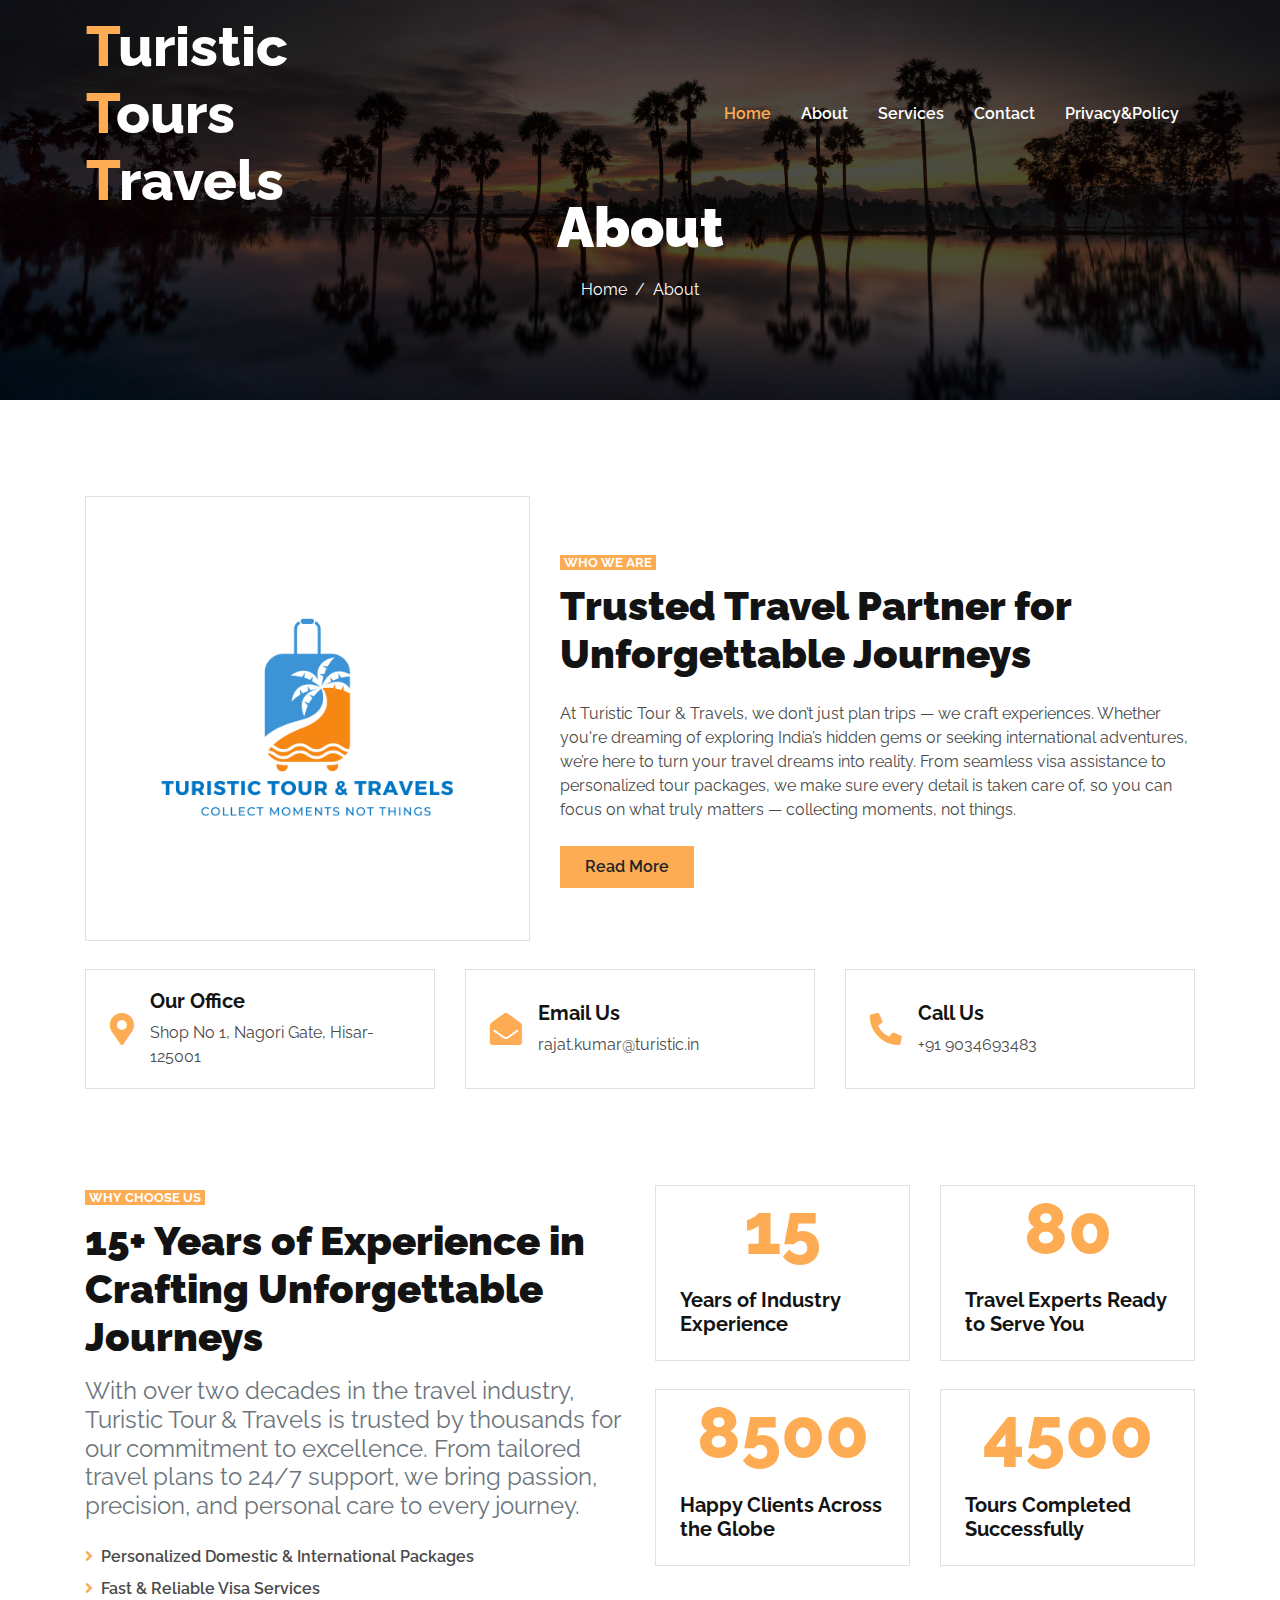
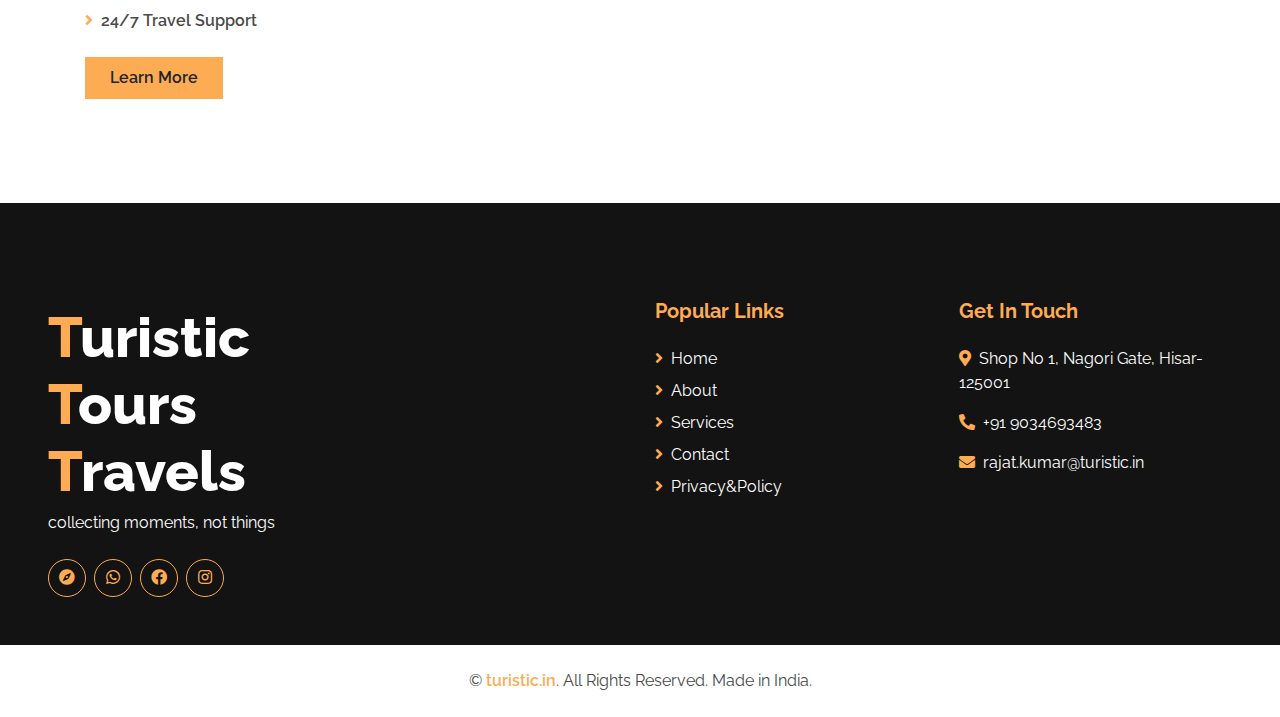
<file: about.html>
<!DOCTYPE html>
<html lang="en">

<head>
    <meta charset="utf-8">
    <title>Turistic Tour & Travels | Customized Domestic & International Travel Packages</title>
<meta name="viewport" content="width=device-width, initial-scale=1.0">
<meta name="description" content="Turistic Tour & Travels offers the best customized domestic and international travel packages, visa services, and unforgettable travel experiences.">
<meta name="keywords" content="travel agency, tour packages, international travel, visa services, holiday deals, Turistic Tour and Travels, custom travel plans">
<meta name="author" content="Turistic Tour & Travels">
<meta name="robots" content="index, follow">

    <!-- Favicon -->
    <link href="img/favicon.ico" rel="icon">

    <!-- Google Web Fonts -->
    <link rel="preconnect" href="https://fonts.gstatic.com">
    <link href="https://fonts.googleapis.com/css2?family=Raleway:wght@400;500;600;700;800;900&display=swap" rel="stylesheet"> 

    <!-- Font Awesome -->
    <link href="https://cdnjs.cloudflare.com/ajax/libs/font-awesome/5.15.0/css/all.min.css" rel="stylesheet">

    <!-- Libraries Stylesheet -->
    <link href="lib/owlcarousel/assets/owl.carousel.min.css" rel="stylesheet">

    <!-- Customized Bootstrap Stylesheet -->
    <link href="css/style.css" rel="stylesheet">
</head>

<body>
    <!-- Navbar Start -->
    <div class="container-fluid nav-bar p-0">
        <div class="container-lg p-0">
            <nav class="navbar navbar-expand-lg bg-secondary navbar-dark">
                <a href="index.html" class="navbar-brand">
                    <h2 class="m-0 text-white display-4"><span class="text-primary">T</span>uristic <br><span class="text-primary">T</span>ours<br><span class="text-primary"></span><span class="text-primary">T</span>ravels<br></h2>
                </a>
                <button type="button" class="navbar-toggler" data-toggle="collapse" data-target="#navbarCollapse">
                    <span class="navbar-toggler-icon"></span>
                </button>
                <div class="collapse navbar-collapse justify-content-between" id="navbarCollapse">
                    <div class="navbar-nav ml-auto py-0">
                        <a href="index.html" class="nav-item nav-link active">Home</a>
                        <a href="about.html" class="nav-item nav-link">About</a>
                        <a href="service.html" class="nav-item nav-link">Services</a>
                      <a href="contact.html" class="nav-item nav-link">Contact</a>
                      <a href="privacy&policy.html" class="nav-item nav-link">Privacy&Policy</a>
                    </div>
                    </div>
            </nav>
        </div>
    </div>
    <!-- Navbar End -->


    <!-- Page Header Start -->
    <div class="container-fluid page-header d-flex flex-column align-items-center justify-content-center pt-0 pt-lg-5 mb-5">
        <h1 class="display-4 text-white mb-3 mt-0 mt-lg-5">About</h1>
        <div class="d-inline-flex text-white">
            <p class="m-0"><a class="text-white" href="">Home</a></p>
            <p class="m-0 px-2">/</p>
            <p class="m-0">About</p>
        </div>
    </div>
    <!-- Page Header Start -->


    <!-- About Start -->
    <div class="container-fluid py-5">
        <div class="container">
            <div class="row align-items-center pb-1">
                <div class="col-lg-5">
                    <img class="img-thumbnail p-3" src="img/about.png" alt="">
                </div>
                <div class="col-lg-7 mt-5 mt-lg-0">
                    <small class="bg-primary text-white text-uppercase font-weight-bold px-1">Who We Are</small>
                    <h1 class="mt-2 mb-4">Trusted Travel Partner for Unforgettable Journeys</h1>
                    <p class="mb-4">At Turistic Tour & Travels, we don’t just plan trips — we craft experiences. Whether you're dreaming of exploring India’s hidden gems or seeking international adventures, we’re here to turn your travel dreams into reality. From seamless visa assistance to personalized tour packages, we make sure every detail is taken care of, so you can focus on what truly matters — collecting moments, not things.</p>
                    <a href="" class="btn btn-primary py-md-2 px-md-4 font-weight-semi-bold">Read More</a>
                </div>
            </div>
            <div class="row mt-4">
                <div class="col-md-4">
                    <div class="d-flex align-items-center border mb-4 mb-lg-0 p-4" style="height: 120px;">
                        <i class="fa fa-2x fa-map-marker-alt text-primary mr-3"></i>
                        <div class="d-flex flex-column">
                            <h5 class="font-weight-bold">Our Office</h5>
                            <p class="m-0">Shop No 1, Nagori Gate, Hisar-125001</p>
                        </div>
                    </div>
                </div>
                <div class="col-md-4">
                    <div class="d-flex align-items-center border mb-4 mb-lg-0 p-4" style="height: 120px;">
                        <i class="fa fa-2x fa-envelope-open text-primary mr-3"></i>
                        <div class="d-flex flex-column">
                            <h5 class="font-weight-bold">Email Us</h5>
                            <p class="m-0">rajat.kumar@turistic.in</p>
                        </div>
                    </div>
                </div>
                <div class="col-md-4">
                    <div class="d-flex align-items-center border mb-4 mb-lg-0 p-4" style="height: 120px;">
                        <i class="fas fa-2x fa-phone-alt text-primary mr-3"></i>
                        <div class="d-flex flex-column">
                            <h5 class="font-weight-bold">Call Us</h5>
                            <p class="m-0">+91 9034693483</p>
                        </div>
                    </div>
                </div>
            </div>
        </div>
    </div>
    <!-- About End -->


    <!-- Features Start -->
    <div class="container-fluid pt-5 pb-2">
        <div class="container">
            <div class="row">
                <div class="col-lg-6 mb-5">
                    <small class="bg-primary text-white text-uppercase font-weight-bold px-1">Why Choose Us</small>
                    <h1 class="mt-2 mb-3">15+ Years of Experience in Crafting Unforgettable Journeys</h1>
                    <h4 class="font-weight-normal text-muted mb-4">With over two decades in the travel industry, Turistic Tour & Travels is trusted by thousands for our commitment to excellence. From tailored travel plans to 24/7 support, we bring passion, precision, and personal care to every journey.</h4>
                    <div class="list-inline mb-4">
                        <p class="font-weight-semi-bold mb-2"><i class="fa fa-angle-right text-primary mr-2"></i>Personalized Domestic & International Packages</p>
                        <p class="font-weight-semi-bold mb-2"><i class="fa fa-angle-right text-primary mr-2"></i>Fast & Reliable Visa Services</p>
                        <p class="font-weight-semi-bold mb-2"><i class="fa fa-angle-right text-primary mr-2"></i>24/7 Travel Support</p>
                    </div>
                    <a href="" class="btn btn-primary py-md-2 px-md-4 font-weight-semi-bold">Learn More</a>
                </div>
                <div class="col-lg-6">
                    <div class="row">
                        <div class="col-sm-6 pb-1">
                            <div class="d-flex flex-column align-items-center border px-4 mb-4">
                                <h2 class="display-3 text-primary mb-3" data-toggle="counter-up">15</h2>
                                <h5 class="font-weight-bold mb-4">Years of Industry Experience</h5>
                            </div>
                        </div>
                        <div class="col-sm-6 pb-1">
                            <div class="d-flex flex-column align-items-center border px-4 mb-4">
                                <h2 class="display-3 text-primary mb-3" data-toggle="counter-up">80</h2>
                                <h5 class="font-weight-bold mb-4">Travel Experts Ready to Serve You</h5>
                            </div>
                        </div>
                        <div class="col-sm-6 pb-1">
                            <div class="d-flex flex-column align-items-center border px-4 mb-4">
                                <h2 class="display-3 text-primary mb-3" data-toggle="counter-up">8500</h2>
                                <h5 class="font-weight-bold mb-4">Happy Clients Across the Globe</h5>
                            </div>
                        </div>
                        <div class="col-sm-6 pb-1">
                            <div class="d-flex flex-column align-items-center border px-4 mb-4">
                                <h2 class="display-3 text-primary mb-3" data-toggle="counter-up">4500</h2>
                                <h5 class="font-weight-bold mb-4">Tours Completed Successfully</h5>
                            </div>
                        </div>
                    </div>
                </div>
            </div>
        </div>
    </div>
	<!-- Features End -->
	
    
 <!-- Footer Start -->
    <div class="container-fluid bg-secondary text-white mt-5 pt-5 px-sm-3 px-md-5">
        <div class="row pt-5">
            <div class="col-lg-3 col-md-6 mb-5">
                <a href="index.html" class="navbar-brand">
                    <h2 class="m-0 text-white display-4"><span class="text-primary">T</span>uristic <br><span class="text-primary">T</span>ours<br><span class="text-primary"></span><span class="text-primary">T</span>ravels</h2>
                </a>
                <p>collecting moments, not things</p>
                <div class="d-flex justify-content-start mt-4">
                    <a class="btn btn-outline-primary rounded-circle text-center mr-2 px-0" style="width: 38px; height: 38px;" href="https://g.co/kgs/JqhK2Nb" target="_blank"><i class="fa fa-compass"></i></a>
                    <a class="btn btn-outline-primary rounded-circle text-center mr-2 px-0" style="width: 38px; height: 38px;" href="https://wa.me/919034693483" target="_blank"><i class="fab fa-whatsapp"></i></a>
                    <a class="btn btn-outline-primary rounded-circle text-center mr-2 px-0" style="width: 38px; height: 38px;" href="https://www.facebook.com/share/18iquon4Rg/?mibextid=wwXIfr" target="_blank"><i class="fab fa-facebook"></i></a>
                    <a class="btn btn-outline-primary rounded-circle text-center mr-2 px-0" style="width: 38px; height: 38px;" href="https://www.instagram.com/turistic_tour_and_travels" target="_blank"><i class="fab fa-instagram"></i></a>
                </div>
            </div>
            <div class="col-lg-3 col-md-6 mb-5">
                <h5 class="font-weight-bold text-primary mb-4"></h5>
                <div class="d-flex flex-column justify-content-start">
                    <a class="text-white mb-2" href="#"></a>
                    
                </div>
            </div>
            <div class="col-lg-3 col-md-6 mb-5">
                <h5 class="font-weight-bold text-primary mb-4">Popular Links</h5>
                <div class="d-flex flex-column justify-content-start">
                    <a class="text-white mb-2" href="#"><i class="fa fa-angle-right text-primary mr-2"></i>Home</a>
                    <a class="text-white mb-2" href="#"><i class="fa fa-angle-right text-primary mr-2"></i>About</a>
                    <a class="text-white mb-2" href="#"><i class="fa fa-angle-right text-primary mr-2"></i>Services</a>
                    <a class="text-white mb-2" href="#"><i class="fa fa-angle-right text-primary mr-2"></i>Contact</a>
                    <a class="text-white" href="#"><i class="fa fa-angle-right text-primary mr-2"></i>Privacy&Policy</a>
                </div>
            </div>
            <div class="col-lg-3 col-md-6 mb-5">
                <h5 class="font-weight-bold text-primary mb-4">Get In Touch</h5>
                <p><i class="fa fa-map-marker-alt text-primary mr-2"></i>Shop No 1, Nagori Gate, Hisar-125001</p>
                <p><i class="fa fa-phone-alt text-primary mr-2"></i>+91 9034693483</p>
                <p><i class="fa fa-envelope text-primary mr-2"></i>rajat.kumar@turistic.in</p>
            </div>
        </div>
    </div>
    <div class="container-fluid py-4 px-sm-3 px-md-5">
        <p class="m-0 text-center">
            &copy; <a class="font-weight-semi-bold" href="#">turistic.in</a>. All Rights Reserved. Made in India.
            <a class="font-weight-semi-bold" href="#"></a>
        </p>
    </div>
    <!-- Footer End -->


    <!-- Back to Top -->
    <a href="#" class="btn btn-lg btn-primary back-to-top"><i class="fa fa-angle-up"></i></a>


    <!-- JavaScript Libraries -->
    <script src="https://code.jquery.com/jquery-3.4.1.min.js"></script>
    <script src="https://stackpath.bootstrapcdn.com/bootstrap/4.4.1/js/bootstrap.bundle.min.js"></script>
    <script src="lib/easing/easing.min.js"></script>
    <script src="lib/waypoints/waypoints.min.js"></script>
    <script src="lib/counterup/counterup.min.js"></script>
    <script src="lib/owlcarousel/owl.carousel.min.js"></script>

    <!-- Contact Javascript File -->
    <script src="mail/jqBootstrapValidation.min.js"></script>
    <script src="mail/contact.js"></script>

    <!-- Template Javascript -->
    <script src="js/main.js"></script>
</body>

</html>
</file>
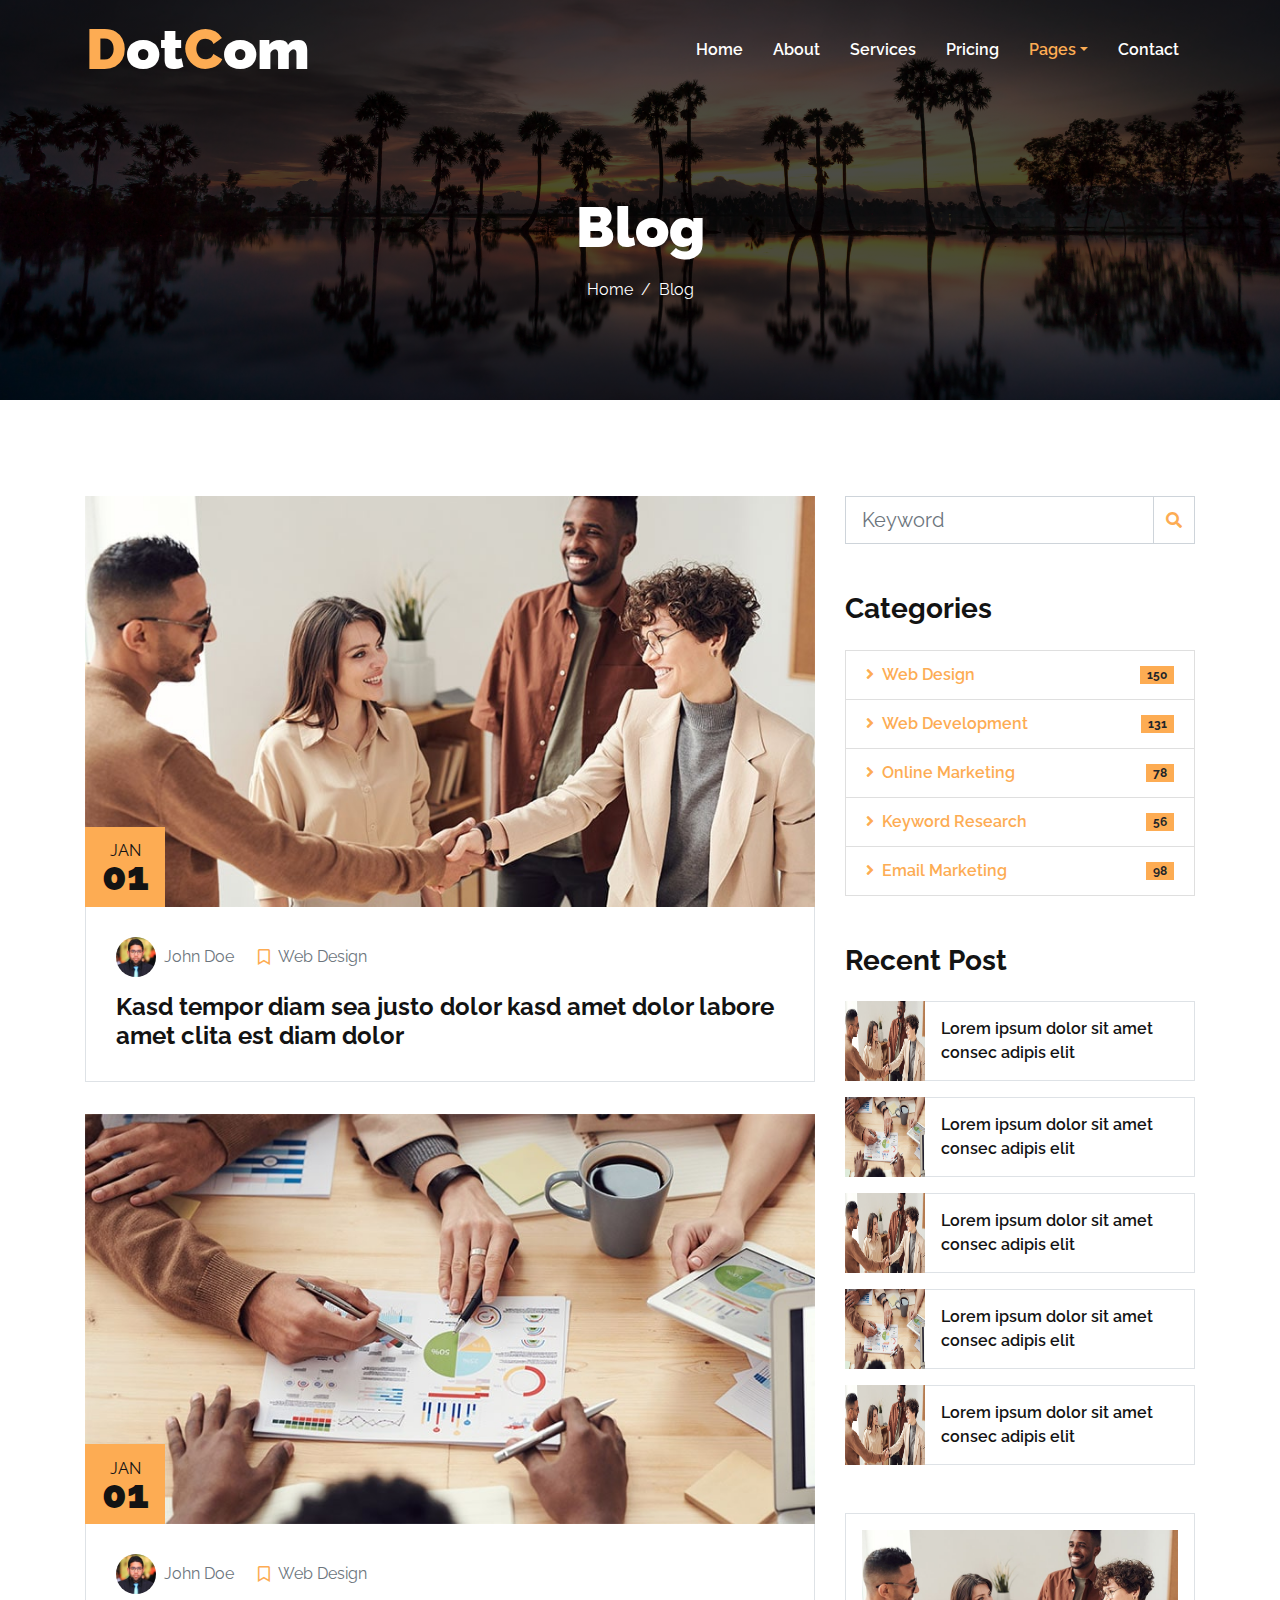
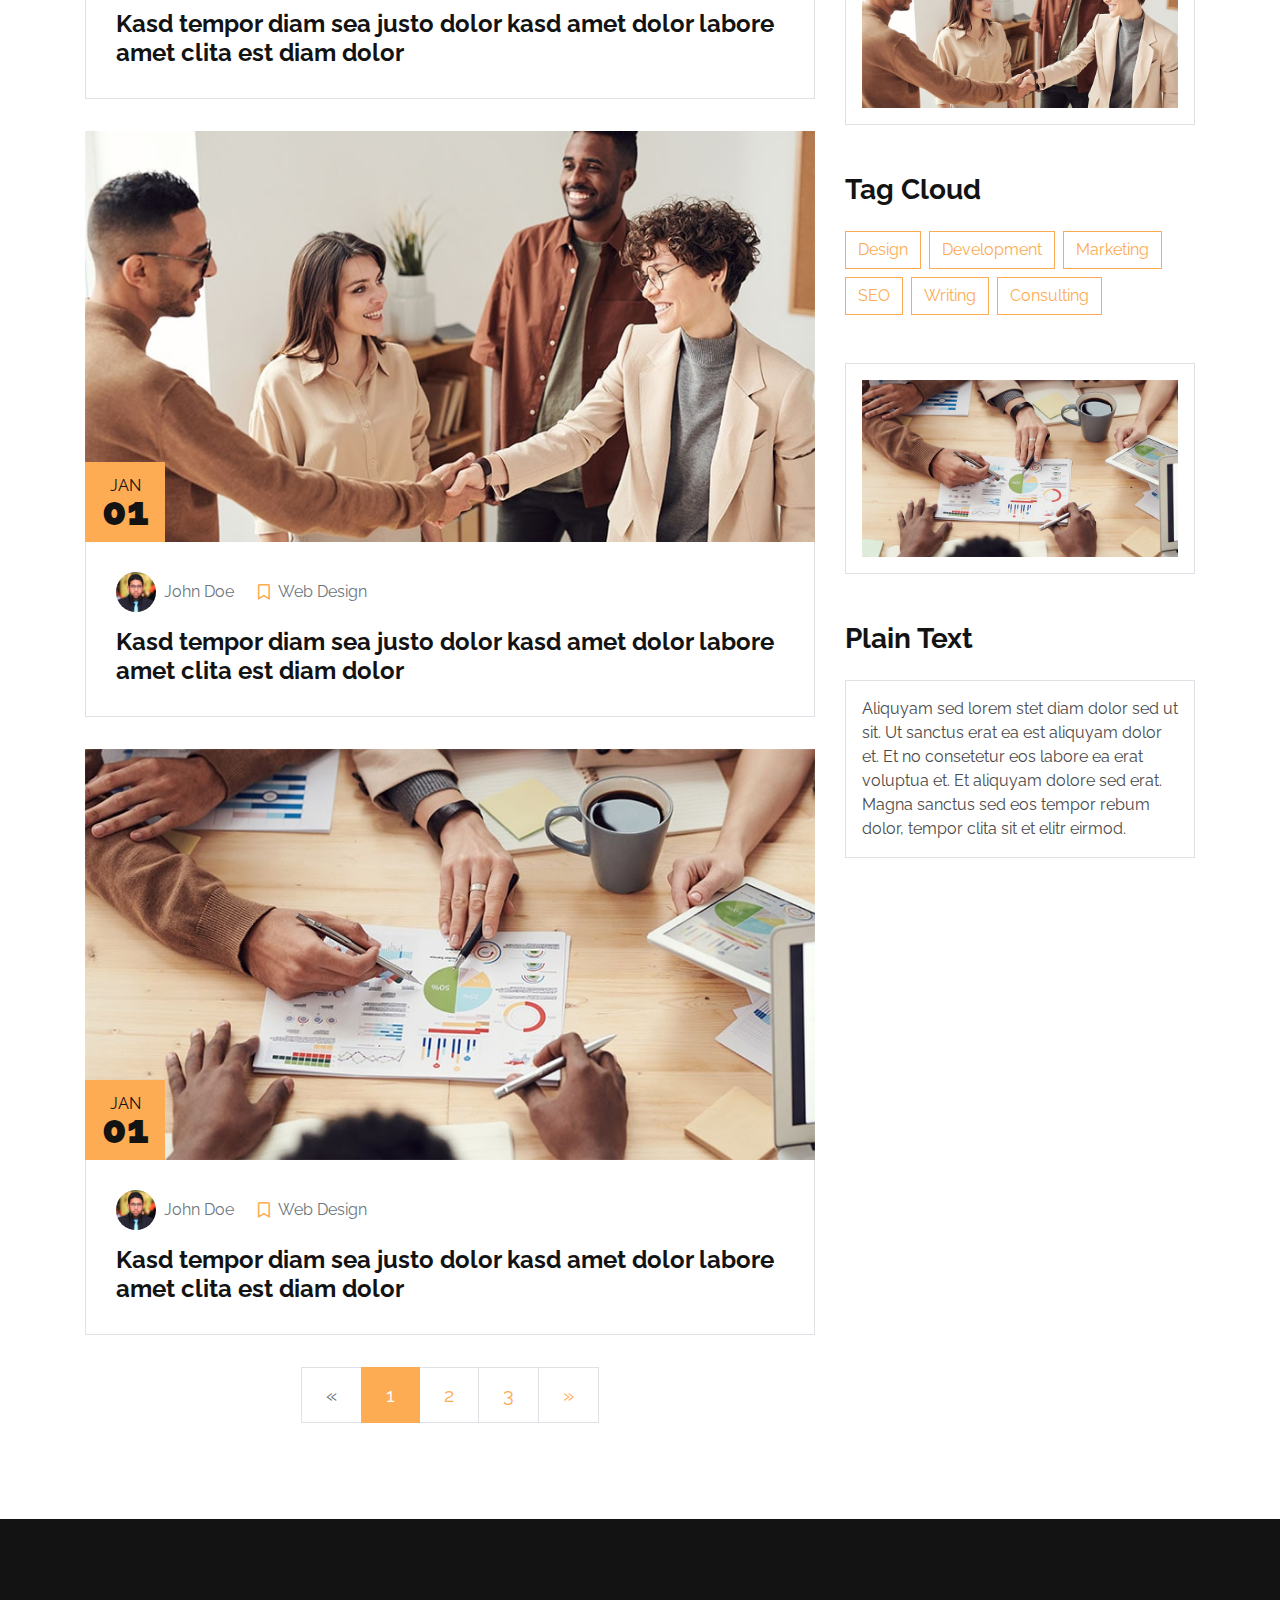
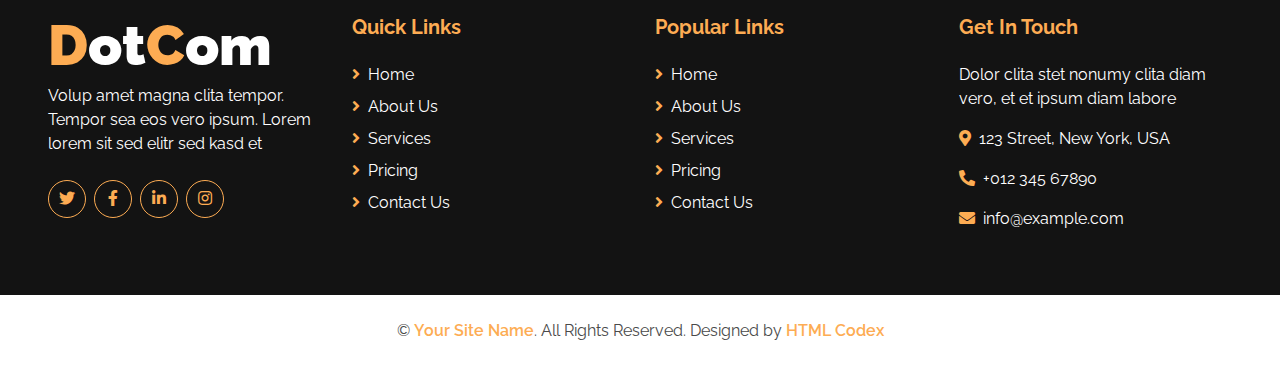
<file: blog.html>
<!DOCTYPE html>
<html lang="en">

<head>
    <meta charset="utf-8">
    <title>DotCom - Creative Agency Website Template</title>
    <meta content="width=device-width, initial-scale=1.0" name="viewport">
    <meta content="Free HTML Templates" name="keywords">
    <meta content="Free HTML Templates" name="description">

    <!-- Favicon -->
    <link href="img/favicon.ico" rel="icon">

    <!-- Google Web Fonts -->
    <link rel="preconnect" href="https://fonts.gstatic.com">
    <link href="https://fonts.googleapis.com/css2?family=Raleway:wght@400;500;600;700;800;900&display=swap" rel="stylesheet"> 

    <!-- Font Awesome -->
    <link href="https://cdnjs.cloudflare.com/ajax/libs/font-awesome/5.15.0/css/all.min.css" rel="stylesheet">

    <!-- Libraries Stylesheet -->
    <link href="lib/owlcarousel/assets/owl.carousel.min.css" rel="stylesheet">

    <!-- Customized Bootstrap Stylesheet -->
    <link href="css/style.css" rel="stylesheet">
</head>

<body>
    <!-- Navbar Start -->
    <div class="container-fluid nav-bar p-0">
        <div class="container-lg p-0">
            <nav class="navbar navbar-expand-lg bg-secondary navbar-dark">
                <a href="index.html" class="navbar-brand">
                    <h1 class="m-0 text-white display-4"><span class="text-primary">D</span>ot<span class="text-primary">C</span>om</h1>
                </a>
                <button type="button" class="navbar-toggler" data-toggle="collapse" data-target="#navbarCollapse">
                    <span class="navbar-toggler-icon"></span>
                </button>
                <div class="collapse navbar-collapse justify-content-between" id="navbarCollapse">
                    <div class="navbar-nav ml-auto py-0">
                        <a href="index.html" class="nav-item nav-link">Home</a>
                        <a href="about.html" class="nav-item nav-link">About</a>
                        <a href="service.html" class="nav-item nav-link">Services</a>
                        <a href="pricing.html" class="nav-item nav-link">Pricing</a>
                        <div class="nav-item dropdown">
                            <a href="#" class="nav-link dropdown-toggle active" data-toggle="dropdown">Pages</a>
                            <div class="dropdown-menu border-0 rounded-0 m-0">
                                <a href="blog.html" class="dropdown-item active">Blog Grid</a>
                                <a href="single.html" class="dropdown-item">Blog Detail</a>
                            </div>
                        </div>
                        <a href="contact.html" class="nav-item nav-link">Contact</a>
                    </div>
                </div>
            </nav>
        </div>
    </div>
    <!-- Navbar End -->


    <!-- Page Header Start -->
    <div class="container-fluid page-header d-flex flex-column align-items-center justify-content-center pt-0 pt-lg-5 mb-5">
        <h1 class="display-4 text-white mb-3 mt-0 mt-lg-5">Blog</h1>
        <div class="d-inline-flex text-white">
            <p class="m-0"><a class="text-white" href="">Home</a></p>
            <p class="m-0 px-2">/</p>
            <p class="m-0">Blog</p>
        </div>
    </div>
    <!-- Page Header Start -->


    <!-- Blog Start -->
    <div class="container py-5">
        <div class="row">
            <!-- Blog Grid Start -->
            <div class="col-lg-8">
                <div class="row">
                    <div class="col-md-12 mb-3">
                        <div class="position-relative">
                            <img class="img-fluid w-100" src="img/blog-1.jpg" alt="">
                            <div class="position-absolute bg-primary d-flex flex-column align-items-center justify-content-center"
                                style="width: 80px; height: 80px; bottom: 0; left: 0;">
                                <h6 class="text-uppercase mt-2 mb-n2">Jan</h6>
                                <h1 class="m-0">01</h1>
                            </div>
                        </div>
                        <div class="border border-top-0 mb-3" style="padding: 30px;">
                            <div class="d-flex mb-3">
                                <div class="d-flex align-items-center">
                                    <img class="rounded-circle" style="width: 40px; height: 40px;" src="img/user.jpg" alt="">
                                    <a class="text-muted ml-2" href="">John Doe</a>
                                </div>
                                <div class="d-flex align-items-center ml-4">
                                    <i class="far fa-bookmark text-primary"></i>
                                    <a class="text-muted ml-2" href="">Web Design</a>
                                </div>
                            </div>
                            <a class="h4 font-weight-bold" href="">Kasd tempor diam sea justo dolor kasd amet dolor labore amet clita est diam dolor</a>
                        </div>
                    </div>
                    <div class="col-md-12 mb-3">
                        <div class="position-relative">
                            <img class="img-fluid w-100" src="img/blog-2.jpg" alt="">
                            <div class="position-absolute bg-primary d-flex flex-column align-items-center justify-content-center"
                                style="width: 80px; height: 80px; bottom: 0; left: 0;">
                                <h6 class="text-uppercase mt-2 mb-n2">Jan</h6>
                                <h1 class="m-0">01</h1>
                            </div>
                        </div>
                        <div class="border border-top-0 mb-3" style="padding: 30px;">
                            <div class="d-flex mb-3">
                                <div class="d-flex align-items-center">
                                    <img class="rounded-circle" style="width: 40px; height: 40px;" src="img/user.jpg" alt="">
                                    <a class="text-muted ml-2" href="">John Doe</a>
                                </div>
                                <div class="d-flex align-items-center ml-4">
                                    <i class="far fa-bookmark text-primary"></i>
                                    <a class="text-muted ml-2" href="">Web Design</a>
                                </div>
                            </div>
                            <a class="h4 font-weight-bold" href="">Kasd tempor diam sea justo dolor kasd amet dolor labore amet clita est diam dolor</a>
                        </div>
                    </div>
                    <div class="col-md-12 mb-3">
                        <div class="position-relative">
                            <img class="img-fluid w-100" src="img/blog-1.jpg" alt="">
                            <div class="position-absolute bg-primary d-flex flex-column align-items-center justify-content-center"
                                style="width: 80px; height: 80px; bottom: 0; left: 0;">
                                <h6 class="text-uppercase mt-2 mb-n2">Jan</h6>
                                <h1 class="m-0">01</h1>
                            </div>
                        </div>
                        <div class="border border-top-0 mb-3" style="padding: 30px;">
                            <div class="d-flex mb-3">
                                <div class="d-flex align-items-center">
                                    <img class="rounded-circle" style="width: 40px; height: 40px;" src="img/user.jpg" alt="">
                                    <a class="text-muted ml-2" href="">John Doe</a>
                                </div>
                                <div class="d-flex align-items-center ml-4">
                                    <i class="far fa-bookmark text-primary"></i>
                                    <a class="text-muted ml-2" href="">Web Design</a>
                                </div>
                            </div>
                            <a class="h4 font-weight-bold" href="">Kasd tempor diam sea justo dolor kasd amet dolor labore amet clita est diam dolor</a>
                        </div>
                    </div>
                    <div class="col-md-12 mb-3">
                        <div class="position-relative">
                            <img class="img-fluid w-100" src="img/blog-2.jpg" alt="">
                            <div class="position-absolute bg-primary d-flex flex-column align-items-center justify-content-center"
                                style="width: 80px; height: 80px; bottom: 0; left: 0;">
                                <h6 class="text-uppercase mt-2 mb-n2">Jan</h6>
                                <h1 class="m-0">01</h1>
                            </div>
                        </div>
                        <div class="border border-top-0 mb-3" style="padding: 30px;">
                            <div class="d-flex mb-3">
                                <div class="d-flex align-items-center">
                                    <img class="rounded-circle" style="width: 40px; height: 40px;" src="img/user.jpg" alt="">
                                    <a class="text-muted ml-2" href="">John Doe</a>
                                </div>
                                <div class="d-flex align-items-center ml-4">
                                    <i class="far fa-bookmark text-primary"></i>
                                    <a class="text-muted ml-2" href="">Web Design</a>
                                </div>
                            </div>
                            <a class="h4 font-weight-bold" href="">Kasd tempor diam sea justo dolor kasd amet dolor labore amet clita est diam dolor</a>
                        </div>
                    </div>
                </div>
                <div class="row">
                    <div class="col-12">
                        <nav aria-label="Page navigation">
                          <ul class="pagination pagination-lg justify-content-center mb-0">
                            <li class="page-item disabled">
                              <a class="page-link" href="#" aria-label="Previous">
                                <span aria-hidden="true">&laquo;</span>
                                <span class="sr-only">Previous</span>
                              </a>
                            </li>
                            <li class="page-item active"><a class="page-link" href="#">1</a></li>
                            <li class="page-item"><a class="page-link" href="#">2</a></li>
                            <li class="page-item"><a class="page-link" href="#">3</a></li>
                            <li class="page-item">
                              <a class="page-link" href="#" aria-label="Next">
                                <span aria-hidden="true">&raquo;</span>
                                <span class="sr-only">Next</span>
                              </a>
                            </li>
                          </ul>
                        </nav>
                    </div>
                </div>
            </div>
            <!-- Blog Grid End -->

            <!-- Sidebar Start -->
            <div class="col-lg-4 mt-5 mt-lg-0">
                <!-- Search Form Start -->
                <div class="mb-5">
                    <form action="">
                        <div class="input-group">
                            <input type="text" class="form-control form-control-lg" placeholder="Keyword">
                            <div class="input-group-append">
                                <span class="input-group-text bg-transparent text-primary"><i
                                        class="fa fa-search"></i></span>
                            </div>
                        </div>
                    </form>
                </div>
                <!-- Search Form End -->

                <!-- Category Start -->
                <div class="mb-5">
                    <h3 class="font-weight-bold mb-4">Categories</h3>
                    <ul class="list-group">
                        <li class="list-group-item d-flex justify-content-between align-items-center">
                            <a class="font-weight-semi-bold text-decoration-none" href="#"><i class="fa fa-angle-right mr-2"></i>Web Design</a>
                            <span class="badge badge-primary badge-pill">150</span>
                        </li>
                        <li class="list-group-item d-flex justify-content-between align-items-center">
                            <a class="font-weight-semi-bold text-decoration-none" href="#"><i class="fa fa-angle-right mr-2"></i>Web Development</a>
                            <span class="badge badge-primary badge-pill">131</span>
                        </li>
                        <li class="list-group-item d-flex justify-content-between align-items-center">
                            <a class="font-weight-semi-bold text-decoration-none" href="#"><i class="fa fa-angle-right mr-2"></i>Online Marketing</a>
                            <span class="badge badge-primary badge-pill">78</span>
                        </li>
                        <li class="list-group-item d-flex justify-content-between align-items-center">
                            <a class="font-weight-semi-bold text-decoration-none" href="#"><i class="fa fa-angle-right mr-2"></i>Keyword Research</a>
                            <span class="badge badge-primary badge-pill">56</span>
                        </li>
                        <li class="list-group-item d-flex justify-content-between align-items-center">
                            <a class="font-weight-semi-bold text-decoration-none" href="#"><i class="fa fa-angle-right mr-2"></i>Email Marketing</a>
                            <span class="badge badge-primary badge-pill">98</span>
                        </li>
                    </ul>
                </div>
                <!-- Category End -->

                <!-- Recent Post Start -->
                <div class="mb-5">
                    <h3 class="font-weight-bold mb-4">Recent Post</h3>
                    <div class="d-flex mb-3">
                        <img class="img-fluid" src="img/blog-1.jpg" style="width: 80px; height: 80px;" alt="">
                        <div class="d-flex align-items-center border border-left-0 px-3" style="height: 80px;">
                            <a class="text-secondary font-weight-semi-bold" href="">Lorem ipsum dolor sit amet consec adipis elit</a>
                        </div>
                    </div>
                    <div class="d-flex mb-3">
                        <img class="img-fluid" src="img/blog-2.jpg" style="width: 80px; height: 80px;" alt="">
                        <div class="d-flex align-items-center border border-left-0 px-3" style="height: 80px;">
                            <a class="text-secondary font-weight-semi-bold" href="">Lorem ipsum dolor sit amet consec adipis elit</a>
                        </div>
                    </div>
                    <div class="d-flex mb-3">
                        <img class="img-fluid" src="img/blog-1.jpg" style="width: 80px; height: 80px;" alt="">
                        <div class="d-flex align-items-center border border-left-0 px-3" style="height: 80px;">
                            <a class="text-secondary font-weight-semi-bold" href="">Lorem ipsum dolor sit amet consec adipis elit</a>
                        </div>
                    </div>
                    <div class="d-flex mb-3">
                        <img class="img-fluid" src="img/blog-2.jpg" style="width: 80px; height: 80px;" alt="">
                        <div class="d-flex align-items-center border border-left-0 px-3" style="height: 80px;">
                            <a class="text-secondary font-weight-semi-bold" href="">Lorem ipsum dolor sit amet consec adipis elit</a>
                        </div>
                    </div>
                    <div class="d-flex mb-3">
                        <img class="img-fluid" src="img/blog-1.jpg" style="width: 80px; height: 80px;" alt="">
                        <div class="d-flex align-items-center border border-left-0 px-3" style="height: 80px;">
                            <a class="text-secondary font-weight-semi-bold" href="">Lorem ipsum dolor sit amet consec adipis elit</a>
                        </div>
                    </div>
                </div>
                <!-- Recent Post End -->

                <!-- Image Start -->
                <div class="border p-3 mb-5">
                    <img src="img/blog-1.jpg" alt="" class="img-fluid">
                </div>
                <!-- Image End -->

                <!-- Tags Start -->
                <div class="mb-5">
                    <h3 class="font-weight-bold mb-4">Tag Cloud</h3>
                    <div class="d-flex flex-wrap m-n1">
                        <a href="" class="btn btn-outline-primary m-1">Design</a>
                        <a href="" class="btn btn-outline-primary m-1">Development</a>
                        <a href="" class="btn btn-outline-primary m-1">Marketing</a>
                        <a href="" class="btn btn-outline-primary m-1">SEO</a>
                        <a href="" class="btn btn-outline-primary m-1">Writing</a>
                        <a href="" class="btn btn-outline-primary m-1">Consulting</a>
                    </div>
                </div>
                <!-- Tags End -->

                <!-- Image Start -->
                <div class="border p-3 mb-5">
                    <img src="img/blog-2.jpg" alt="" class="img-fluid">
                </div>
                <!-- Image End -->

                <!-- Plain Text Start -->
                <div>
                    <h3 class="font-weight-bold mb-4">Plain Text</h3>
                    <div class="border p-3">
                        Aliquyam sed lorem stet diam dolor sed ut sit. Ut sanctus erat ea est aliquyam dolor et. Et no consetetur eos labore ea erat voluptua et. Et aliquyam dolore sed erat. Magna sanctus sed eos tempor rebum dolor, tempor clita sit et elitr eirmod.
                    </div>
                </div>
                <!-- Plain Text End -->
            </div>
            <!-- Sidebar End -->
        </div>
    </div>
    <!-- Blog End -->


    <!-- Footer Start -->
    <div class="container-fluid bg-secondary text-white mt-5 pt-5 px-sm-3 px-md-5">
        <div class="row pt-5">
            <div class="col-lg-3 col-md-6 mb-5">
                <a href="index.html" class="navbar-brand">
                    <h1 class="m-0 mt-n2 text-white display-4"><span class="text-primary">D</span>ot<span class="text-primary">C</span>om</h1>
                </a>
                <p>Volup amet magna clita tempor. Tempor sea eos vero ipsum. Lorem lorem sit sed elitr sed kasd et</p>
                <div class="d-flex justify-content-start mt-4">
                    <a class="btn btn-outline-primary rounded-circle text-center mr-2 px-0" style="width: 38px; height: 38px;" href="#"><i class="fab fa-twitter"></i></a>
                    <a class="btn btn-outline-primary rounded-circle text-center mr-2 px-0" style="width: 38px; height: 38px;" href="#"><i class="fab fa-facebook-f"></i></a>
                    <a class="btn btn-outline-primary rounded-circle text-center mr-2 px-0" style="width: 38px; height: 38px;" href="#"><i class="fab fa-linkedin-in"></i></a>
                    <a class="btn btn-outline-primary rounded-circle text-center mr-2 px-0" style="width: 38px; height: 38px;" href="#"><i class="fab fa-instagram"></i></a>
                </div>
            </div>
            <div class="col-lg-3 col-md-6 mb-5">
                <h5 class="font-weight-bold text-primary mb-4">Quick Links</h5>
                <div class="d-flex flex-column justify-content-start">
                    <a class="text-white mb-2" href="#"><i class="fa fa-angle-right text-primary mr-2"></i>Home</a>
                    <a class="text-white mb-2" href="#"><i class="fa fa-angle-right text-primary mr-2"></i>About Us</a>
                    <a class="text-white mb-2" href="#"><i class="fa fa-angle-right text-primary mr-2"></i>Services</a>
                    <a class="text-white mb-2" href="#"><i class="fa fa-angle-right text-primary mr-2"></i>Pricing</a>
                    <a class="text-white" href="#"><i class="fa fa-angle-right text-primary mr-2"></i>Contact Us</a>
                </div>
            </div>
            <div class="col-lg-3 col-md-6 mb-5">
                <h5 class="font-weight-bold text-primary mb-4">Popular Links</h5>
                <div class="d-flex flex-column justify-content-start">
                    <a class="text-white mb-2" href="#"><i class="fa fa-angle-right text-primary mr-2"></i>Home</a>
                    <a class="text-white mb-2" href="#"><i class="fa fa-angle-right text-primary mr-2"></i>About Us</a>
                    <a class="text-white mb-2" href="#"><i class="fa fa-angle-right text-primary mr-2"></i>Services</a>
                    <a class="text-white mb-2" href="#"><i class="fa fa-angle-right text-primary mr-2"></i>Pricing</a>
                    <a class="text-white" href="#"><i class="fa fa-angle-right text-primary mr-2"></i>Contact Us</a>
                </div>
            </div>
            <div class="col-lg-3 col-md-6 mb-5">
                <h5 class="font-weight-bold text-primary mb-4">Get In Touch</h5>
                <p>Dolor clita stet nonumy clita diam vero, et et ipsum diam labore</p>
                <p><i class="fa fa-map-marker-alt text-primary mr-2"></i>123 Street, New York, USA</p>
                <p><i class="fa fa-phone-alt text-primary mr-2"></i>+012 345 67890</p>
                <p><i class="fa fa-envelope text-primary mr-2"></i>info@example.com</p>
            </div>
        </div>
    </div>
    <div class="container-fluid py-4 px-sm-3 px-md-5">
        <p class="m-0 text-center">
            &copy; <a class="font-weight-semi-bold" href="#">Your Site Name</a>. All Rights Reserved. Designed by
            <a class="font-weight-semi-bold" href="https://htmlcodex.com">HTML Codex</a>
        </p>
    </div>
    <!-- Footer End -->


    <!-- Back to Top -->
    <a href="#" class="btn btn-lg btn-primary back-to-top"><i class="fa fa-angle-up"></i></a>


    <!-- JavaScript Libraries -->
    <script src="https://code.jquery.com/jquery-3.4.1.min.js"></script>
    <script src="https://stackpath.bootstrapcdn.com/bootstrap/4.4.1/js/bootstrap.bundle.min.js"></script>
    <script src="lib/easing/easing.min.js"></script>
    <script src="lib/waypoints/waypoints.min.js"></script>
    <script src="lib/counterup/counterup.min.js"></script>
    <script src="lib/owlcarousel/owl.carousel.min.js"></script>

    <!-- Contact Javascript File -->
    <script src="mail/jqBootstrapValidation.min.js"></script>
    <script src="mail/contact.js"></script>

    <!-- Template Javascript -->
    <script src="js/main.js"></script>
</body>

</html>
</file>
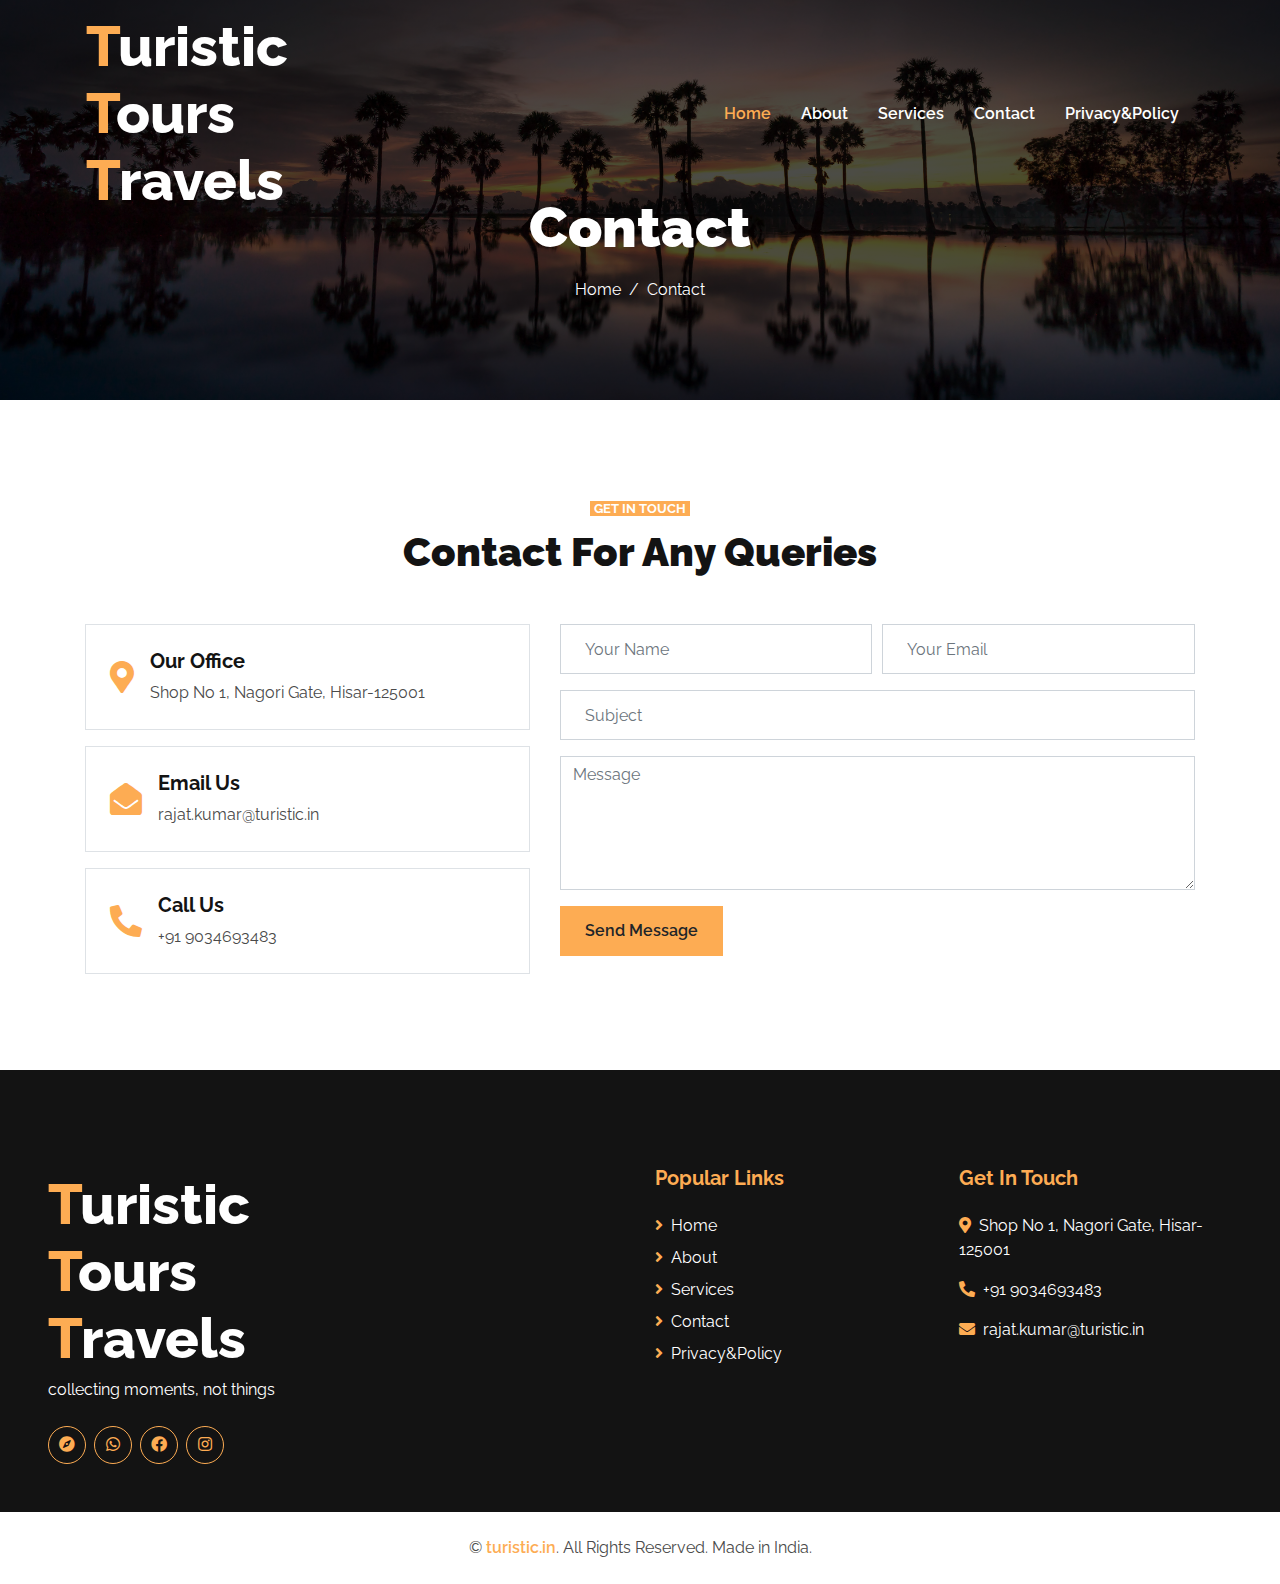
<file: contact.html>
<!DOCTYPE html>
<html lang="en">

<head>
    <meta charset="utf-8">
    <title>Turistic Tour & Travels | Customized Domestic & International Travel Packages</title>
<meta name="viewport" content="width=device-width, initial-scale=1.0">
<meta name="description" content="Turistic Tour & Travels offers the best customized domestic and international travel packages, visa services, and unforgettable travel experiences.">
<meta name="keywords" content="travel agency, tour packages, international travel, visa services, holiday deals, Turistic Tour and Travels, custom travel plans">
<meta name="author" content="Turistic Tour & Travels">
<meta name="robots" content="index, follow">

    <!-- Favicon -->
    <link href="img/favicon.ico" rel="icon">

    <!-- Google Web Fonts -->
    <link rel="preconnect" href="https://fonts.gstatic.com">
    <link href="https://fonts.googleapis.com/css2?family=Raleway:wght@400;500;600;700;800;900&display=swap" rel="stylesheet"> 

    <!-- Font Awesome -->
    <link href="https://cdnjs.cloudflare.com/ajax/libs/font-awesome/5.15.0/css/all.min.css" rel="stylesheet">

    <!-- Libraries Stylesheet -->
    <link href="lib/owlcarousel/assets/owl.carousel.min.css" rel="stylesheet">

    <!-- Customized Bootstrap Stylesheet -->
    <link href="css/style.css" rel="stylesheet">
</head>

<body>
    <!-- Navbar Start -->
    <div class="container-fluid nav-bar p-0">
        <div class="container-lg p-0">
            <nav class="navbar navbar-expand-lg bg-secondary navbar-dark">
                <a href="index.html" class="navbar-brand">
                    <h2 class="m-0 text-white display-4"><span class="text-primary">T</span>uristic <br><span class="text-primary">T</span>ours<br><span class="text-primary"></span><span class="text-primary">T</span>ravels</h2>
                </a>
                <button type="button" class="navbar-toggler" data-toggle="collapse" data-target="#navbarCollapse">
                    <span class="navbar-toggler-icon"></span>
                </button>
                <div class="collapse navbar-collapse justify-content-between" id="navbarCollapse">
                    <div class="navbar-nav ml-auto py-0">
                        <a href="index.html" class="nav-item nav-link active">Home</a>
                        <a href="about.html" class="nav-item nav-link">About</a>
                        <a href="service.html" class="nav-item nav-link">Services</a>
                      <a href="contact.html" class="nav-item nav-link">Contact</a>
                      <a href="privacy&policy.html" class="nav-item nav-link">Privacy&Policy</a>
                    </div>
                    </div>
            </nav>
        </div>
    </div>
    <!-- Navbar End -->


    <!-- Page Header Start -->
    <div class="container-fluid page-header d-flex flex-column align-items-center justify-content-center pt-0 pt-lg-5 mb-5">
        <h1 class="display-4 text-white mb-3 mt-0 mt-lg-5">Contact</h1>
        <div class="d-inline-flex text-white">
            <p class="m-0"><a class="text-white" href="">Home</a></p>
            <p class="m-0 px-2">/</p>
            <p class="m-0">Contact</p>
        </div>
    </div>
    <!-- Page Header Start -->


    <!-- Contact Start -->
    <div class="container-fluid py-5">
        <div class="container">
            <div class="text-center">
                <small class="bg-primary text-white text-uppercase font-weight-bold text-center px-1">Get In Touch</small>
                <h1 class="mt-2 mb-5">Contact For Any Queries</h1>
            </div>
            <div class="row">
                <div class="col-md-5">
                    <div class="d-flex align-items-center border mb-3 p-4">
                        <i class="fa fa-2x fa-map-marker-alt text-primary mr-3"></i>
                        <div class="d-flex flex-column">
                            <h5 class="font-weight-bold">Our Office</h5>
                            <p class="m-0">Shop No 1, Nagori Gate, Hisar-125001</p>
                        </div>
                    </div>
                    <div class="d-flex align-items-center border mb-3 p-4">
                        <i class="fa fa-2x fa-envelope-open text-primary mr-3"></i>
                        <div class="d-flex flex-column">
                            <h5 class="font-weight-bold">Email Us</h5>
                            <p class="m-0">rajat.kumar@turistic.in</p>
                        </div>
                    </div>
                    <div class="d-flex align-items-center border mb-3 mb-md-0 p-4">
                        <i class="fas fa-2x fa-phone-alt text-primary mr-3"></i>
                        <div class="d-flex flex-column">
                            <h5 class="font-weight-bold">Call Us</h5>
                            <p class="m-0">+91 9034693483</p>
                        </div>
                    </div>
                </div>
                <div class="col-md-7">
                    <div class="contact-form">
                        <div id="success"></div>
                        <form name="sentMessage" id="contactForm" novalidate="novalidate">
                            <div class="form-row">
                                <div class="col-md-6">
                                    <div class="control-group">
                                        <input type="text" class="form-control p-4" id="name" placeholder="Your Name" required="required" data-validation-required-message="Please enter your name" />
                                        <p class="help-block text-danger"></p>
                                    </div>
                                </div>
                                <div class="col-md-6">
                                    <div class="control-group">
                                        <input type="email" class="form-control p-4" id="email" placeholder="Your Email" required="required" data-validation-required-message="Please enter your email" />
                                        <p class="help-block text-danger"></p>
                                    </div>
                                </div>
                            </div>
                            <div class="control-group">
                                <input type="text" class="form-control p-4" id="subject" placeholder="Subject" required="required" data-validation-required-message="Please enter a subject" />
                                <p class="help-block text-danger"></p>
                            </div>
                            <div class="control-group">
                                <textarea class="form-control" rows="5" id="message" placeholder="Message" required="required" data-validation-required-message="Please enter your message"></textarea>
                                <p class="help-block text-danger"></p>
                            </div>
                            <div>
                                <button class="btn btn-primary font-weight-semi-bold px-4" style="height: 50px;" type="submit" id="sendMessageButton">Send Message</button>
                            </div>
                        </form>
                    </div>
                </div>
            </div>
        </div>
    </div>
    <!-- Contact End -->


    <!-- Footer Start -->
    <div class="container-fluid bg-secondary text-white mt-5 pt-5 px-sm-3 px-md-5">
        <div class="row pt-5">
            <div class="col-lg-3 col-md-6 mb-5">
                <a href="index.html" class="navbar-brand">
                    <h2 class="m-0 text-white display-4"><span class="text-primary">T</span>uristic <br><span class="text-primary">T</span>ours<br><span class="text-primary"></span><span class="text-primary">T</span>ravels</h2>
                </a>
                <p>collecting moments, not things</p>
                <div class="d-flex justify-content-start mt-4">
                    <a class="btn btn-outline-primary rounded-circle text-center mr-2 px-0" style="width: 38px; height: 38px;" href="https://g.co/kgs/JqhK2Nb" target="_blank"><i class="fa fa-compass"></i></a>
                    <a class="btn btn-outline-primary rounded-circle text-center mr-2 px-0" style="width: 38px; height: 38px;" href="https://wa.me/919034693483" target="_blank"><i class="fab fa-whatsapp"></i></a>
                    <a class="btn btn-outline-primary rounded-circle text-center mr-2 px-0" style="width: 38px; height: 38px;" href="https://www.facebook.com/share/18iquon4Rg/?mibextid=wwXIfr" target="_blank"><i class="fab fa-facebook"></i></a>
                    <a class="btn btn-outline-primary rounded-circle text-center mr-2 px-0" style="width: 38px; height: 38px;" href="https://www.instagram.com/turistic_tour_and_travels" target="_blank"><i class="fab fa-instagram"></i></a>
                </div>
            </div>
            <div class="col-lg-3 col-md-6 mb-5">
                <h5 class="font-weight-bold text-primary mb-4"></h5>
                <div class="d-flex flex-column justify-content-start">
                    <a class="text-white mb-2" href="#"></a>
                    
                </div>
            </div>
            <div class="col-lg-3 col-md-6 mb-5">
                <h5 class="font-weight-bold text-primary mb-4">Popular Links</h5>
                <div class="d-flex flex-column justify-content-start">
                    <a class="text-white mb-2" href="#"><i class="fa fa-angle-right text-primary mr-2"></i>Home</a>
                    <a class="text-white mb-2" href="#"><i class="fa fa-angle-right text-primary mr-2"></i>About</a>
                    <a class="text-white mb-2" href="#"><i class="fa fa-angle-right text-primary mr-2"></i>Services</a>
                    <a class="text-white mb-2" href="#"><i class="fa fa-angle-right text-primary mr-2"></i>Contact</a>
                    <a class="text-white" href="#"><i class="fa fa-angle-right text-primary mr-2"></i>Privacy&Policy</a>
                </div>
            </div>
            <div class="col-lg-3 col-md-6 mb-5">
                <h5 class="font-weight-bold text-primary mb-4">Get In Touch</h5>
                <p><i class="fa fa-map-marker-alt text-primary mr-2"></i>Shop No 1, Nagori Gate, Hisar-125001</p>
                <p><i class="fa fa-phone-alt text-primary mr-2"></i>+91 9034693483</p>
                <p><i class="fa fa-envelope text-primary mr-2"></i>rajat.kumar@turistic.in</p>
            </div>
        </div>
    </div>
    <div class="container-fluid py-4 px-sm-3 px-md-5">
        <p class="m-0 text-center">
            &copy; <a class="font-weight-semi-bold" href="#">turistic.in</a>. All Rights Reserved. Made in India.
            <a class="font-weight-semi-bold" href="#"></a>
        </p>
    </div>
    <!-- Footer End -->


    <!-- Back to Top -->
    <a href="#" class="btn btn-lg btn-primary back-to-top"><i class="fa fa-angle-up"></i></a>


    <!-- JavaScript Libraries -->
    <script src="https://code.jquery.com/jquery-3.4.1.min.js"></script>
    <script src="https://stackpath.bootstrapcdn.com/bootstrap/4.4.1/js/bootstrap.bundle.min.js"></script>
    <script src="lib/easing/easing.min.js"></script>
    <script src="lib/waypoints/waypoints.min.js"></script>
    <script src="lib/counterup/counterup.min.js"></script>
    <script src="lib/owlcarousel/owl.carousel.min.js"></script>

    <!-- Contact Javascript File -->
    <script src="mail/jqBootstrapValidation.min.js"></script>
    <script src="mail/contact.js"></script>

    <!-- Template Javascript -->
    <script src="js/main.js"></script>
</body>

</html>
</file>
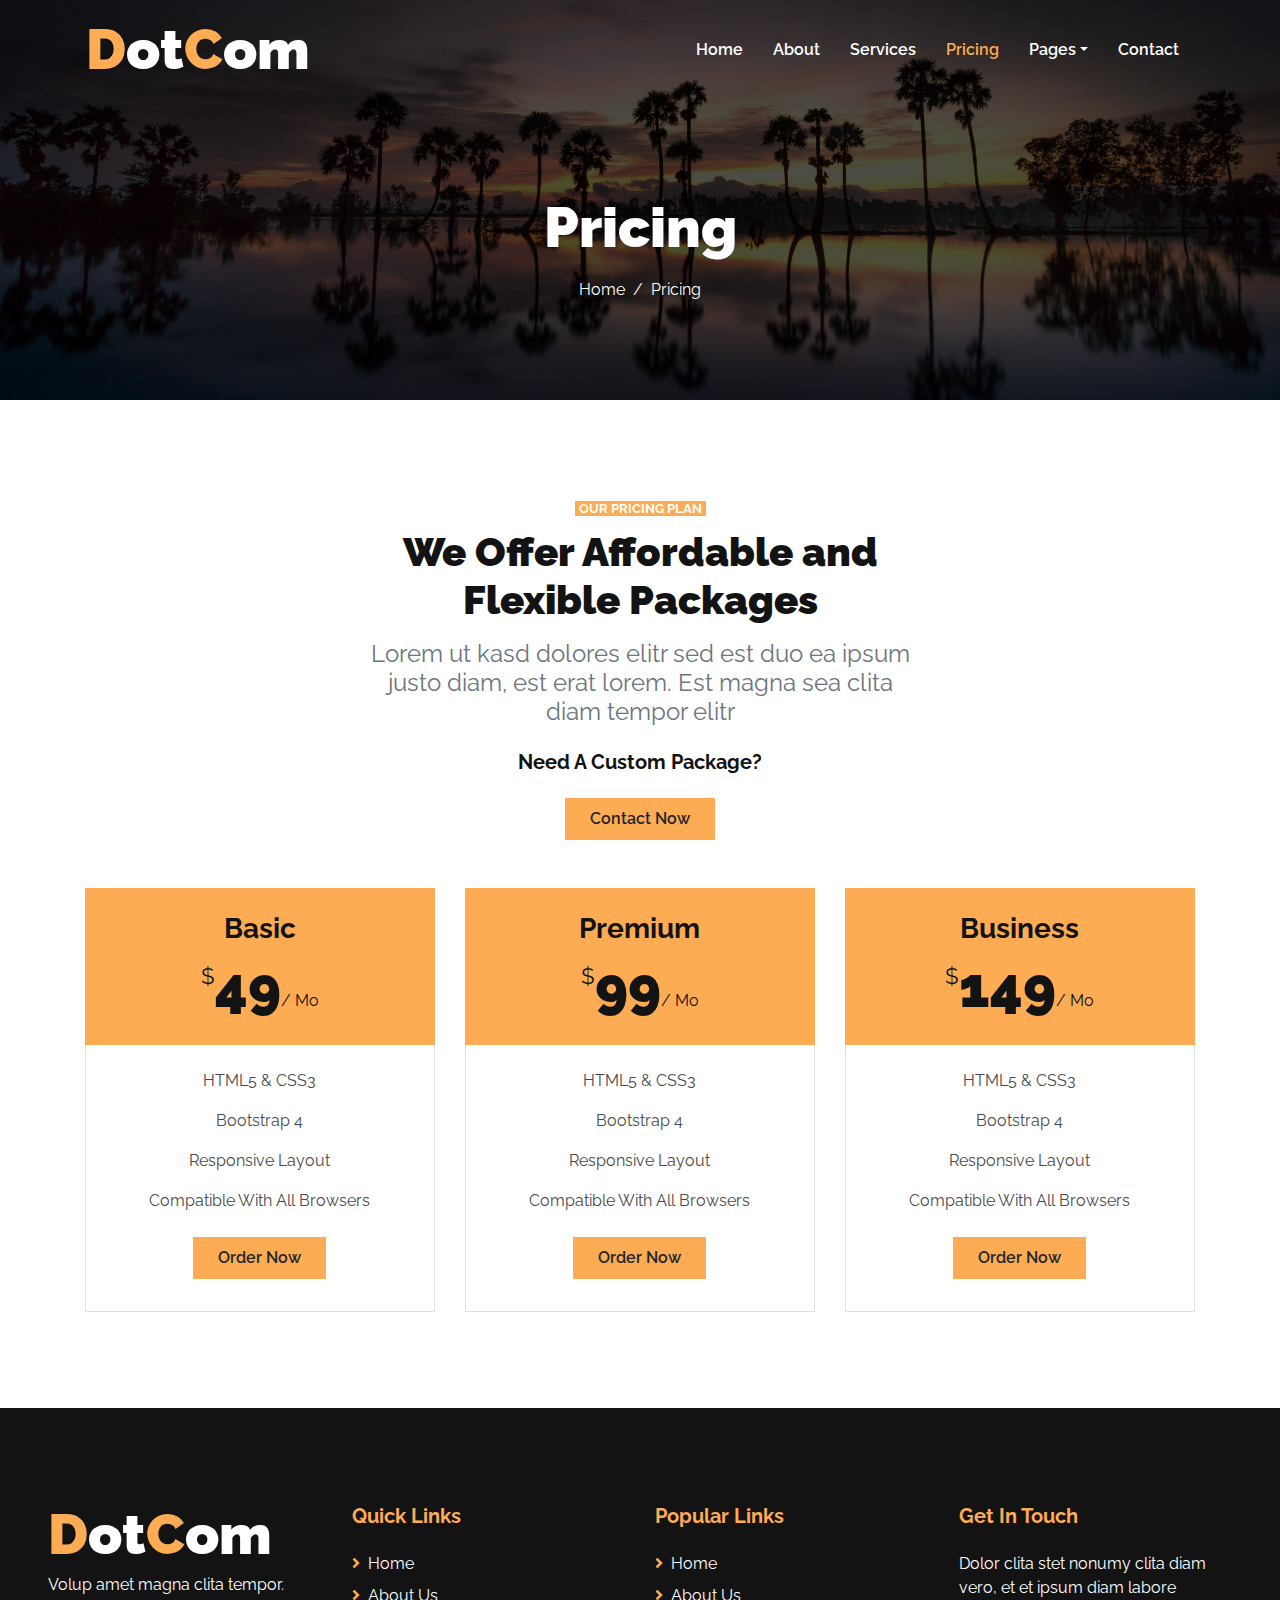
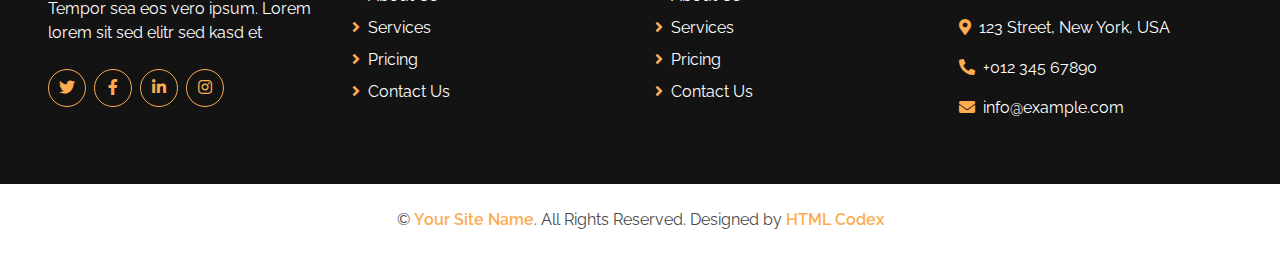
<file: pricing.html>
<!DOCTYPE html>
<html lang="en">

<head>
    <meta charset="utf-8">
    <title>DotCom - Creative Agency Website Template</title>
    <meta content="width=device-width, initial-scale=1.0" name="viewport">
    <meta content="Free HTML Templates" name="keywords">
    <meta content="Free HTML Templates" name="description">

    <!-- Favicon -->
    <link href="img/favicon.ico" rel="icon">

    <!-- Google Web Fonts -->
    <link rel="preconnect" href="https://fonts.gstatic.com">
    <link href="https://fonts.googleapis.com/css2?family=Raleway:wght@400;500;600;700;800;900&display=swap" rel="stylesheet"> 

    <!-- Font Awesome -->
    <link href="https://cdnjs.cloudflare.com/ajax/libs/font-awesome/5.15.0/css/all.min.css" rel="stylesheet">

    <!-- Libraries Stylesheet -->
    <link href="lib/owlcarousel/assets/owl.carousel.min.css" rel="stylesheet">

    <!-- Customized Bootstrap Stylesheet -->
    <link href="css/style.css" rel="stylesheet">
</head>

<body>
    <!-- Navbar Start -->
    <div class="container-fluid nav-bar p-0">
        <div class="container-lg p-0">
            <nav class="navbar navbar-expand-lg bg-secondary navbar-dark">
                <a href="index.html" class="navbar-brand">
                    <h1 class="m-0 text-white display-4"><span class="text-primary">D</span>ot<span class="text-primary">C</span>om</h1>
                </a>
                <button type="button" class="navbar-toggler" data-toggle="collapse" data-target="#navbarCollapse">
                    <span class="navbar-toggler-icon"></span>
                </button>
                <div class="collapse navbar-collapse justify-content-between" id="navbarCollapse">
                    <div class="navbar-nav ml-auto py-0">
                        <a href="index.html" class="nav-item nav-link">Home</a>
                        <a href="about.html" class="nav-item nav-link">About</a>
                        <a href="service.html" class="nav-item nav-link">Services</a>
                        <a href="pricing.html" class="nav-item nav-link active">Pricing</a>
                        <div class="nav-item dropdown">
                            <a href="#" class="nav-link dropdown-toggle" data-toggle="dropdown">Pages</a>
                            <div class="dropdown-menu border-0 rounded-0 m-0">
                                <a href="blog.html" class="dropdown-item">Blog Grid</a>
                                <a href="single.html" class="dropdown-item">Blog Detail</a>
                            </div>
                        </div>
                        <a href="contact.html" class="nav-item nav-link">Contact</a>
                    </div>
                </div>
            </nav>
        </div>
    </div>
    <!-- Navbar End -->


    <!-- Page Header Start -->
    <div class="container-fluid page-header d-flex flex-column align-items-center justify-content-center pt-0 pt-lg-5 mb-5">
        <h1 class="display-4 text-white mb-3 mt-0 mt-lg-5">Pricing</h1>
        <div class="d-inline-flex text-white">
            <p class="m-0"><a class="text-white" href="">Home</a></p>
            <p class="m-0 px-2">/</p>
            <p class="m-0">Pricing</p>
        </div>
    </div>
    <!-- Page Header Start -->


    <!-- Pricing Plan Start -->
    <div class="container-fluid pt-5">
        <div class="container">
            <div class="row justify-content-center">
                <div class="col-12 col-lg-6 text-center mb-5">
                    <small class="d-inline bg-primary text-white text-uppercase font-weight-bold px-1">Our Pricing Plan</small>
                    <h1 class="mt-2 mb-3">We Offer Affordable and Flexible Packages</h1>
                    <h4 class="font-weight-normal text-muted mb-4">Lorem ut kasd dolores elitr sed est duo ea ipsum justo diam, est erat lorem. Est magna sea clita diam tempor elitr</h4>
                    <h5 class="font-weight-bold mb-4">Need A Custom Package?</h5>
                    <a href="" class="btn btn-primary py-md-2 px-md-4 font-weight-semi-bold">Contact Now</a>
                </div>
            </div>
            <div class="row">
                <div class="col-md-4 mb-5">
                    <div class="d-flex flex-column align-items-center justify-content-center bg-primary p-4">
                        <h3>Basic</h3>
                        <h1 class="display-4 mb-0">
                            <small class="align-top"
                                style="font-size: 22px; line-height: 45px;">$</small>49<small
                                class="align-bottom" style="font-size: 16px; line-height: 40px;">/
                                Mo</small>
                        </h1>
                    </div>
                    <div class="border border-top-0 d-flex flex-column align-items-center py-4">
                        <p>HTML5 & CSS3</p>
                        <p>Bootstrap 4</p>
                        <p>Responsive Layout</p>
                        <p>Compatible With All Browsers</p>
                        <a href="" class="btn btn-primary py-md-2 px-md-4 font-weight-semi-bold my-2">Order Now</a>
                    </div>
                </div>
                <div class="col-md-4 mb-5">
                    <div class="d-flex flex-column align-items-center justify-content-center bg-primary p-4">
                        <h3>Premium</h3>
                        <h1 class="display-4 mb-0">
                            <small class="align-top"
                                style="font-size: 22px; line-height: 45px;">$</small>99<small
                                class="align-bottom" style="font-size: 16px; line-height: 40px;">/
                                Mo</small>
                        </h1>
                    </div>
                    <div class="border border-top-0 d-flex flex-column align-items-center py-4">
                        <p>HTML5 & CSS3</p>
                        <p>Bootstrap 4</p>
                        <p>Responsive Layout</p>
                        <p>Compatible With All Browsers</p>
                        <a href="" class="btn btn-primary py-md-2 px-md-4 font-weight-semi-bold my-2">Order Now</a>
                    </div>
                </div>
                <div class="col-md-4 mb-5">
                    <div class="d-flex flex-column align-items-center justify-content-center bg-primary p-4">
                        <h3>Business</h3>
                        <h1 class="display-4 mb-0">
                            <small class="align-top"
                                style="font-size: 22px; line-height: 45px;">$</small>149<small
                                class="align-bottom" style="font-size: 16px; line-height: 40px;">/
                                Mo</small>
                        </h1>
                    </div>
                    <div class="border border-top-0 d-flex flex-column align-items-center py-4">
                        <p>HTML5 & CSS3</p>
                        <p>Bootstrap 4</p>
                        <p>Responsive Layout</p>
                        <p>Compatible With All Browsers</p>
                        <a href="" class="btn btn-primary py-md-2 px-md-4 font-weight-semi-bold my-2">Order Now</a>
                    </div>
                </div>
            </div>
        </div>
    </div>
    <!-- Pricing Plan End -->


    <!-- Footer Start -->
    <div class="container-fluid bg-secondary text-white mt-5 pt-5 px-sm-3 px-md-5">
        <div class="row pt-5">
            <div class="col-lg-3 col-md-6 mb-5">
                <a href="index.html" class="navbar-brand">
                    <h1 class="m-0 mt-n2 text-white display-4"><span class="text-primary">D</span>ot<span class="text-primary">C</span>om</h1>
                </a>
                <p>Volup amet magna clita tempor. Tempor sea eos vero ipsum. Lorem lorem sit sed elitr sed kasd et</p>
                <div class="d-flex justify-content-start mt-4">
                    <a class="btn btn-outline-primary rounded-circle text-center mr-2 px-0" style="width: 38px; height: 38px;" href="#"><i class="fab fa-twitter"></i></a>
                    <a class="btn btn-outline-primary rounded-circle text-center mr-2 px-0" style="width: 38px; height: 38px;" href="#"><i class="fab fa-facebook-f"></i></a>
                    <a class="btn btn-outline-primary rounded-circle text-center mr-2 px-0" style="width: 38px; height: 38px;" href="#"><i class="fab fa-linkedin-in"></i></a>
                    <a class="btn btn-outline-primary rounded-circle text-center mr-2 px-0" style="width: 38px; height: 38px;" href="#"><i class="fab fa-instagram"></i></a>
                </div>
            </div>
            <div class="col-lg-3 col-md-6 mb-5">
                <h5 class="font-weight-bold text-primary mb-4">Quick Links</h5>
                <div class="d-flex flex-column justify-content-start">
                    <a class="text-white mb-2" href="#"><i class="fa fa-angle-right text-primary mr-2"></i>Home</a>
                    <a class="text-white mb-2" href="#"><i class="fa fa-angle-right text-primary mr-2"></i>About Us</a>
                    <a class="text-white mb-2" href="#"><i class="fa fa-angle-right text-primary mr-2"></i>Services</a>
                    <a class="text-white mb-2" href="#"><i class="fa fa-angle-right text-primary mr-2"></i>Pricing</a>
                    <a class="text-white" href="#"><i class="fa fa-angle-right text-primary mr-2"></i>Contact Us</a>
                </div>
            </div>
            <div class="col-lg-3 col-md-6 mb-5">
                <h5 class="font-weight-bold text-primary mb-4">Popular Links</h5>
                <div class="d-flex flex-column justify-content-start">
                    <a class="text-white mb-2" href="#"><i class="fa fa-angle-right text-primary mr-2"></i>Home</a>
                    <a class="text-white mb-2" href="#"><i class="fa fa-angle-right text-primary mr-2"></i>About Us</a>
                    <a class="text-white mb-2" href="#"><i class="fa fa-angle-right text-primary mr-2"></i>Services</a>
                    <a class="text-white mb-2" href="#"><i class="fa fa-angle-right text-primary mr-2"></i>Pricing</a>
                    <a class="text-white" href="#"><i class="fa fa-angle-right text-primary mr-2"></i>Contact Us</a>
                </div>
            </div>
            <div class="col-lg-3 col-md-6 mb-5">
                <h5 class="font-weight-bold text-primary mb-4">Get In Touch</h5>
                <p>Dolor clita stet nonumy clita diam vero, et et ipsum diam labore</p>
                <p><i class="fa fa-map-marker-alt text-primary mr-2"></i>123 Street, New York, USA</p>
                <p><i class="fa fa-phone-alt text-primary mr-2"></i>+012 345 67890</p>
                <p><i class="fa fa-envelope text-primary mr-2"></i>info@example.com</p>
            </div>
        </div>
    </div>
    <div class="container-fluid py-4 px-sm-3 px-md-5">
        <p class="m-0 text-center">
            &copy; <a class="font-weight-semi-bold" href="#">Your Site Name</a>. All Rights Reserved. Designed by
            <a class="font-weight-semi-bold" href="https://htmlcodex.com">HTML Codex</a>
        </p>
    </div>
    <!-- Footer End -->


    <!-- Back to Top -->
    <a href="#" class="btn btn-lg btn-primary back-to-top"><i class="fa fa-angle-up"></i></a>


    <!-- JavaScript Libraries -->
    <script src="https://code.jquery.com/jquery-3.4.1.min.js"></script>
    <script src="https://stackpath.bootstrapcdn.com/bootstrap/4.4.1/js/bootstrap.bundle.min.js"></script>
    <script src="lib/easing/easing.min.js"></script>
    <script src="lib/waypoints/waypoints.min.js"></script>
    <script src="lib/counterup/counterup.min.js"></script>
    <script src="lib/owlcarousel/owl.carousel.min.js"></script>

    <!-- Contact Javascript File -->
    <script src="mail/jqBootstrapValidation.min.js"></script>
    <script src="mail/contact.js"></script>

    <!-- Template Javascript -->
    <script src="js/main.js"></script>
</body>

</html>
</file>
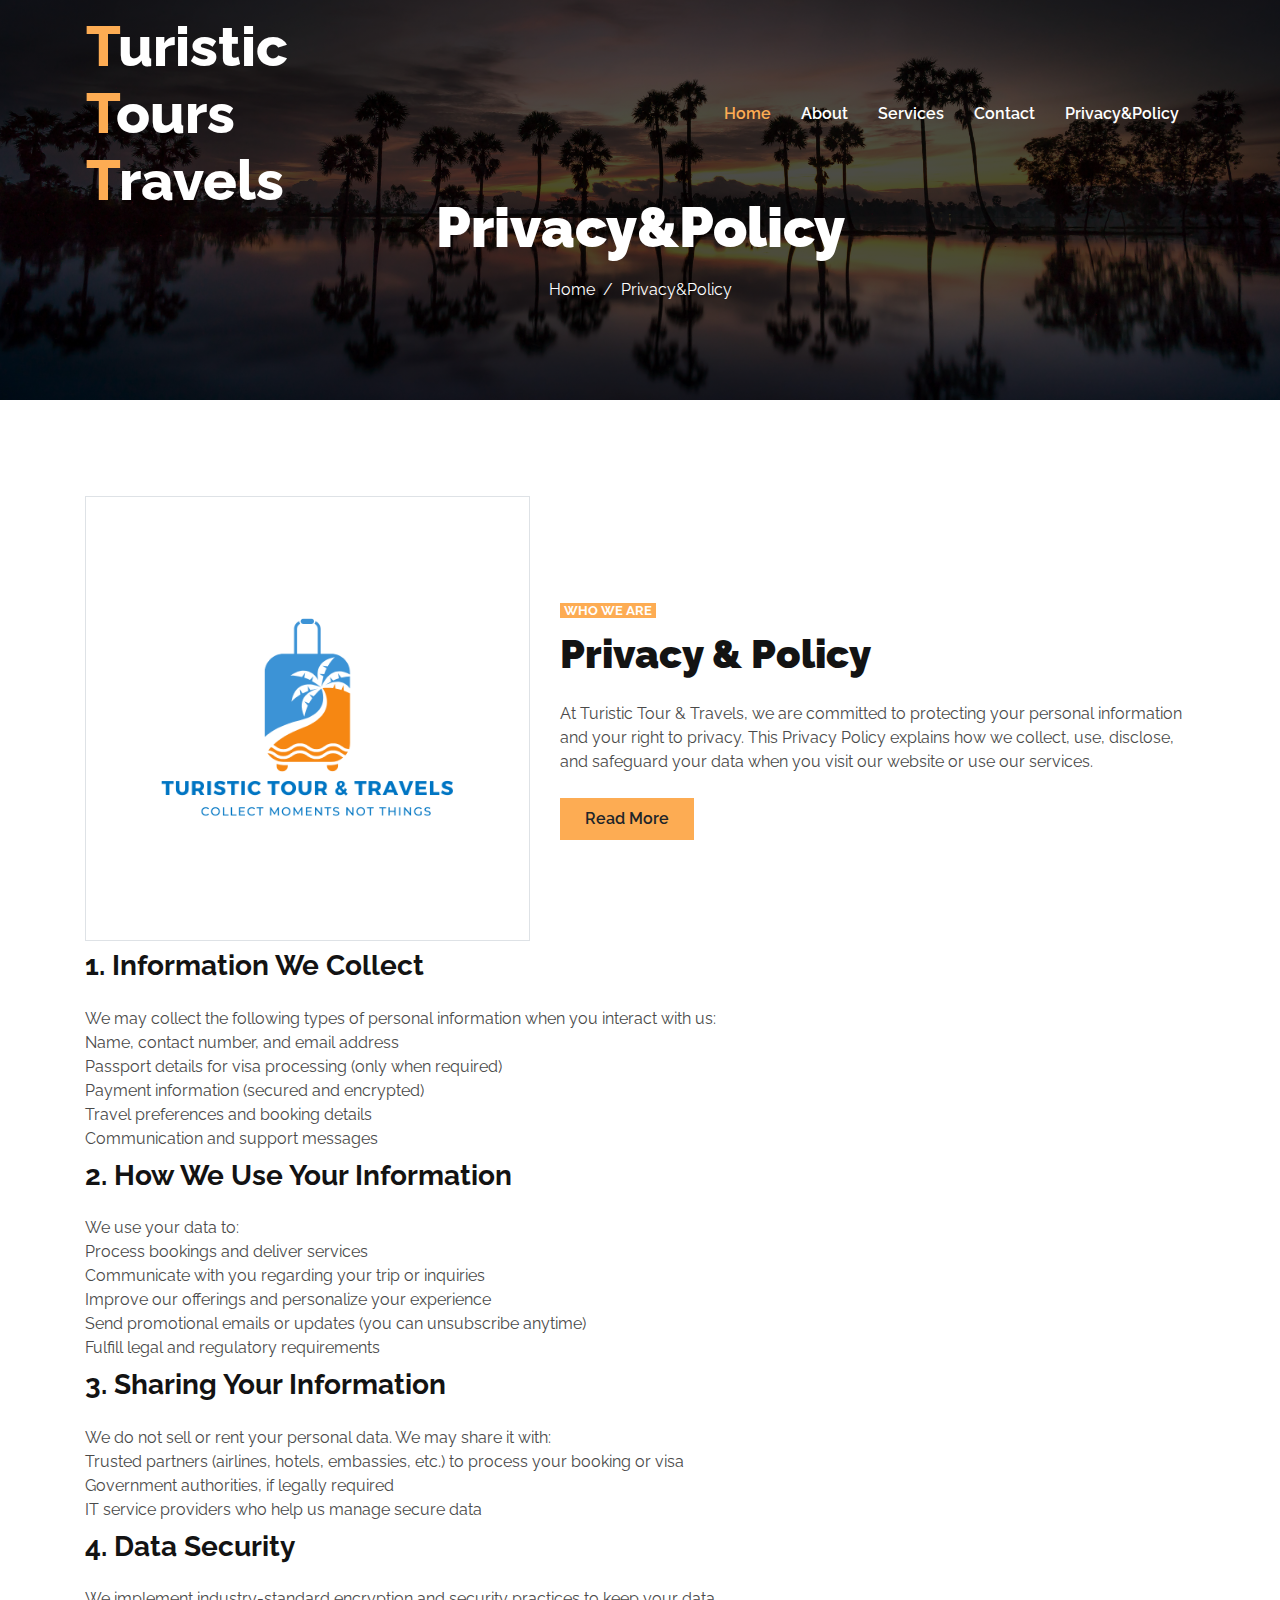
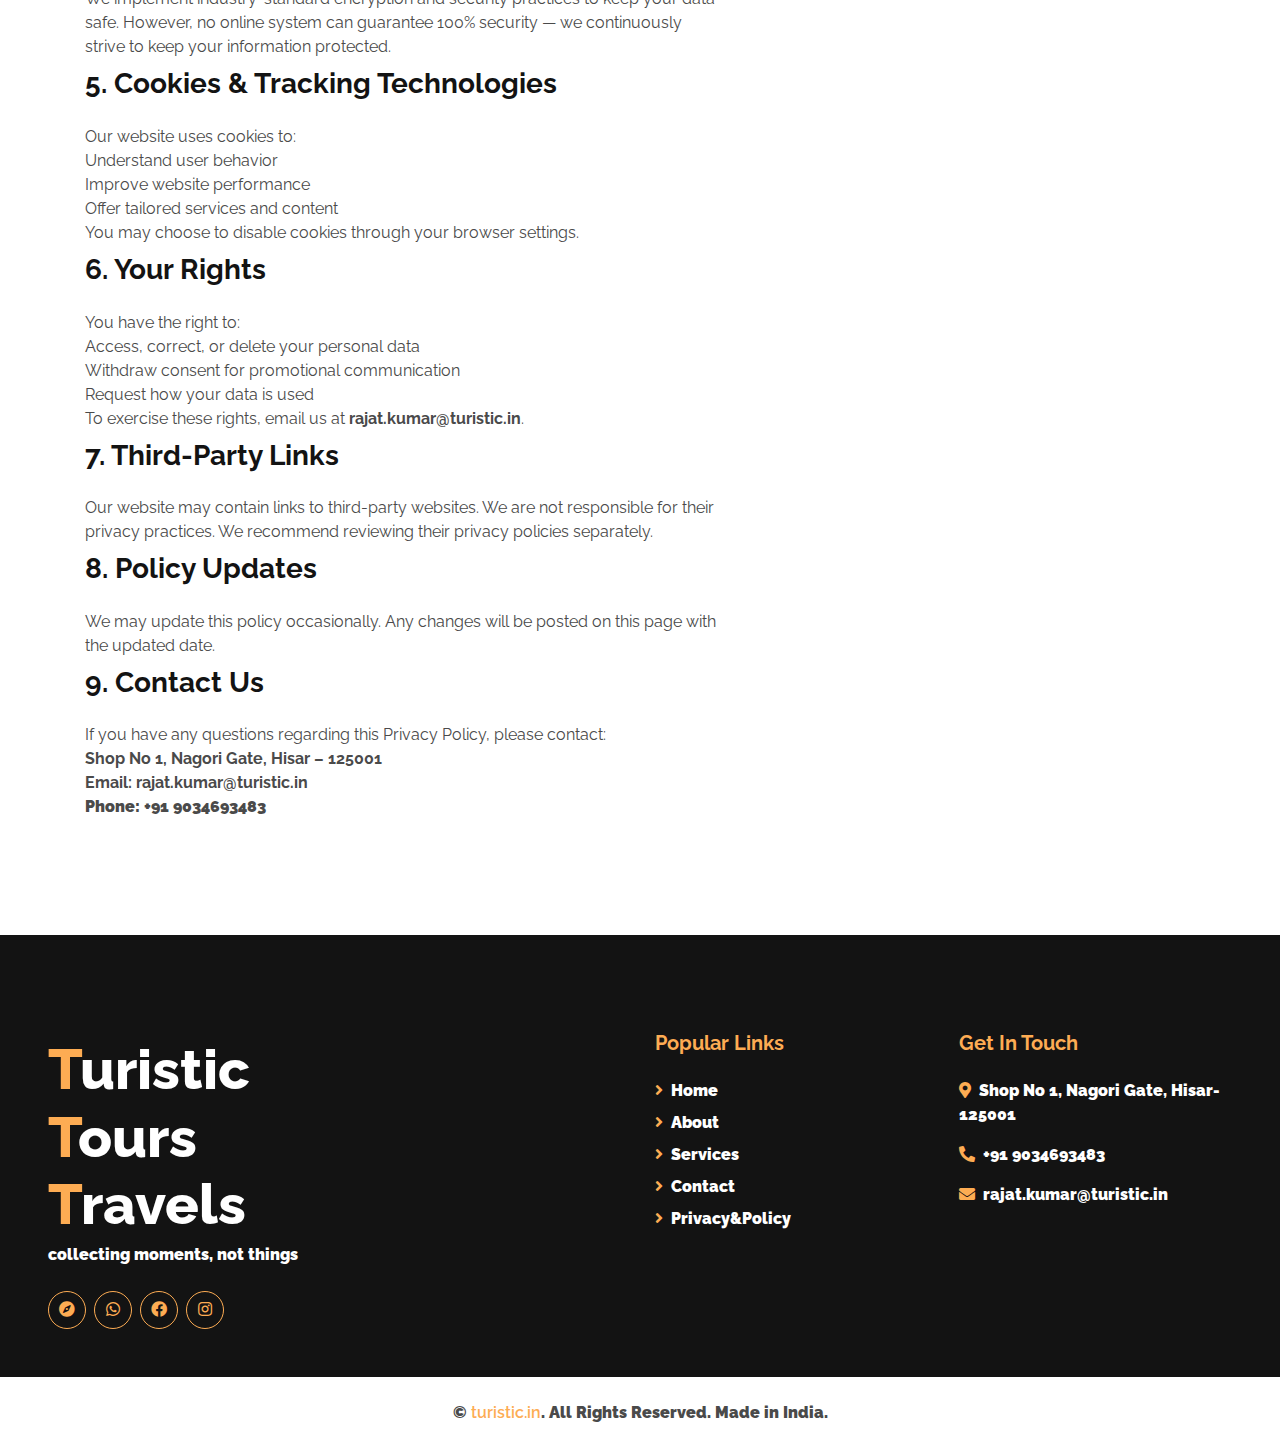
<file: privacy&policy.html>
<!DOCTYPE html>
<html lang="en">

<head>
    <meta charset="utf-8">
    <title>Turistic Tour & Travels | Customized Domestic & International Travel Packages</title>
<meta name="viewport" content="width=device-width, initial-scale=1.0">
<meta name="description" content="Turistic Tour & Travels offers the best customized domestic and international travel packages, visa services, and unforgettable travel experiences.">
<meta name="keywords" content="travel agency, tour packages, international travel, visa services, holiday deals, Turistic Tour and Travels, custom travel plans">
<meta name="author" content="Turistic Tour & Travels">
<meta name="robots" content="index, follow">

    <!-- Favicon -->
    <link href="img/favicon.ico" rel="icon">

    <!-- Google Web Fonts -->
    <link rel="preconnect" href="https://fonts.gstatic.com">
    <link href="https://fonts.googleapis.com/css2?family=Raleway:wght@400;500;600;700;800;900&display=swap" rel="stylesheet"> 

    <!-- Font Awesome -->
    <link href="https://cdnjs.cloudflare.com/ajax/libs/font-awesome/5.15.0/css/all.min.css" rel="stylesheet">

    <!-- Libraries Stylesheet -->
    <link href="lib/owlcarousel/assets/owl.carousel.min.css" rel="stylesheet">

    <!-- Customized Bootstrap Stylesheet -->
    <link href="css/style.css" rel="stylesheet">
</head>

<body>
    <!-- Navbar Start -->
    <div class="container-fluid nav-bar p-0">
        <div class="container-lg p-0">
            <nav class="navbar navbar-expand-lg bg-secondary navbar-dark">
                <a href="index.html" class="navbar-brand">
                    <h2 class="m-0 text-white display-4"><span class="text-primary">T</span>uristic <br><span class="text-primary">T</span>ours<br><span class="text-primary"></span><span class="text-primary">T</span>ravels<br></h2>
                </a>
                <button type="button" class="navbar-toggler" data-toggle="collapse" data-target="#navbarCollapse">
                    <span class="navbar-toggler-icon"></span>
                </button>
                <div class="collapse navbar-collapse justify-content-between" id="navbarCollapse">
                    <div class="navbar-nav ml-auto py-0">
                        <a href="index.html" class="nav-item nav-link active">Home</a>
                        <a href="about.html" class="nav-item nav-link">About</a>
                        <a href="service.html" class="nav-item nav-link">Services</a>
                      <a href="contact.html" class="nav-item nav-link">Contact</a>
                      <a href="privacy&policy.html" class="nav-item nav-link">Privacy&Policy</a>
                    </div>
                    </div>
            </nav>
        </div>
    </div>
    <!-- Navbar End -->


    <!-- Page Header Start -->
    <div class="container-fluid page-header d-flex flex-column align-items-center justify-content-center pt-0 pt-lg-5 mb-5">
        <h1 class="display-4 text-white mb-3 mt-0 mt-lg-5">Privacy&Policy</h1>
        <div class="d-inline-flex text-white">
            <p class="m-0"><a class="text-white" href="">Home</a></p>
            <p class="m-0 px-2">/</p>
            <p class="m-0">Privacy&Policy</p>
        </div>
    </div>
    <!-- Page Header Start -->


    <!-- About Start -->
    <div class="container-fluid py-5">
        <div class="container">
            <div class="row align-items-center pb-1">
                <div class="col-lg-5">
                    <img class="img-thumbnail p-3" src="img/about.png" alt="">
                </div>
                <div class="col-lg-7 mt-5 mt-lg-0">
                    <small class="bg-primary text-white text-uppercase font-weight-bold px-1">Who We Are</small>
                    <h1 class="mt-2 mb-4">Privacy & Policy</h1>
                    <p class="mb-4">At Turistic Tour & Travels, we are committed to protecting your personal information and your right to privacy. This Privacy Policy explains how we collect, use, disclose, and safeguard your data when you visit our website or use our services.</p>
                    <a href="" class="btn btn-primary py-md-2 px-md-4 font-weight-semi-bold">Read More</a>
                </div>

                <div class="col-lg-7 mt-5 mt-lg-0">
                    <h3 class="mt-2 mb-4">1. Information We Collect</h3>
<div>We may collect the following types of personal information when you interact with us:</div>
<div>Name, contact number, and email address</div>
<div>Passport details for visa processing (only when required)</div>
<div>Payment information (secured and encrypted)</div>
<div>Travel preferences and booking details</div>
<div>Communication and support messages</div>
<h3 class="mt-2 mb-4">2. How We Use Your Information</h3>
<div>We use your data to:</div>
<div>Process bookings and deliver services</div>
<div>Communicate with you regarding your trip or inquiries</div>
<div>Improve our offerings and personalize your experience</div>
<div>Send promotional emails or updates (you can unsubscribe anytime)</div>
<div>Fulfill legal and regulatory requirements</div>
<h3 class="mt-2 mb-4">3. Sharing Your Information</h3>
<div>We do not sell or rent your personal data. We may share it with:</div>
<div>Trusted partners (airlines, hotels, embassies, etc.) to process your booking or visa</div>
<div>Government authorities, if legally required</div>
<div>IT service providers who help us manage secure data</div>
 <h3 class="mt-2 mb-4">4. Data Security</h3>
<div>We implement industry-standard encryption and security practices to keep your data safe. However, no online system can guarantee 100% security &mdash; we continuously strive to keep your information protected.</div>
 <h3 class="mt-2 mb-4">5. Cookies &amp; Tracking Technologies</h3>
<div>Our website uses cookies to:</div>
<div>Understand user behavior&nbsp;</div>
<div>Improve website performance</div>
<div>Offer tailored services and content&nbsp;</div>
<div>You may choose to disable cookies through your browser settings.</div>
 <h3 class="mt-2 mb-4">6. Your Rights</h3>
<div>You have the right to:</div>
<div>Access, correct, or delete your personal data</div>
<div>Withdraw consent for promotional communication</div>
<div>Request how your data is used</div>
<div>To exercise these rights, email us at <strong>rajat.kumar@turistic.in</strong>.</div>
 <h3 class="mt-2 mb-4">7. Third-Party Links</h3>
<div>Our website may contain links to third-party websites. We are not responsible for their privacy practices. We recommend reviewing their privacy policies separately.</div>
 <h3 class="mt-2 mb-4">8. Policy Updates</h3>
<div>We may update this policy occasionally. Any changes will be posted on this page with the updated date.</div>
 <h3 class="mt-2 mb-4">9. Contact Us</h3>
<div>If you have any questions regarding this Privacy Policy, please contact:</div>
<div><strong>Shop No 1, Nagori Gate, Hisar &ndash; 125001</strong></div>
<div><strong>Email: rajat.kumar@turistic.in
<div><strong>Phone: +91 9034693483
                        
                        </p>
                    
                </div>
            </div>
            </div>
        </div>
    </div>
</div>
</div>
</div>
</div>

    
 <!-- Footer Start -->
    <div class="container-fluid bg-secondary text-white mt-5 pt-5 px-sm-3 px-md-5">
        <div class="row pt-5">
            <div class="col-lg-3 col-md-6 mb-5">
                <a href="index.html" class="navbar-brand">
                    <h2 class="m-0 text-white display-4"><span class="text-primary">T</span>uristic <br><span class="text-primary">T</span>ours<br><span class="text-primary"></span><span class="text-primary">T</span>ravels</h2>
                </a>
                <p>collecting moments, not things</p>
                <div class="d-flex justify-content-start mt-4">
                    <a class="btn btn-outline-primary rounded-circle text-center mr-2 px-0" style="width: 38px; height: 38px;" href="https://g.co/kgs/JqhK2Nb" target="_blank"><i class="fa fa-compass"></i></a>
                    <a class="btn btn-outline-primary rounded-circle text-center mr-2 px-0" style="width: 38px; height: 38px;" href="https://wa.me/919034693483" target="_blank"><i class="fab fa-whatsapp"></i></a>
                    <a class="btn btn-outline-primary rounded-circle text-center mr-2 px-0" style="width: 38px; height: 38px;" href="https://www.facebook.com/share/18iquon4Rg/?mibextid=wwXIfr" target="_blank"><i class="fab fa-facebook"></i></a>
                    <a class="btn btn-outline-primary rounded-circle text-center mr-2 px-0" style="width: 38px; height: 38px;" href="https://www.instagram.com/turistic_tour_and_travels" target="_blank"><i class="fab fa-instagram"></i></a>
                </div>
            </div>
            <div class="col-lg-3 col-md-6 mb-5">
                <h5 class="font-weight-bold text-primary mb-4"></h5>
                <div class="d-flex flex-column justify-content-start">
                    <a class="text-white mb-2" href="#"></a>
                    
                </div>
            </div>
            <div class="col-lg-3 col-md-6 mb-5">
                <h5 class="font-weight-bold text-primary mb-4">Popular Links</h5>
                <div class="d-flex flex-column justify-content-start">
                    <a class="text-white mb-2" href="#"><i class="fa fa-angle-right text-primary mr-2"></i>Home</a>
                    <a class="text-white mb-2" href="#"><i class="fa fa-angle-right text-primary mr-2"></i>About</a>
                    <a class="text-white mb-2" href="#"><i class="fa fa-angle-right text-primary mr-2"></i>Services</a>
                    <a class="text-white mb-2" href="#"><i class="fa fa-angle-right text-primary mr-2"></i>Contact</a>
                    <a class="text-white" href="#"><i class="fa fa-angle-right text-primary mr-2"></i>Privacy&Policy</a>
                </div>
            </div>
            <div class="col-lg-3 col-md-6 mb-5">
                <h5 class="font-weight-bold text-primary mb-4">Get In Touch</h5>
                <p><i class="fa fa-map-marker-alt text-primary mr-2"></i>Shop No 1, Nagori Gate, Hisar-125001</p>
                <p><i class="fa fa-phone-alt text-primary mr-2"></i>+91 9034693483</p>
                <p><i class="fa fa-envelope text-primary mr-2"></i>rajat.kumar@turistic.in</p>
            </div>
        </div>
    </div>
    <div class="container-fluid py-4 px-sm-3 px-md-5">
        <p class="m-0 text-center">
            &copy; <a class="font-weight-semi-bold" href="#">turistic.in</a>. All Rights Reserved. Made in India.
            <a class="font-weight-semi-bold" href="#"></a>
        </p>
    </div>
    <!-- Footer End -->


    <!-- Back to Top -->
    <a href="#" class="btn btn-lg btn-primary back-to-top"><i class="fa fa-angle-up"></i></a>


    <!-- JavaScript Libraries -->
    <script src="https://code.jquery.com/jquery-3.4.1.min.js"></script>
    <script src="https://stackpath.bootstrapcdn.com/bootstrap/4.4.1/js/bootstrap.bundle.min.js"></script>
    <script src="lib/easing/easing.min.js"></script>
    <script src="lib/waypoints/waypoints.min.js"></script>
    <script src="lib/counterup/counterup.min.js"></script>
    <script src="lib/owlcarousel/owl.carousel.min.js"></script>

    <!-- Contact Javascript File -->
    <script src="mail/jqBootstrapValidation.min.js"></script>
    <script src="mail/contact.js"></script>

    <!-- Template Javascript -->
    <script src="js/main.js"></script>
</body>

</html>
</file>
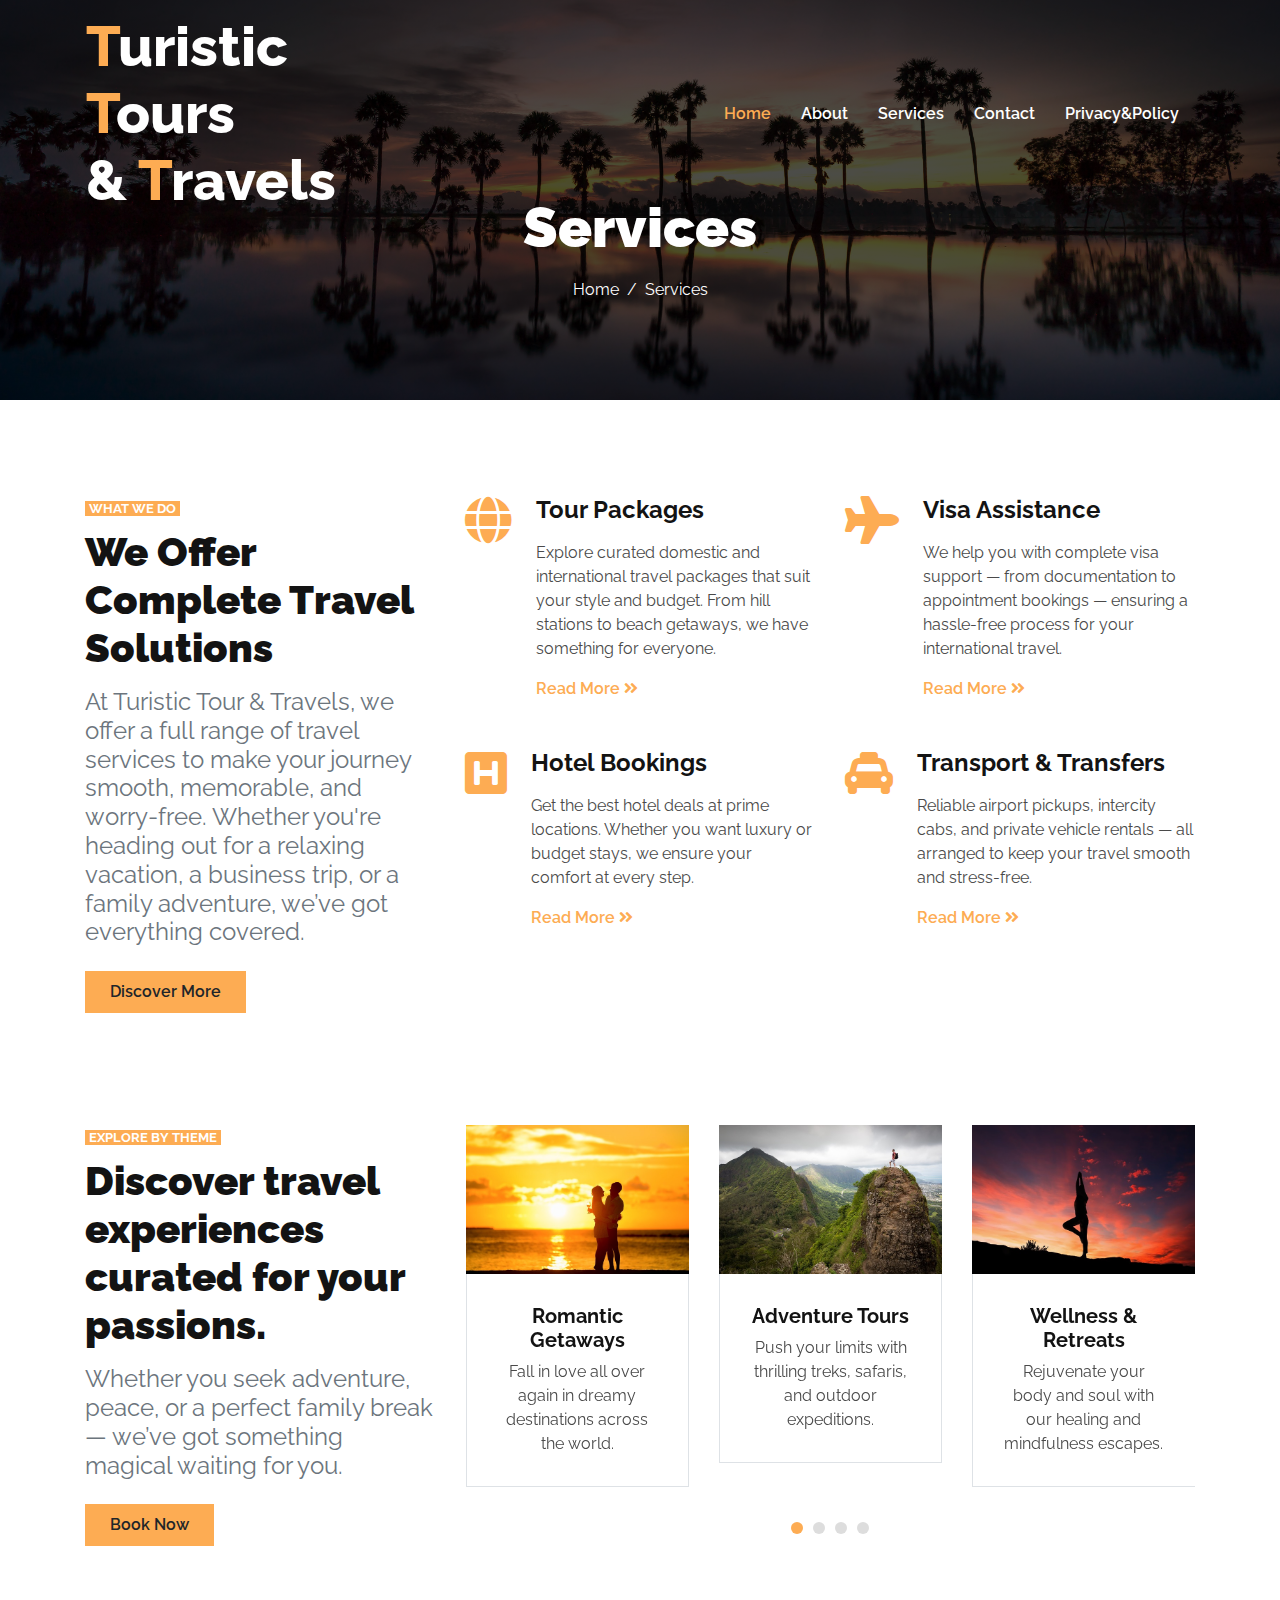
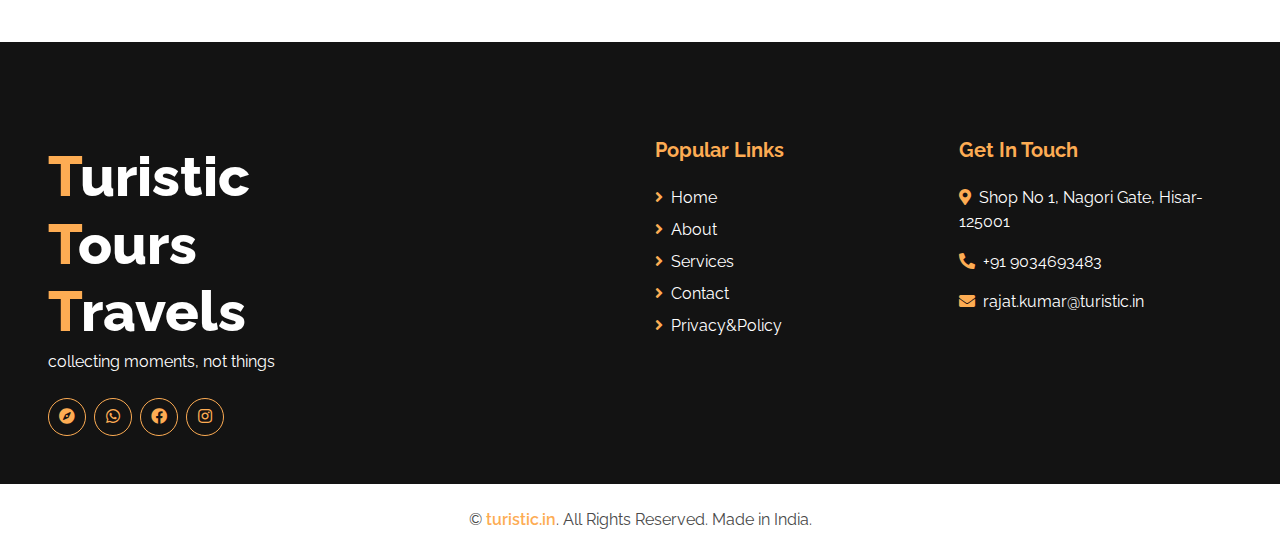
<file: service.html>
<!DOCTYPE html>
<html lang="en">

<head>
    <meta charset="utf-8">
    <title>Turistic Tour & Travels | Customized Domestic & International Travel Packages</title>
    <meta name="viewport" content="width=device-width, initial-scale=1.0">
    <meta name="description" content="Turistic Tour & Travels offers the best customized domestic and international travel packages, visa services, and unforgettable travel experiences.">
    <meta name="keywords" content="travel agency, tour packages, international travel, visa services, holiday deals, Turistic Tour and Travels, custom travel plans">
    <meta name="author" content="Turistic Tour & Travels">
    <meta name="robots" content="index, follow">
    
    <!-- Favicon -->
    <link href="img/favicon.ico" rel="icon">

    <!-- Google Web Fonts -->
    <link rel="preconnect" href="https://fonts.gstatic.com">
    <link href="https://fonts.googleapis.com/css2?family=Raleway:wght@400;500;600;700;800;900&display=swap" rel="stylesheet"> 

    <!-- Font Awesome -->
    <link href="https://cdnjs.cloudflare.com/ajax/libs/font-awesome/5.15.0/css/all.min.css" rel="stylesheet">

    <!-- Libraries Stylesheet -->
    <link href="lib/owlcarousel/assets/owl.carousel.min.css" rel="stylesheet">

    <!-- Customized Bootstrap Stylesheet -->
    <link href="css/style.css" rel="stylesheet">
</head>

<body>
    <!-- Navbar Start -->
    <div class="container-fluid nav-bar p-0">
        <div class="container-lg p-0">
            <nav class="navbar navbar-expand-lg bg-secondary navbar-dark">
                <a href="index.html" class="navbar-brand">
                    <h2 class="m-0 text-white display-4"><span class="text-primary">T</span>uristic <br><span class="text-primary">T</span>ours<br><span class="text-primary"></span> & <span class="text-primary">T</span>ravels</h2>
                </a>
                <button type="button" class="navbar-toggler" data-toggle="collapse" data-target="#navbarCollapse">
                    <span class="navbar-toggler-icon"></span>
                </button>
                <div class="collapse navbar-collapse justify-content-between" id="navbarCollapse">
                    <div class="navbar-nav ml-auto py-0">
                        <a href="index.html" class="nav-item nav-link active">Home</a>
                        <a href="about.html" class="nav-item nav-link">About</a>
                        <a href="service.html" class="nav-item nav-link">Services</a>
                      <a href="contact.html" class="nav-item nav-link">Contact</a>
                      <a href="privacy&policy.html" class="nav-item nav-link">Privacy&Policy</a>
                    </div>
                    </div>
            </nav>
        </div>
    </div>
    <!-- Navbar End -->


    <!-- Page Header Start -->
    <div class="container-fluid page-header d-flex flex-column align-items-center justify-content-center pt-0 pt-lg-5 mb-5">
        <h1 class="display-4 text-white mb-3 mt-0 mt-lg-5">Services</h1>
        <div class="d-inline-flex text-white">
            <p class="m-0"><a class="text-white" href="">Home</a></p>
            <p class="m-0 px-2">/</p>
            <p class="m-0">Services</p>
        </div>
    </div>
    <!-- Page Header Start -->


    <!-- Services Start -->
    <div class="container-fluid pt-5 pb-3">
        <div class="container">
            <div class="row">
                <div class="col-lg-4 mb-5">
                    <small class="bg-primary text-white text-uppercase font-weight-bold px-1">What we do</small>
                    <h1 class="mt-2 mb-3">We Offer Complete Travel Solutions</h1>
                    <h4 class="font-weight-normal text-muted mb-4">At Turistic Tour & Travels, we offer a full range of travel services to make your journey smooth, memorable, and worry-free. Whether you're heading out for a relaxing vacation, a business trip, or a family adventure, we’ve got everything covered.</h4>
                    <a href="" class="btn btn-primary py-md-2 px-md-4 font-weight-semi-bold">Discover More</a>
                </div>
                <div class="col-lg-8">
                    <div class="row">
                        <div class="col-md-6 mb-5">
                            <div class="d-flex">
                                <i class="fa fa-3x fa-globe text-primary mr-4"></i>
                                <div class="d-flex flex-column">
                                    <h4 class="font-weight-bold mb-3">Tour Packages</h4>
                                    <p>Explore curated domestic and international travel packages that suit your style and budget. From hill stations to beach getaways, we have something for everyone.</p>
                                    <a class="font-weight-semi-bold" href="">Read More <i class="fa fa-angle-double-right"></i></a>
                                </div>
                            </div>
                        </div>
                        <div class="col-md-6 mb-5">
                            <div class="d-flex">
                                <i class="fa fa-3x fa-plane text-primary mr-4"></i>
                                <div class="d-flex flex-column">
                                    <h4 class="font-weight-bold mb-3">Visa Assistance</h4>
                                    <p>We help you with complete visa support — from documentation to appointment bookings — ensuring a hassle-free process for your international travel.</p>
                                    <a class="font-weight-semi-bold" href="">Read More <i class="fa fa-angle-double-right"></i></a>
                                </div>
                            </div>
                        </div>
                        <div class="col-md-6 mb-5">
                            <div class="d-flex">
                                <i class="fa fa-3x fa-h-square text-primary mr-4"></i>
                                <div class="d-flex flex-column">
                                    <h4 class="font-weight-bold mb-3">Hotel Bookings</h4>
                                    <p>Get the best hotel deals at prime locations. Whether you want luxury or budget stays, we ensure your comfort at every step.</p>
                                    <a class="font-weight-semi-bold" href="">Read More <i class="fa fa-angle-double-right"></i></a>
                                </div>
                            </div>
                        </div>
                        <div class="col-md-6 mb-5">
                            <div class="d-flex">
                                <i class="fa fa-3x fa-taxi text-primary mr-4"></i>
                                <div class="d-flex flex-column">
                                    <h4 class="font-weight-bold mb-3">Transport & Transfers</h4>
                                    <p>Reliable airport pickups, intercity cabs, and private vehicle rentals — all arranged to keep your travel smooth and stress-free.</p>
                                    <a class="font-weight-semi-bold" href="">Read More <i class="fa fa-angle-double-right"></i></a>
                                </div>
                            </div>
                        </div>
                    </div>
                </div>
            </div>
        </div>
    </div>
    <!-- Services End -->


       <!-- Team start-->
    <div class="container-fluid pt-5">
        <div class="container">
            <div class="row">
                <div class="col-lg-4 mb-5">
                    <small class="bg-primary text-white text-uppercase font-weight-bold px-1">Explore By Theme</small>
                    <h1 class="mt-2 mb-3">Discover travel experiences curated for your passions.</h1>
                    <h4 class="font-weight-normal text-muted mb-4">Whether you seek adventure, peace, or a perfect family break — we’ve got something magical waiting for you.</h4>
                    <a href="https://wa.me/919034693483" target="_blank" class="btn btn-primary py-md-2 px-md-4 font-weight-semi-bold">Book Now</a>
                </div>
                <div class="col-lg-8 mb-5">
                    <div class="owl-carousel team-carousel">
                        <div class="team-item">
                            <div class="position-relative">
                                <img class="img-fluid w-100" src="img/team-1.jpg" alt="">
                                
                            </div>
                            <div class="border border-top-0 text-center" style="padding: 30px;">
                                <h5 class="font-weight-bold">Adventure Tours</h5>
                                <span>Push your limits with thrilling treks, safaris, and outdoor expeditions.</span>
                            </div>
                        </div>
                        <div class="team-item">
                            <div class="position-relative">
                                <img class="img-fluid w-100" src="img/team-2.jpg" alt="">
                               
                            </div>
                            <div class="border border-top-0 text-center" style="padding: 30px;">
                                <h5 class="font-weight-bold">Wellness & Retreats</h5>
                                <span>Rejuvenate your body and soul with our healing and mindfulness escapes.</span>
                            </div>
                        </div>
                        <div class="team-item">
                            <div class="position-relative">
                                <img class="img-fluid w-100" src="img/team-3.jpg" alt="">
                                
                            </div>
                            <div class="border border-top-0 text-center" style="padding: 30px;">
                                <h5 class="font-weight-bold">Family Holidays</h5>
                                <span>From kids to grandparents, enjoy fun-filled itineraries everyone will love.</span>
                            </div>
                        </div>
                        <div class="team-item">
                            <div class="position-relative">
                                <img class="img-fluid w-100" src="img/team-4.jpg" alt="">
                                
                            </div>
                            <div class="border border-top-0 text-center" style="padding: 30px;">
                                <h5 class="font-weight-bold">Romantic Getaways</h5>
                                <span>Fall in love all over again in dreamy destinations across the world.</span>
                            </div>
                        </div>
                    </div>
                </div>
            </div>
        </div>
    </div>
    
        <!-- Team End -->


    <!-- Footer Start -->
    <div class="container-fluid bg-secondary text-white mt-5 pt-5 px-sm-3 px-md-5">
        <div class="row pt-5">
            <div class="col-lg-3 col-md-6 mb-5">
                <a href="index.html" class="navbar-brand">
                    <h2 class="m-0 text-white display-4"><span class="text-primary">T</span>uristic <br><span class="text-primary">T</span>ours<br><span class="text-primary"></span><span class="text-primary">T</span>ravels</h2>
                </a>
                <p>collecting moments, not things</p>
                <div class="d-flex justify-content-start mt-4">
                    <a class="btn btn-outline-primary rounded-circle text-center mr-2 px-0" style="width: 38px; height: 38px;" href="https://g.co/kgs/JqhK2Nb" target="_blank"><i class="fa fa-compass"></i></a>
                    <a class="btn btn-outline-primary rounded-circle text-center mr-2 px-0" style="width: 38px; height: 38px;" href="https://wa.me/919034693483" target="_blank"><i class="fab fa-whatsapp"></i></a>
                    <a class="btn btn-outline-primary rounded-circle text-center mr-2 px-0" style="width: 38px; height: 38px;" href="https://www.facebook.com/share/18iquon4Rg/?mibextid=wwXIfr" target="_blank"><i class="fab fa-facebook"></i></a>
                    <a class="btn btn-outline-primary rounded-circle text-center mr-2 px-0" style="width: 38px; height: 38px;" href="https://www.instagram.com/turistic_tour_and_travels" target="_blank"><i class="fab fa-instagram"></i></a>
                </div>
            </div>
            <div class="col-lg-3 col-md-6 mb-5">
                <h5 class="font-weight-bold text-primary mb-4"></h5>
                <div class="d-flex flex-column justify-content-start">
                    <a class="text-white mb-2" href="#"></a>
                    
                </div>
            </div>
            <div class="col-lg-3 col-md-6 mb-5">
                <h5 class="font-weight-bold text-primary mb-4">Popular Links</h5>
                <div class="d-flex flex-column justify-content-start">
                    <a class="text-white mb-2" href="#"><i class="fa fa-angle-right text-primary mr-2"></i>Home</a>
                    <a class="text-white mb-2" href="#"><i class="fa fa-angle-right text-primary mr-2"></i>About</a>
                    <a class="text-white mb-2" href="#"><i class="fa fa-angle-right text-primary mr-2"></i>Services</a>
                    <a class="text-white mb-2" href="#"><i class="fa fa-angle-right text-primary mr-2"></i>Contact</a>
                    <a class="text-white" href="#"><i class="fa fa-angle-right text-primary mr-2"></i>Privacy&Policy</a>
                </div>
            </div>
            <div class="col-lg-3 col-md-6 mb-5">
                <h5 class="font-weight-bold text-primary mb-4">Get In Touch</h5>
                <p><i class="fa fa-map-marker-alt text-primary mr-2"></i>Shop No 1, Nagori Gate, Hisar-125001</p>
                <p><i class="fa fa-phone-alt text-primary mr-2"></i>+91 9034693483</p>
                <p><i class="fa fa-envelope text-primary mr-2"></i>rajat.kumar@turistic.in</p>
            </div>
        </div>
    </div>
    <div class="container-fluid py-4 px-sm-3 px-md-5">
        <p class="m-0 text-center">
            &copy; <a class="font-weight-semi-bold" href="#">turistic.in</a>. All Rights Reserved. Made in India.
            <a class="font-weight-semi-bold" href="#"></a>
        </p>
    </div>
    <!-- Footer End -->


    <!-- Back to Top -->
    <a href="#" class="btn btn-lg btn-primary back-to-top"><i class="fa fa-angle-up"></i></a>


    <!-- JavaScript Libraries -->
    <script src="https://code.jquery.com/jquery-3.4.1.min.js"></script>
    <script src="https://stackpath.bootstrapcdn.com/bootstrap/4.4.1/js/bootstrap.bundle.min.js"></script>
    <script src="lib/easing/easing.min.js"></script>
    <script src="lib/waypoints/waypoints.min.js"></script>
    <script src="lib/counterup/counterup.min.js"></script>
    <script src="lib/owlcarousel/owl.carousel.min.js"></script>

    <!-- Contact Javascript File -->
    <script src="mail/jqBootstrapValidation.min.js"></script>
    <script src="mail/contact.js"></script>

    <!-- Template Javascript -->
    <script src="js/main.js"></script>
</body>

</html>
</file>
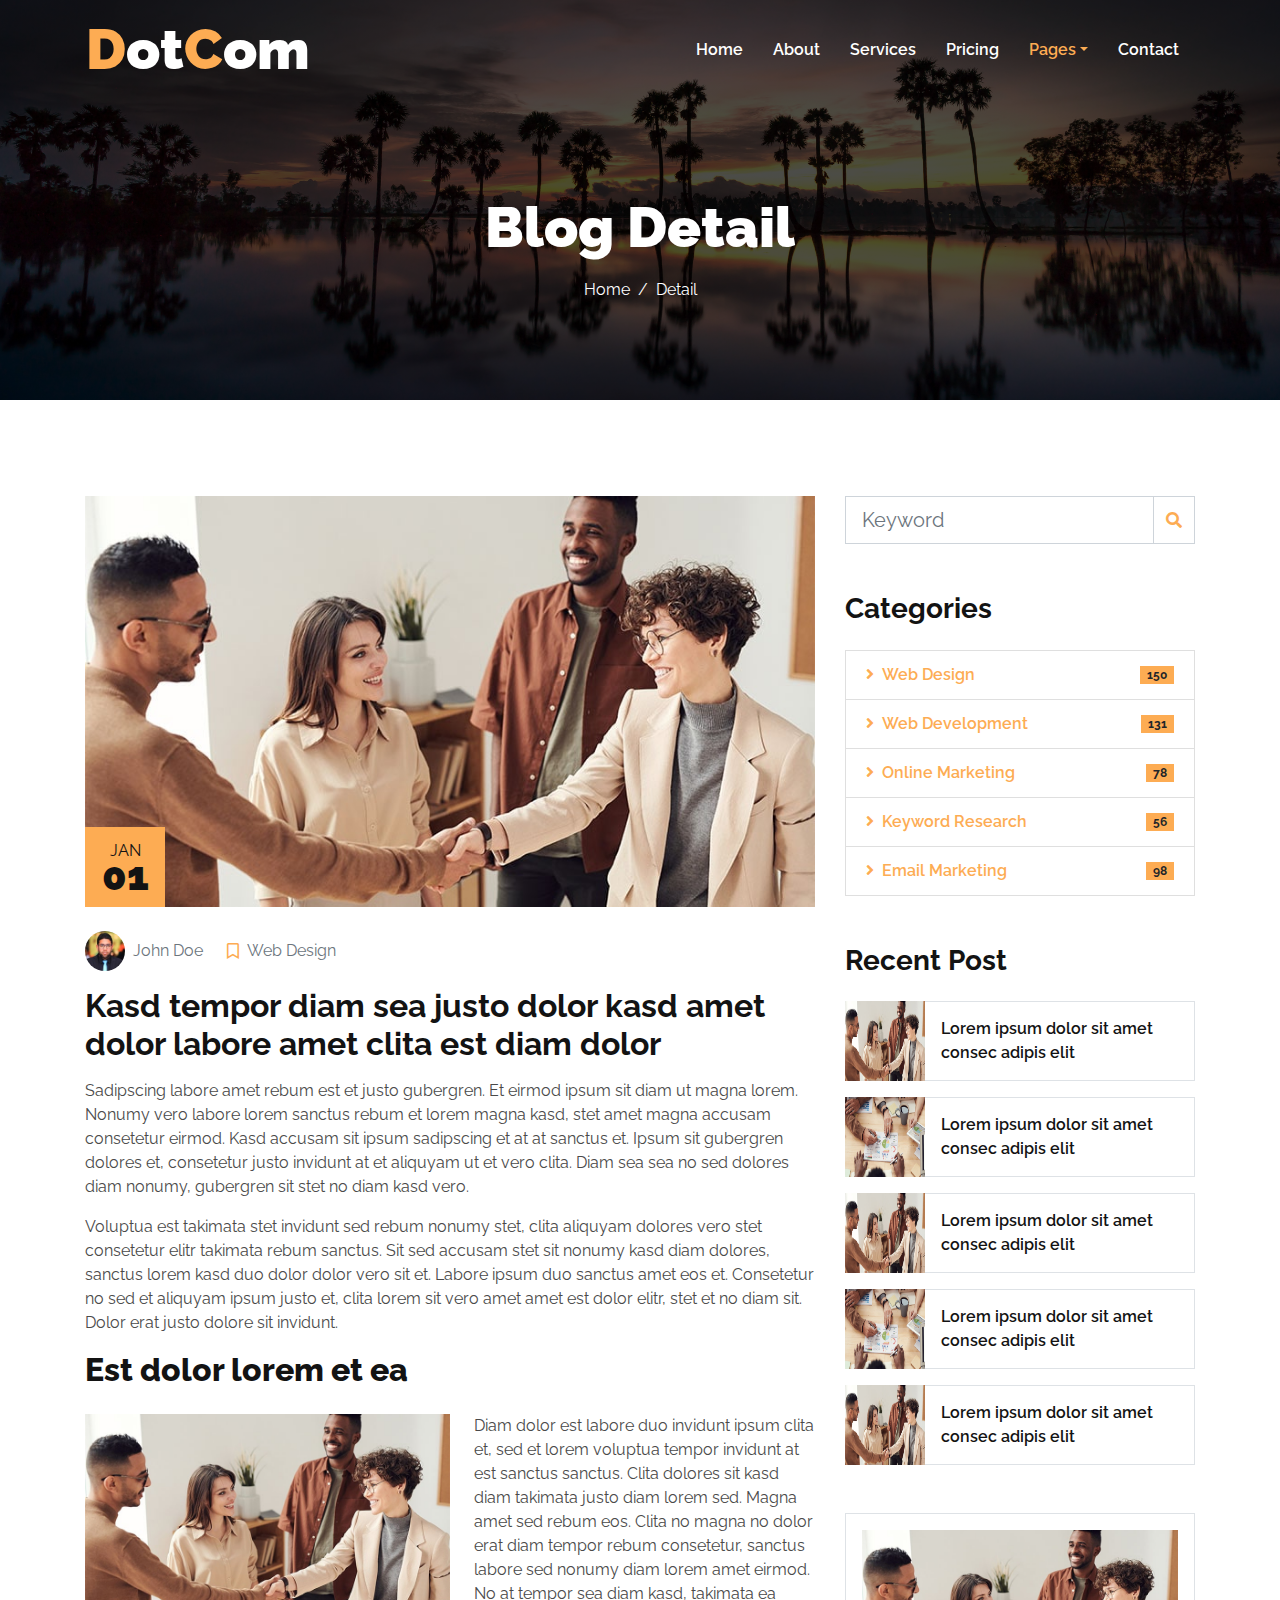
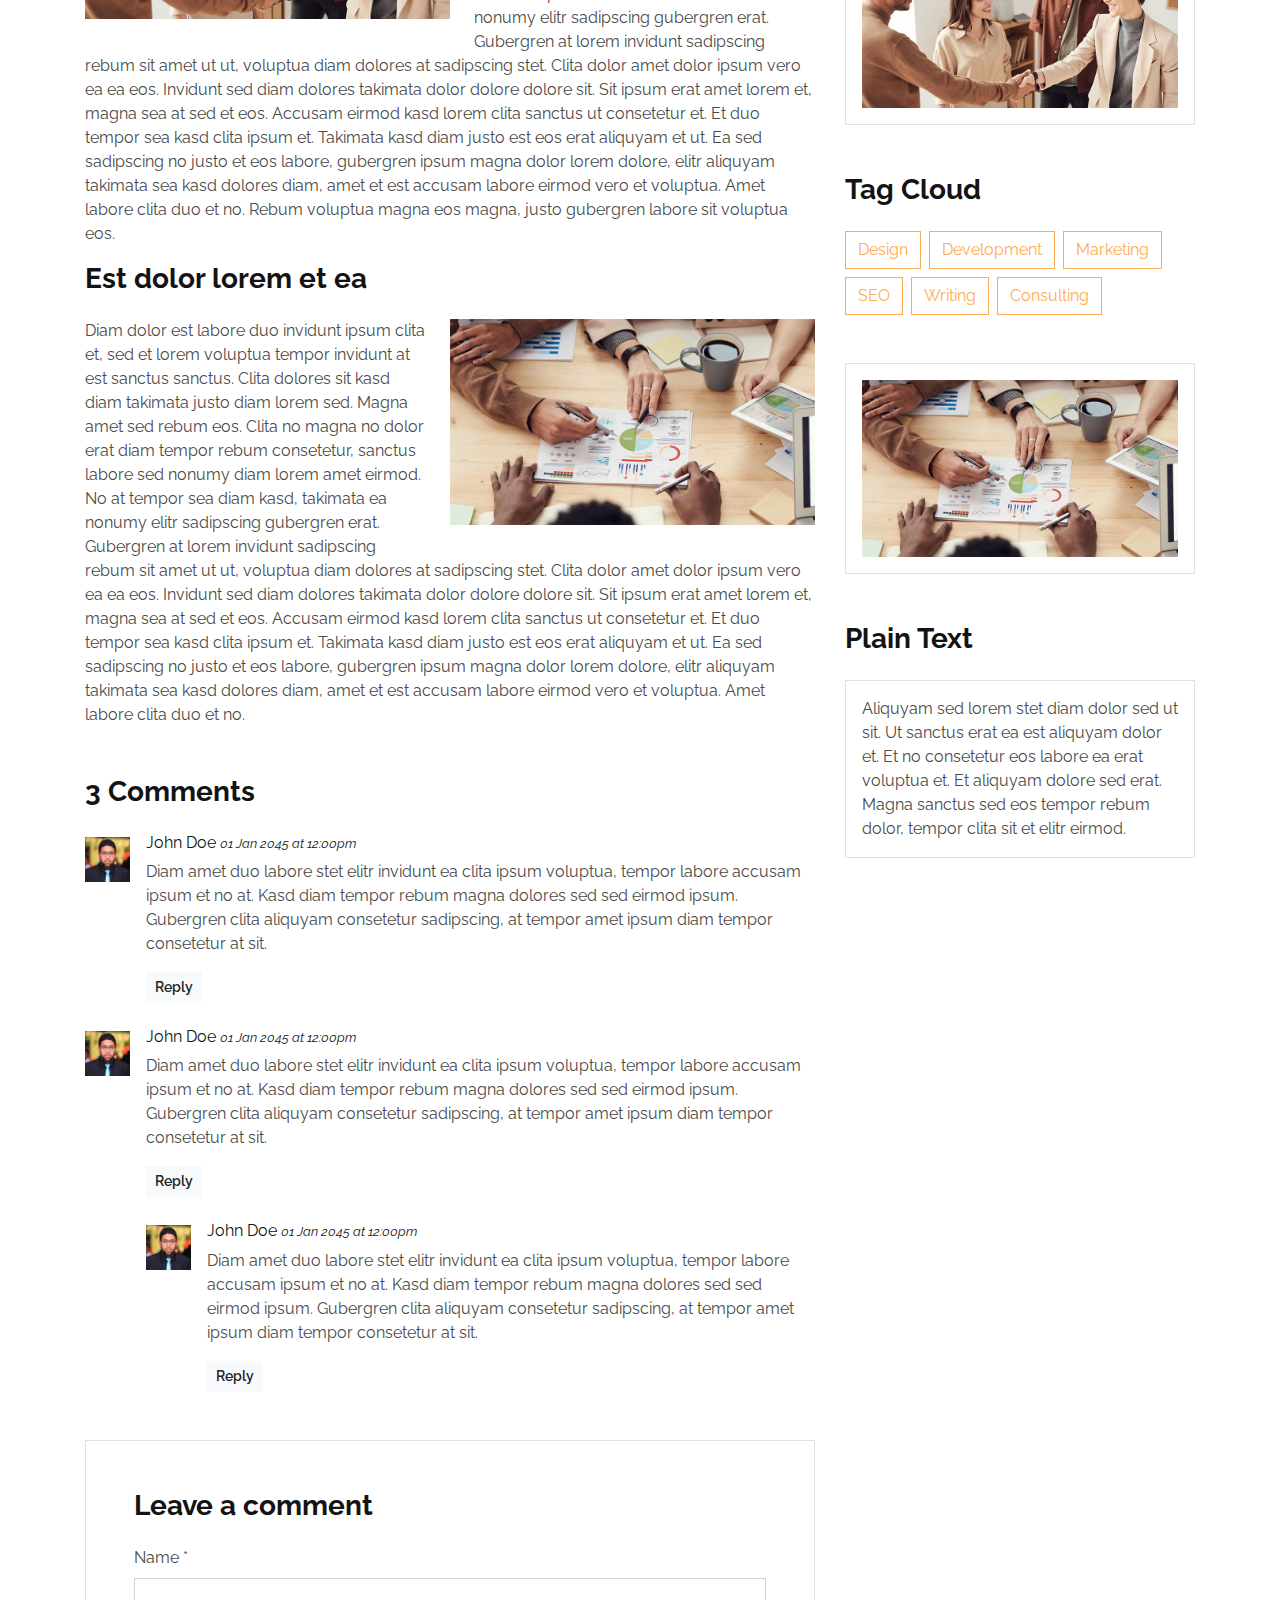
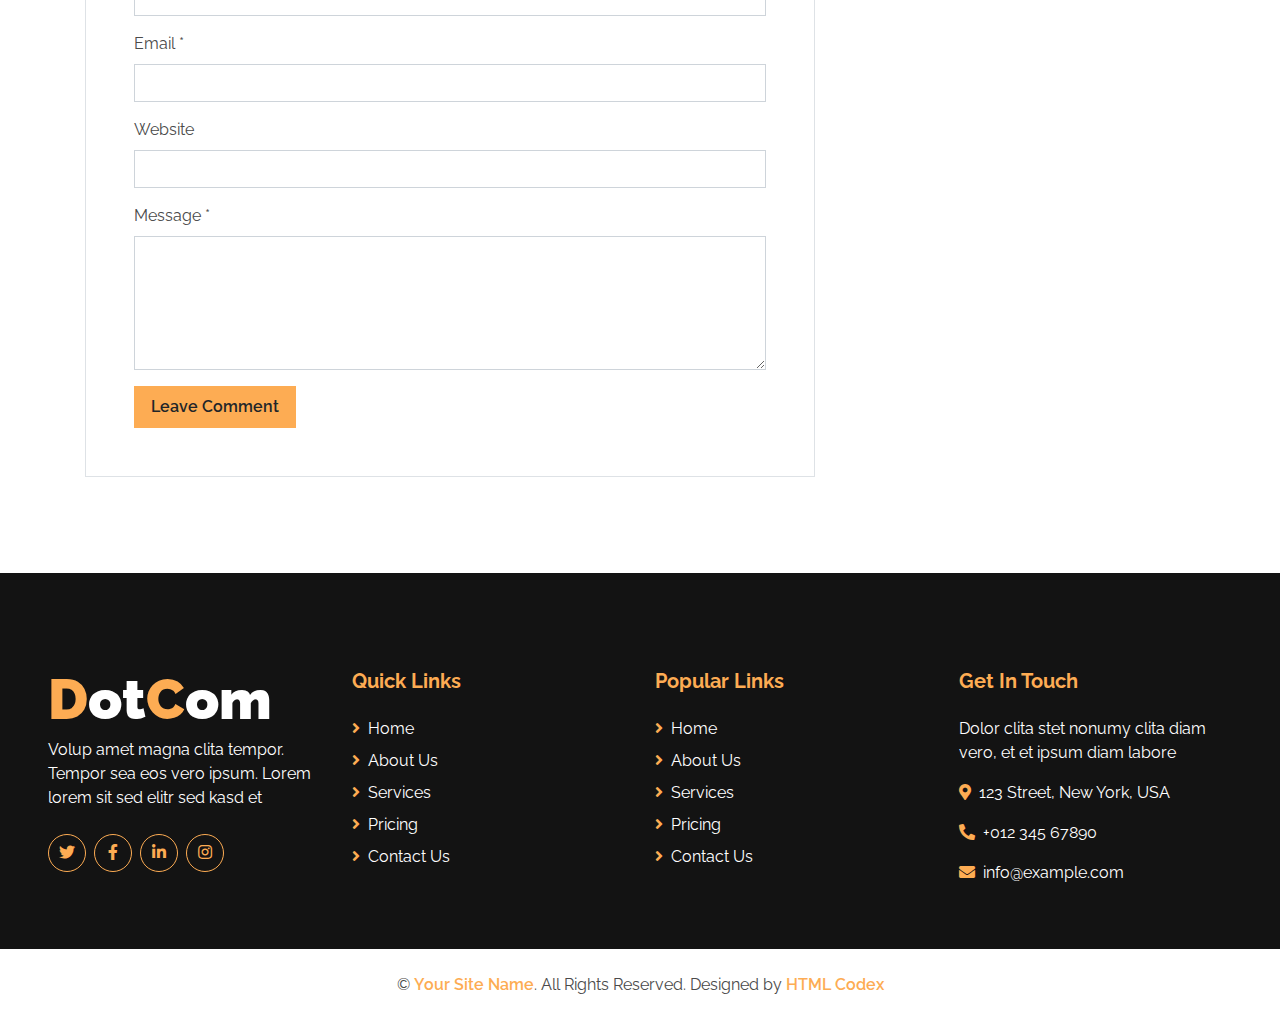
<file: single.html>
<!DOCTYPE html>
<html lang="en">

<head>
    <meta charset="utf-8">
    <title>DotCom - Creative Agency Website Template</title>
    <meta content="width=device-width, initial-scale=1.0" name="viewport">
    <meta content="Free HTML Templates" name="keywords">
    <meta content="Free HTML Templates" name="description">

    <!-- Favicon -->
    <link href="img/favicon.ico" rel="icon">

    <!-- Google Web Fonts -->
    <link rel="preconnect" href="https://fonts.gstatic.com">
    <link href="https://fonts.googleapis.com/css2?family=Raleway:wght@400;500;600;700;800;900&display=swap" rel="stylesheet"> 

    <!-- Font Awesome -->
    <link href="https://cdnjs.cloudflare.com/ajax/libs/font-awesome/5.15.0/css/all.min.css" rel="stylesheet">

    <!-- Libraries Stylesheet -->
    <link href="lib/owlcarousel/assets/owl.carousel.min.css" rel="stylesheet">

    <!-- Customized Bootstrap Stylesheet -->
    <link href="css/style.css" rel="stylesheet">
</head>

<body>
    <!-- Navbar Start -->
    <div class="container-fluid nav-bar p-0">
        <div class="container-lg p-0">
            <nav class="navbar navbar-expand-lg bg-secondary navbar-dark">
                <a href="index.html" class="navbar-brand">
                    <h1 class="m-0 text-white display-4"><span class="text-primary">D</span>ot<span class="text-primary">C</span>om</h1>
                </a>
                <button type="button" class="navbar-toggler" data-toggle="collapse" data-target="#navbarCollapse">
                    <span class="navbar-toggler-icon"></span>
                </button>
                <div class="collapse navbar-collapse justify-content-between" id="navbarCollapse">
                    <div class="navbar-nav ml-auto py-0">
                        <a href="index.html" class="nav-item nav-link">Home</a>
                        <a href="about.html" class="nav-item nav-link">About</a>
                        <a href="service.html" class="nav-item nav-link">Services</a>
                        <a href="pricing.html" class="nav-item nav-link">Pricing</a>
                        <div class="nav-item dropdown">
                            <a href="#" class="nav-link dropdown-toggle active" data-toggle="dropdown">Pages</a>
                            <div class="dropdown-menu border-0 rounded-0 m-0">
                                <a href="blog.html" class="dropdown-item">Blog Grid</a>
                                <a href="single.html" class="dropdown-item active">Blog Detail</a>
                            </div>
                        </div>
                        <a href="contact.html" class="nav-item nav-link">Contact</a>
                    </div>
                </div>
            </nav>
        </div>
    </div>
    <!-- Navbar End -->


    <!-- Page Header Start -->
    <div class="container-fluid page-header d-flex flex-column align-items-center justify-content-center pt-0 pt-lg-5 mb-5">
        <h1 class="display-4 text-white mb-3 mt-0 mt-lg-5">Blog Detail</h1>
        <div class="d-inline-flex text-white">
            <p class="m-0"><a class="text-white" href="">Home</a></p>
            <p class="m-0 px-2">/</p>
            <p class="m-0">Detail</p>
        </div>
    </div>
    <!-- Page Header Start -->


    <!-- Detail Start -->
    <div class="container py-5">
        <div class="row">
            <!-- Blog Detail Start -->
            <div class="col-lg-8">
                <div class="position-relative">
                    <img class="img-fluid w-100" src="img/blog-1.jpg" alt="">
                    <div class="position-absolute bg-primary d-flex flex-column align-items-center justify-content-center"
                        style="width: 80px; height: 80px; bottom: 0; left: 0;">
                        <h6 class="text-uppercase mt-2 mb-n2">Jan</h6>
                        <h1 class="m-0">01</h1>
                    </div>
                </div>
                <div class="pt-4 pb-2">
                    <div class="d-flex mb-3">
                        <div class="d-flex align-items-center">
                            <img class="rounded-circle" style="width: 40px; height: 40px;" src="img/user.jpg" alt="">
                            <a class="text-muted ml-2" href="">John Doe</a>
                        </div>
                        <div class="d-flex align-items-center ml-4">
                            <i class="far fa-bookmark text-primary"></i>
                            <a class="text-muted ml-2" href="">Web Design</a>
                        </div>
                    </div>
                    <h2 class="font-weight-bold">Kasd tempor diam sea justo dolor kasd amet dolor labore amet clita est diam dolor</h2>
                </div>

                <div class="mb-5">
                    <p>Sadipscing labore amet rebum est et justo gubergren. Et eirmod ipsum sit diam ut magna lorem. Nonumy vero labore lorem sanctus rebum et lorem magna kasd, stet amet magna accusam consetetur eirmod. Kasd accusam sit ipsum sadipscing et at at sanctus et. Ipsum sit gubergren dolores et, consetetur justo invidunt at et aliquyam ut et vero clita. Diam sea sea no sed dolores diam nonumy, gubergren sit stet no diam kasd vero.</p>
                    <p>Voluptua est takimata stet invidunt sed rebum nonumy stet, clita aliquyam dolores vero stet consetetur elitr takimata rebum sanctus. Sit sed accusam stet sit nonumy kasd diam dolores, sanctus lorem kasd duo dolor dolor vero sit et. Labore ipsum duo sanctus amet eos et. Consetetur no sed et aliquyam ipsum justo et, clita lorem sit vero amet amet est dolor elitr, stet et no diam sit. Dolor erat justo dolore sit invidunt.</p>
                    <h2 class="mb-4">Est dolor lorem et ea</h2>
                    <img class="img-fluid w-50 float-left mr-4 mb-3" src="img/blog-1.jpg" alt="Image">
                    <p>Diam dolor est labore duo invidunt ipsum clita et, sed et lorem voluptua tempor invidunt at est sanctus sanctus. Clita dolores sit kasd diam takimata justo diam lorem sed. Magna amet sed rebum eos. Clita no magna no dolor erat diam tempor rebum consetetur, sanctus labore sed nonumy diam lorem amet eirmod. No at tempor sea diam kasd, takimata ea nonumy elitr sadipscing gubergren erat. Gubergren at lorem invidunt sadipscing rebum sit amet ut ut, voluptua diam dolores at sadipscing stet. Clita dolor amet dolor ipsum vero ea ea eos. Invidunt sed diam dolores takimata dolor dolore dolore sit. Sit ipsum erat amet lorem et, magna sea at sed et eos. Accusam eirmod kasd lorem clita sanctus ut consetetur et. Et duo tempor sea kasd clita ipsum et. Takimata kasd diam justo est eos erat aliquyam et ut. Ea sed sadipscing no justo et eos labore, gubergren ipsum magna dolor lorem dolore, elitr aliquyam takimata sea kasd dolores diam, amet et est accusam labore eirmod vero et voluptua. Amet labore clita duo et no. Rebum voluptua magna eos magna, justo gubergren labore sit voluptua eos.</p>
                    <h3 class="mb-4">Est dolor lorem et ea</h3>
                    <img class="img-fluid w-50 float-right ml-4 mb-3" src="img/blog-2.jpg" alt="Image">
                    <p>Diam dolor est labore duo invidunt ipsum clita et, sed et lorem voluptua tempor invidunt at est sanctus sanctus. Clita dolores sit kasd diam takimata justo diam lorem sed. Magna amet sed rebum eos. Clita no magna no dolor erat diam tempor rebum consetetur, sanctus labore sed nonumy diam lorem amet eirmod. No at tempor sea diam kasd, takimata ea nonumy elitr sadipscing gubergren erat. Gubergren at lorem invidunt sadipscing rebum sit amet ut ut, voluptua diam dolores at sadipscing stet. Clita dolor amet dolor ipsum vero ea ea eos. Invidunt sed diam dolores takimata dolor dolore dolore sit. Sit ipsum erat amet lorem et, magna sea at sed et eos. Accusam eirmod kasd lorem clita sanctus ut consetetur et. Et duo tempor sea kasd clita ipsum et. Takimata kasd diam justo est eos erat aliquyam et ut. Ea sed sadipscing no justo et eos labore, gubergren ipsum magna dolor lorem dolore, elitr aliquyam takimata sea kasd dolores diam, amet et est accusam labore eirmod vero et voluptua. Amet labore clita duo et no.</p>
                </div>

                <!-- Comment List Start -->
                <div class="mb-5">
                    <h3 class="font-weight-bold mb-4">3 Comments</h3>
                    <div class="media mb-4">
                        <img src="img/user.jpg" alt="Image" class="img-fluid mr-3 mt-1" style="width: 45px;">
                        <div class="media-body">
                            <h6>John Doe <small><i>01 Jan 2045 at 12:00pm</i></small></h6>
                            <p>Diam amet duo labore stet elitr invidunt ea clita ipsum voluptua, tempor labore accusam ipsum et no at. Kasd diam tempor rebum magna dolores sed sed eirmod ipsum. Gubergren clita aliquyam consetetur sadipscing, at tempor amet ipsum diam tempor consetetur at sit.</p>
                            <button class="btn btn-sm btn-light font-weight-semi-bold">Reply</button>
                        </div>
                    </div>
                    <div class="media mb-4">
                        <img src="img/user.jpg" alt="Image" class="img-fluid mr-3 mt-1" style="width: 45px;">
                        <div class="media-body">
                            <h6>John Doe <small><i>01 Jan 2045 at 12:00pm</i></small></h6>
                            <p>Diam amet duo labore stet elitr invidunt ea clita ipsum voluptua, tempor labore accusam ipsum et no at. Kasd diam tempor rebum magna dolores sed sed eirmod ipsum. Gubergren clita aliquyam consetetur sadipscing, at tempor amet ipsum diam tempor consetetur at sit.</p>
                            <button class="btn btn-sm btn-light font-weight-semi-bold">Reply</button>
                            <div class="media mt-4">
                                <img src="img/user.jpg" alt="Image" class="img-fluid mr-3 mt-1" style="width: 45px;">
                                <div class="media-body">
                                    <h6>John Doe <small><i>01 Jan 2045 at 12:00pm</i></small></h6>
                                    <p>Diam amet duo labore stet elitr invidunt ea clita ipsum voluptua, tempor labore accusam ipsum et no at. Kasd diam tempor rebum magna dolores sed sed eirmod ipsum. Gubergren clita aliquyam consetetur sadipscing, at tempor amet ipsum diam tempor consetetur at sit.</p>
                                    <button class="btn btn-sm btn-light font-weight-semi-bold">Reply</button>
                                </div>
                            </div>
                        </div>
                    </div>
                </div>
                <!-- Comment List End -->

                <!-- Comment Form Start -->
                <div class="border p-5">
                    <h3 class="font-weight-bold mb-4">Leave a comment</h3>
                    <form>
                        <div class="form-group">
                            <label for="name">Name *</label>
                            <input type="text" class="form-control" id="name">
                        </div>
                        <div class="form-group">
                            <label for="email">Email *</label>
                            <input type="email" class="form-control" id="email">
                        </div>
                        <div class="form-group">
                            <label for="website">Website</label>
                            <input type="url" class="form-control" id="website">
                        </div>

                        <div class="form-group">
                            <label for="message">Message *</label>
                            <textarea id="message" cols="30" rows="5" class="form-control"></textarea>
                        </div>
                        <div class="form-group mb-0">
                            <input type="submit" value="Leave Comment" class="btn btn-primary font-weight-semi-bold py-2 px-3">
                        </div>
                    </form>
                </div>
                <!-- Comment Form End -->
            </div>
            <!-- Blog Detail End -->

            <!-- Sidebar Start -->
            <div class="col-lg-4 mt-5 mt-lg-0">
                <!-- Search Form Start -->
                <div class="mb-5">
                    <form action="">
                        <div class="input-group">
                            <input type="text" class="form-control form-control-lg" placeholder="Keyword">
                            <div class="input-group-append">
                                <span class="input-group-text bg-transparent text-primary"><i
                                        class="fa fa-search"></i></span>
                            </div>
                        </div>
                    </form>
                </div>
                <!-- Search Form End -->

                <!-- Category Start -->
                <div class="mb-5">
                    <h3 class="font-weight-bold mb-4">Categories</h3>
                    <ul class="list-group">
                        <li class="list-group-item d-flex justify-content-between align-items-center">
                            <a class="font-weight-semi-bold text-decoration-none" href="#"><i class="fa fa-angle-right mr-2"></i>Web Design</a>
                            <span class="badge badge-primary badge-pill">150</span>
                        </li>
                        <li class="list-group-item d-flex justify-content-between align-items-center">
                            <a class="font-weight-semi-bold text-decoration-none" href="#"><i class="fa fa-angle-right mr-2"></i>Web Development</a>
                            <span class="badge badge-primary badge-pill">131</span>
                        </li>
                        <li class="list-group-item d-flex justify-content-between align-items-center">
                            <a class="font-weight-semi-bold text-decoration-none" href="#"><i class="fa fa-angle-right mr-2"></i>Online Marketing</a>
                            <span class="badge badge-primary badge-pill">78</span>
                        </li>
                        <li class="list-group-item d-flex justify-content-between align-items-center">
                            <a class="font-weight-semi-bold text-decoration-none" href="#"><i class="fa fa-angle-right mr-2"></i>Keyword Research</a>
                            <span class="badge badge-primary badge-pill">56</span>
                        </li>
                        <li class="list-group-item d-flex justify-content-between align-items-center">
                            <a class="font-weight-semi-bold text-decoration-none" href="#"><i class="fa fa-angle-right mr-2"></i>Email Marketing</a>
                            <span class="badge badge-primary badge-pill">98</span>
                        </li>
                    </ul>
                </div>
                <!-- Category End -->

                <!-- Recent Post Start -->
                <div class="mb-5">
                    <h3 class="font-weight-bold mb-4">Recent Post</h3>
                    <div class="d-flex mb-3">
                        <img class="img-fluid" src="img/blog-1.jpg" style="width: 80px; height: 80px;" alt="">
                        <div class="d-flex align-items-center border border-left-0 px-3" style="height: 80px;">
                            <a class="text-secondary font-weight-semi-bold" href="">Lorem ipsum dolor sit amet consec adipis elit</a>
                        </div>
                    </div>
                    <div class="d-flex mb-3">
                        <img class="img-fluid" src="img/blog-2.jpg" style="width: 80px; height: 80px;" alt="">
                        <div class="d-flex align-items-center border border-left-0 px-3" style="height: 80px;">
                            <a class="text-secondary font-weight-semi-bold" href="">Lorem ipsum dolor sit amet consec adipis elit</a>
                        </div>
                    </div>
                    <div class="d-flex mb-3">
                        <img class="img-fluid" src="img/blog-1.jpg" style="width: 80px; height: 80px;" alt="">
                        <div class="d-flex align-items-center border border-left-0 px-3" style="height: 80px;">
                            <a class="text-secondary font-weight-semi-bold" href="">Lorem ipsum dolor sit amet consec adipis elit</a>
                        </div>
                    </div>
                    <div class="d-flex mb-3">
                        <img class="img-fluid" src="img/blog-2.jpg" style="width: 80px; height: 80px;" alt="">
                        <div class="d-flex align-items-center border border-left-0 px-3" style="height: 80px;">
                            <a class="text-secondary font-weight-semi-bold" href="">Lorem ipsum dolor sit amet consec adipis elit</a>
                        </div>
                    </div>
                    <div class="d-flex mb-3">
                        <img class="img-fluid" src="img/blog-1.jpg" style="width: 80px; height: 80px;" alt="">
                        <div class="d-flex align-items-center border border-left-0 px-3" style="height: 80px;">
                            <a class="text-secondary font-weight-semi-bold" href="">Lorem ipsum dolor sit amet consec adipis elit</a>
                        </div>
                    </div>
                </div>
                <!-- Recent Post End -->

                <!-- Image Start -->
                <div class="border p-3 mb-5">
                    <img src="img/blog-1.jpg" alt="" class="img-fluid">
                </div>
                <!-- Image End -->

                <!-- Tags Start -->
                <div class="mb-5">
                    <h3 class="font-weight-bold mb-4">Tag Cloud</h3>
                    <div class="d-flex flex-wrap m-n1">
                        <a href="" class="btn btn-outline-primary m-1">Design</a>
                        <a href="" class="btn btn-outline-primary m-1">Development</a>
                        <a href="" class="btn btn-outline-primary m-1">Marketing</a>
                        <a href="" class="btn btn-outline-primary m-1">SEO</a>
                        <a href="" class="btn btn-outline-primary m-1">Writing</a>
                        <a href="" class="btn btn-outline-primary m-1">Consulting</a>
                    </div>
                </div>
                <!-- Tags End -->

                <!-- Image Start -->
                <div class="border p-3 mb-5">
                    <img src="img/blog-2.jpg" alt="" class="img-fluid">
                </div>
                <!-- Image End -->

                <!-- Plain Text Start -->
                <div>
                    <h3 class="font-weight-bold mb-4">Plain Text</h3>
                    <div class="border p-3">
                        Aliquyam sed lorem stet diam dolor sed ut sit. Ut sanctus erat ea est aliquyam dolor et. Et no consetetur eos labore ea erat voluptua et. Et aliquyam dolore sed erat. Magna sanctus sed eos tempor rebum dolor, tempor clita sit et elitr eirmod.
                    </div>
                </div>
                <!-- Plain Text End -->
            </div>
            <!-- Sidebar End -->
        </div>
    </div>
    <!-- Detail End -->


    <!-- Footer Start -->
    <div class="container-fluid bg-secondary text-white mt-5 pt-5 px-sm-3 px-md-5">
        <div class="row pt-5">
            <div class="col-lg-3 col-md-6 mb-5">
                <a href="index.html" class="navbar-brand">
                    <h1 class="m-0 mt-n2 text-white display-4"><span class="text-primary">D</span>ot<span class="text-primary">C</span>om</h1>
                </a>
                <p>Volup amet magna clita tempor. Tempor sea eos vero ipsum. Lorem lorem sit sed elitr sed kasd et</p>
                <div class="d-flex justify-content-start mt-4">
                    <a class="btn btn-outline-primary rounded-circle text-center mr-2 px-0" style="width: 38px; height: 38px;" href="#"><i class="fab fa-twitter"></i></a>
                    <a class="btn btn-outline-primary rounded-circle text-center mr-2 px-0" style="width: 38px; height: 38px;" href="#"><i class="fab fa-facebook-f"></i></a>
                    <a class="btn btn-outline-primary rounded-circle text-center mr-2 px-0" style="width: 38px; height: 38px;" href="#"><i class="fab fa-linkedin-in"></i></a>
                    <a class="btn btn-outline-primary rounded-circle text-center mr-2 px-0" style="width: 38px; height: 38px;" href="#"><i class="fab fa-instagram"></i></a>
                </div>
            </div>
            <div class="col-lg-3 col-md-6 mb-5">
                <h5 class="font-weight-bold text-primary mb-4">Quick Links</h5>
                <div class="d-flex flex-column justify-content-start">
                    <a class="text-white mb-2" href="#"><i class="fa fa-angle-right text-primary mr-2"></i>Home</a>
                    <a class="text-white mb-2" href="#"><i class="fa fa-angle-right text-primary mr-2"></i>About Us</a>
                    <a class="text-white mb-2" href="#"><i class="fa fa-angle-right text-primary mr-2"></i>Services</a>
                    <a class="text-white mb-2" href="#"><i class="fa fa-angle-right text-primary mr-2"></i>Pricing</a>
                    <a class="text-white" href="#"><i class="fa fa-angle-right text-primary mr-2"></i>Contact Us</a>
                </div>
            </div>
            <div class="col-lg-3 col-md-6 mb-5">
                <h5 class="font-weight-bold text-primary mb-4">Popular Links</h5>
                <div class="d-flex flex-column justify-content-start">
                    <a class="text-white mb-2" href="#"><i class="fa fa-angle-right text-primary mr-2"></i>Home</a>
                    <a class="text-white mb-2" href="#"><i class="fa fa-angle-right text-primary mr-2"></i>About Us</a>
                    <a class="text-white mb-2" href="#"><i class="fa fa-angle-right text-primary mr-2"></i>Services</a>
                    <a class="text-white mb-2" href="#"><i class="fa fa-angle-right text-primary mr-2"></i>Pricing</a>
                    <a class="text-white" href="#"><i class="fa fa-angle-right text-primary mr-2"></i>Contact Us</a>
                </div>
            </div>
            <div class="col-lg-3 col-md-6 mb-5">
                <h5 class="font-weight-bold text-primary mb-4">Get In Touch</h5>
                <p>Dolor clita stet nonumy clita diam vero, et et ipsum diam labore</p>
                <p><i class="fa fa-map-marker-alt text-primary mr-2"></i>123 Street, New York, USA</p>
                <p><i class="fa fa-phone-alt text-primary mr-2"></i>+012 345 67890</p>
                <p><i class="fa fa-envelope text-primary mr-2"></i>info@example.com</p>
            </div>
        </div>
    </div>
    <div class="container-fluid py-4 px-sm-3 px-md-5">
        <p class="m-0 text-center">
            &copy; <a class="font-weight-semi-bold" href="#">Your Site Name</a>. All Rights Reserved. Designed by
            <a class="font-weight-semi-bold" href="https://htmlcodex.com">HTML Codex</a>
        </p>
    </div>
    <!-- Footer End -->


    <!-- Back to Top -->
    <a href="#" class="btn btn-lg btn-primary back-to-top"><i class="fa fa-angle-up"></i></a>


    <!-- JavaScript Libraries -->
    <script src="https://code.jquery.com/jquery-3.4.1.min.js"></script>
    <script src="https://stackpath.bootstrapcdn.com/bootstrap/4.4.1/js/bootstrap.bundle.min.js"></script>
    <script src="lib/easing/easing.min.js"></script>
    <script src="lib/waypoints/waypoints.min.js"></script>
    <script src="lib/counterup/counterup.min.js"></script>
    <script src="lib/owlcarousel/owl.carousel.min.js"></script>

    <!-- Contact Javascript File -->
    <script src="mail/jqBootstrapValidation.min.js"></script>
    <script src="mail/contact.js"></script>

    <!-- Template Javascript -->
    <script src="js/main.js"></script>
</body>

</html>
</file>
<file: css/style.css>
/******* Bootstrap Theming ********/
/*!
 * Bootstrap v4.5.3 (https://getbootstrap.com/)
 * Copyright 2011-2020 The Bootstrap Authors
 * Copyright 2011-2020 Twitter, Inc.
 * Licensed under MIT (https://github.com/twbs/bootstrap/blob/main/LICENSE)
 */
:root {
  --blue: #007bff;
  --indigo: #6610f2;
  --purple: #6f42c1;
  --pink: #e83e8c;
  --red: #dc3545;
  --orange: #fd7e14;
  --yellow: #ffc107;
  --green: #28a745;
  --teal: #20c997;
  --cyan: #17a2b8;
  --white: #fff;
  --gray: #6c757d;
  --gray-dark: #343a40;
  --primary: #FDAC53;
  --secondary: #131313;
  --success: #28a745;
  --info: #17a2b8;
  --warning: #ffc107;
  --danger: #dc3545;
  --light: #f8f9fa;
  --dark: #343a40;
  --breakpoint-xs: 0;
  --breakpoint-sm: 576px;
  --breakpoint-md: 768px;
  --breakpoint-lg: 992px;
  --breakpoint-xl: 1200px;
  --font-family-sans-serif: "Raleway", sans-serif;
  --font-family-monospace: SFMono-Regular, Menlo, Monaco, Consolas, "Liberation Mono", "Courier New", monospace;
}

*,
*::before,
*::after {
  box-sizing: border-box;
}

html {
  font-family: sans-serif;
  line-height: 1.15;
  -webkit-text-size-adjust: 100%;
  -webkit-tap-highlight-color: rgba(0, 0, 0, 0);
}

article, aside, figcaption, figure, footer, header, hgroup, main, nav, section {
  display: block;
}

body {
  margin: 0;
  font-family: "Raleway", sans-serif;
  font-size: 1rem;
  font-weight: 400;
  line-height: 1.5;
  color: #4A4A4A;
  text-align: left;
  background-color: #fff;
}

[tabindex="-1"]:focus:not(:focus-visible) {
  outline: 0 !important;
}

hr {
  box-sizing: content-box;
  height: 0;
  overflow: visible;
}

h1, h2, h3, h4, h5, h6 {
  margin-top: 0;
  margin-bottom: 0.5rem;
}

p {
  margin-top: 0;
  margin-bottom: 1rem;
}

abbr[title],
abbr[data-original-title] {
  text-decoration: underline;
  text-decoration: underline dotted;
  cursor: help;
  border-bottom: 0;
  text-decoration-skip-ink: none;
}

address {
  margin-bottom: 1rem;
  font-style: normal;
  line-height: inherit;
}

ol,
ul,
dl {
  margin-top: 0;
  margin-bottom: 1rem;
}

ol ol,
ul ul,
ol ul,
ul ol {
  margin-bottom: 0;
}

dt {
  font-weight: 700;
}

dd {
  margin-bottom: .5rem;
  margin-left: 0;
}

blockquote {
  margin: 0 0 1rem;
}

b,
strong {
  font-weight: bolder;
}

small {
  font-size: 80%;
}

sub,
sup {
  position: relative;
  font-size: 75%;
  line-height: 0;
  vertical-align: baseline;
}

sub {
  bottom: -.25em;
}

sup {
  top: -.5em;
}

a {
  color: #FDAC53;
  text-decoration: none;
  background-color: transparent;
}

a:hover {
  color: #fc8807;
  text-decoration: underline;
}

a:not([href]):not([class]) {
  color: inherit;
  text-decoration: none;
}

a:not([href]):not([class]):hover {
  color: inherit;
  text-decoration: none;
}

pre,
code,
kbd,
samp {
  font-family: SFMono-Regular, Menlo, Monaco, Consolas, "Liberation Mono", "Courier New", monospace;
  font-size: 1em;
}

pre {
  margin-top: 0;
  margin-bottom: 1rem;
  overflow: auto;
  -ms-overflow-style: scrollbar;
}

figure {
  margin: 0 0 1rem;
}

img {
  vertical-align: middle;
  border-style: none;
}

svg {
  overflow: hidden;
  vertical-align: middle;
}

table {
  border-collapse: collapse;
}

caption {
  padding-top: 0.75rem;
  padding-bottom: 0.75rem;
  color: #6c757d;
  text-align: left;
  caption-side: bottom;
}

th {
  text-align: inherit;
  text-align: -webkit-match-parent;
}

label {
  display: inline-block;
  margin-bottom: 0.5rem;
}

button {
  border-radius: 0;
}

button:focus {
  outline: 1px dotted;
  outline: 5px auto -webkit-focus-ring-color;
}

input,
button,
select,
optgroup,
textarea {
  margin: 0;
  font-family: inherit;
  font-size: inherit;
  line-height: inherit;
}

button,
input {
  overflow: visible;
}

button,
select {
  text-transform: none;
}

[role="button"] {
  cursor: pointer;
}

select {
  word-wrap: normal;
}

button,
[type="button"],
[type="reset"],
[type="submit"] {
  -webkit-appearance: button;
}

button:not(:disabled),
[type="button"]:not(:disabled),
[type="reset"]:not(:disabled),
[type="submit"]:not(:disabled) {
  cursor: pointer;
}

button::-moz-focus-inner,
[type="button"]::-moz-focus-inner,
[type="reset"]::-moz-focus-inner,
[type="submit"]::-moz-focus-inner {
  padding: 0;
  border-style: none;
}

input[type="radio"],
input[type="checkbox"] {
  box-sizing: border-box;
  padding: 0;
}

textarea {
  overflow: auto;
  resize: vertical;
}

fieldset {
  min-width: 0;
  padding: 0;
  margin: 0;
  border: 0;
}

legend {
  display: block;
  width: 100%;
  max-width: 100%;
  padding: 0;
  margin-bottom: .5rem;
  font-size: 1.5rem;
  line-height: inherit;
  color: inherit;
  white-space: normal;
}

@media (max-width: 1200px) {
  legend {
    font-size: calc(1.275rem + 0.3vw) ;
  }
}

progress {
  vertical-align: baseline;
}

[type="number"]::-webkit-inner-spin-button,
[type="number"]::-webkit-outer-spin-button {
  height: auto;
}

[type="search"] {
  outline-offset: -2px;
  -webkit-appearance: none;
}

[type="search"]::-webkit-search-decoration {
  -webkit-appearance: none;
}

::-webkit-file-upload-button {
  font: inherit;
  -webkit-appearance: button;
}

output {
  display: inline-block;
}

summary {
  display: list-item;
  cursor: pointer;
}

template {
  display: none;
}

[hidden] {
  display: none !important;
}

h1, h2, h3, h4, h5, h6,
.h1, .h2, .h3, .h4, .h5, .h6 {
  margin-bottom: 0.5rem;
  font-weight: 500;
  line-height: 1.2;
  color: #131313;
}

h1, .h1 {
  font-size: 2.5rem;
}

@media (max-width: 1200px) {
  h1, .h1 {
    font-size: calc(1.375rem + 1.5vw) ;
  }
}

h2, .h2 {
  font-size: 2rem;
}

@media (max-width: 1200px) {
  h2, .h2 {
    font-size: calc(1.325rem + 0.9vw) ;
  }
}

h3, .h3 {
  font-size: 1.75rem;
}

@media (max-width: 1200px) {
  h3, .h3 {
    font-size: calc(1.3rem + 0.6vw) ;
  }
}

h4, .h4 {
  font-size: 1.5rem;
}

@media (max-width: 1200px) {
  h4, .h4 {
    font-size: calc(1.275rem + 0.3vw) ;
  }
}

h5, .h5 {
  font-size: 1.25rem;
}

h6, .h6 {
  font-size: 1rem;
}

.lead {
  font-size: 1.25rem;
  font-weight: 300;
}

.display-1 {
  font-size: 6rem;
  font-weight: 300;
  line-height: 1.2;
}

@media (max-width: 1200px) {
  .display-1 {
    font-size: calc(1.725rem + 5.7vw) ;
  }
}

.display-2 {
  font-size: 5.5rem;
  font-weight: 300;
  line-height: 1.2;
}

@media (max-width: 1200px) {
  .display-2 {
    font-size: calc(1.675rem + 5.1vw) ;
  }
}

.display-3 {
  font-size: 4.5rem;
  font-weight: 300;
  line-height: 1.2;
}

@media (max-width: 1200px) {
  .display-3 {
    font-size: calc(1.575rem + 3.9vw) ;
  }
}

.display-4 {
  font-size: 3.5rem;
  font-weight: 300;
  line-height: 1.2;
}

@media (max-width: 1200px) {
  .display-4 {
    font-size: calc(1.475rem + 2.7vw) ;
  }
}

hr {
  margin-top: 1rem;
  margin-bottom: 1rem;
  border: 0;
  border-top: 1px solid rgba(0, 0, 0, 0.1);
}

small,
.small {
  font-size: 80%;
  font-weight: 400;
}

mark,
.mark {
  padding: 0.2em;
  background-color: #fcf8e3;
}

.list-unstyled {
  padding-left: 0;
  list-style: none;
}

.list-inline {
  padding-left: 0;
  list-style: none;
}

.list-inline-item {
  display: inline-block;
}

.list-inline-item:not(:last-child) {
  margin-right: 0.5rem;
}

.initialism {
  font-size: 90%;
  text-transform: uppercase;
}

.blockquote {
  margin-bottom: 1rem;
  font-size: 1.25rem;
}

.blockquote-footer {
  display: block;
  font-size: 80%;
  color: #6c757d;
}

.blockquote-footer::before {
  content: "\2014\00A0";
}

.img-fluid {
  max-width: 100%;
  height: auto;
}

.img-thumbnail {
  padding: 0.25rem;
  background-color: #fff;
  border: 1px solid #dee2e6;
  max-width: 100%;
  height: auto;
}

.figure {
  display: inline-block;
}

.figure-img {
  margin-bottom: 0.5rem;
  line-height: 1;
}

.figure-caption {
  font-size: 90%;
  color: #6c757d;
}

code {
  font-size: 87.5%;
  color: #e83e8c;
  word-wrap: break-word;
}

a > code {
  color: inherit;
}

kbd {
  padding: 0.2rem 0.4rem;
  font-size: 87.5%;
  color: #fff;
  background-color: #212529;
}

kbd kbd {
  padding: 0;
  font-size: 100%;
  font-weight: 700;
}

pre {
  display: block;
  font-size: 87.5%;
  color: #212529;
}

pre code {
  font-size: inherit;
  color: inherit;
  word-break: normal;
}

.pre-scrollable {
  max-height: 340px;
  overflow-y: scroll;
}

.container,
.container-fluid,
.container-sm,
.container-md,
.container-lg,
.container-xl {
  width: 100%;
  padding-right: 15px;
  padding-left: 15px;
  margin-right: auto;
  margin-left: auto;
}

@media (min-width: 576px) {
  .container, .container-sm {
    max-width: 540px;
  }
}

@media (min-width: 768px) {
  .container, .container-sm, .container-md {
    max-width: 720px;
  }
}

@media (min-width: 992px) {
  .container, .container-sm, .container-md, .container-lg {
    max-width: 960px;
  }
}

@media (min-width: 1200px) {
  .container, .container-sm, .container-md, .container-lg, .container-xl {
    max-width: 1140px;
  }
}

.row {
  display: flex;
  flex-wrap: wrap;
  margin-right: -15px;
  margin-left: -15px;
}

.no-gutters {
  margin-right: 0;
  margin-left: 0;
}

.no-gutters > .col,
.no-gutters > [class*="col-"] {
  padding-right: 0;
  padding-left: 0;
}

.col-1, .col-2, .col-3, .col-4, .col-5, .col-6, .col-7, .col-8, .col-9, .col-10, .col-11, .col-12, .col,
.col-auto, .col-sm-1, .col-sm-2, .col-sm-3, .col-sm-4, .col-sm-5, .col-sm-6, .col-sm-7, .col-sm-8, .col-sm-9, .col-sm-10, .col-sm-11, .col-sm-12, .col-sm,
.col-sm-auto, .col-md-1, .col-md-2, .col-md-3, .col-md-4, .col-md-5, .col-md-6, .col-md-7, .col-md-8, .col-md-9, .col-md-10, .col-md-11, .col-md-12, .col-md,
.col-md-auto, .col-lg-1, .col-lg-2, .col-lg-3, .col-lg-4, .col-lg-5, .col-lg-6, .col-lg-7, .col-lg-8, .col-lg-9, .col-lg-10, .col-lg-11, .col-lg-12, .col-lg,
.col-lg-auto, .col-xl-1, .col-xl-2, .col-xl-3, .col-xl-4, .col-xl-5, .col-xl-6, .col-xl-7, .col-xl-8, .col-xl-9, .col-xl-10, .col-xl-11, .col-xl-12, .col-xl,
.col-xl-auto {
  position: relative;
  width: 100%;
  padding-right: 15px;
  padding-left: 15px;
}

.col {
  flex-basis: 0;
  flex-grow: 1;
  max-width: 100%;
}

.row-cols-1 > * {
  flex: 0 0 100%;
  max-width: 100%;
}

.row-cols-2 > * {
  flex: 0 0 50%;
  max-width: 50%;
}

.row-cols-3 > * {
  flex: 0 0 33.33333%;
  max-width: 33.33333%;
}

.row-cols-4 > * {
  flex: 0 0 25%;
  max-width: 25%;
}

.row-cols-5 > * {
  flex: 0 0 20%;
  max-width: 20%;
}

.row-cols-6 > * {
  flex: 0 0 16.66667%;
  max-width: 16.66667%;
}

.col-auto {
  flex: 0 0 auto;
  width: auto;
  max-width: 100%;
}

.col-1 {
  flex: 0 0 8.33333%;
  max-width: 8.33333%;
}

.col-2 {
  flex: 0 0 16.66667%;
  max-width: 16.66667%;
}

.col-3 {
  flex: 0 0 25%;
  max-width: 25%;
}

.col-4 {
  flex: 0 0 33.33333%;
  max-width: 33.33333%;
}

.col-5 {
  flex: 0 0 41.66667%;
  max-width: 41.66667%;
}

.col-6 {
  flex: 0 0 50%;
  max-width: 50%;
}

.col-7 {
  flex: 0 0 58.33333%;
  max-width: 58.33333%;
}

.col-8 {
  flex: 0 0 66.66667%;
  max-width: 66.66667%;
}

.col-9 {
  flex: 0 0 75%;
  max-width: 75%;
}

.col-10 {
  flex: 0 0 83.33333%;
  max-width: 83.33333%;
}

.col-11 {
  flex: 0 0 91.66667%;
  max-width: 91.66667%;
}

.col-12 {
  flex: 0 0 100%;
  max-width: 100%;
}

.order-first {
  order: -1;
}

.order-last {
  order: 13;
}

.order-0 {
  order: 0;
}

.order-1 {
  order: 1;
}

.order-2 {
  order: 2;
}

.order-3 {
  order: 3;
}

.order-4 {
  order: 4;
}

.order-5 {
  order: 5;
}

.order-6 {
  order: 6;
}

.order-7 {
  order: 7;
}

.order-8 {
  order: 8;
}

.order-9 {
  order: 9;
}

.order-10 {
  order: 10;
}

.order-11 {
  order: 11;
}

.order-12 {
  order: 12;
}

.offset-1 {
  margin-left: 8.33333%;
}

.offset-2 {
  margin-left: 16.66667%;
}

.offset-3 {
  margin-left: 25%;
}

.offset-4 {
  margin-left: 33.33333%;
}

.offset-5 {
  margin-left: 41.66667%;
}

.offset-6 {
  margin-left: 50%;
}

.offset-7 {
  margin-left: 58.33333%;
}

.offset-8 {
  margin-left: 66.66667%;
}

.offset-9 {
  margin-left: 75%;
}

.offset-10 {
  margin-left: 83.33333%;
}

.offset-11 {
  margin-left: 91.66667%;
}

@media (min-width: 576px) {
  .col-sm {
    flex-basis: 0;
    flex-grow: 1;
    max-width: 100%;
  }
  .row-cols-sm-1 > * {
    flex: 0 0 100%;
    max-width: 100%;
  }
  .row-cols-sm-2 > * {
    flex: 0 0 50%;
    max-width: 50%;
  }
  .row-cols-sm-3 > * {
    flex: 0 0 33.33333%;
    max-width: 33.33333%;
  }
  .row-cols-sm-4 > * {
    flex: 0 0 25%;
    max-width: 25%;
  }
  .row-cols-sm-5 > * {
    flex: 0 0 20%;
    max-width: 20%;
  }
  .row-cols-sm-6 > * {
    flex: 0 0 16.66667%;
    max-width: 16.66667%;
  }
  .col-sm-auto {
    flex: 0 0 auto;
    width: auto;
    max-width: 100%;
  }
  .col-sm-1 {
    flex: 0 0 8.33333%;
    max-width: 8.33333%;
  }
  .col-sm-2 {
    flex: 0 0 16.66667%;
    max-width: 16.66667%;
  }
  .col-sm-3 {
    flex: 0 0 25%;
    max-width: 25%;
  }
  .col-sm-4 {
    flex: 0 0 33.33333%;
    max-width: 33.33333%;
  }
  .col-sm-5 {
    flex: 0 0 41.66667%;
    max-width: 41.66667%;
  }
  .col-sm-6 {
    flex: 0 0 50%;
    max-width: 50%;
  }
  .col-sm-7 {
    flex: 0 0 58.33333%;
    max-width: 58.33333%;
  }
  .col-sm-8 {
    flex: 0 0 66.66667%;
    max-width: 66.66667%;
  }
  .col-sm-9 {
    flex: 0 0 75%;
    max-width: 75%;
  }
  .col-sm-10 {
    flex: 0 0 83.33333%;
    max-width: 83.33333%;
  }
  .col-sm-11 {
    flex: 0 0 91.66667%;
    max-width: 91.66667%;
  }
  .col-sm-12 {
    flex: 0 0 100%;
    max-width: 100%;
  }
  .order-sm-first {
    order: -1;
  }
  .order-sm-last {
    order: 13;
  }
  .order-sm-0 {
    order: 0;
  }
  .order-sm-1 {
    order: 1;
  }
  .order-sm-2 {
    order: 2;
  }
  .order-sm-3 {
    order: 3;
  }
  .order-sm-4 {
    order: 4;
  }
  .order-sm-5 {
    order: 5;
  }
  .order-sm-6 {
    order: 6;
  }
  .order-sm-7 {
    order: 7;
  }
  .order-sm-8 {
    order: 8;
  }
  .order-sm-9 {
    order: 9;
  }
  .order-sm-10 {
    order: 10;
  }
  .order-sm-11 {
    order: 11;
  }
  .order-sm-12 {
    order: 12;
  }
  .offset-sm-0 {
    margin-left: 0;
  }
  .offset-sm-1 {
    margin-left: 8.33333%;
  }
  .offset-sm-2 {
    margin-left: 16.66667%;
  }
  .offset-sm-3 {
    margin-left: 25%;
  }
  .offset-sm-4 {
    margin-left: 33.33333%;
  }
  .offset-sm-5 {
    margin-left: 41.66667%;
  }
  .offset-sm-6 {
    margin-left: 50%;
  }
  .offset-sm-7 {
    margin-left: 58.33333%;
  }
  .offset-sm-8 {
    margin-left: 66.66667%;
  }
  .offset-sm-9 {
    margin-left: 75%;
  }
  .offset-sm-10 {
    margin-left: 83.33333%;
  }
  .offset-sm-11 {
    margin-left: 91.66667%;
  }
}

@media (min-width: 768px) {
  .col-md {
    flex-basis: 0;
    flex-grow: 1;
    max-width: 100%;
  }
  .row-cols-md-1 > * {
    flex: 0 0 100%;
    max-width: 100%;
  }
  .row-cols-md-2 > * {
    flex: 0 0 50%;
    max-width: 50%;
  }
  .row-cols-md-3 > * {
    flex: 0 0 33.33333%;
    max-width: 33.33333%;
  }
  .row-cols-md-4 > * {
    flex: 0 0 25%;
    max-width: 25%;
  }
  .row-cols-md-5 > * {
    flex: 0 0 20%;
    max-width: 20%;
  }
  .row-cols-md-6 > * {
    flex: 0 0 16.66667%;
    max-width: 16.66667%;
  }
  .col-md-auto {
    flex: 0 0 auto;
    width: auto;
    max-width: 100%;
  }
  .col-md-1 {
    flex: 0 0 8.33333%;
    max-width: 8.33333%;
  }
  .col-md-2 {
    flex: 0 0 16.66667%;
    max-width: 16.66667%;
  }
  .col-md-3 {
    flex: 0 0 25%;
    max-width: 25%;
  }
  .col-md-4 {
    flex: 0 0 33.33333%;
    max-width: 33.33333%;
  }
  .col-md-5 {
    flex: 0 0 41.66667%;
    max-width: 41.66667%;
  }
  .col-md-6 {
    flex: 0 0 50%;
    max-width: 50%;
  }
  .col-md-7 {
    flex: 0 0 58.33333%;
    max-width: 58.33333%;
  }
  .col-md-8 {
    flex: 0 0 66.66667%;
    max-width: 66.66667%;
  }
  .col-md-9 {
    flex: 0 0 75%;
    max-width: 75%;
  }
  .col-md-10 {
    flex: 0 0 83.33333%;
    max-width: 83.33333%;
  }
  .col-md-11 {
    flex: 0 0 91.66667%;
    max-width: 91.66667%;
  }
  .col-md-12 {
    flex: 0 0 100%;
    max-width: 100%;
  }
  .order-md-first {
    order: -1;
  }
  .order-md-last {
    order: 13;
  }
  .order-md-0 {
    order: 0;
  }
  .order-md-1 {
    order: 1;
  }
  .order-md-2 {
    order: 2;
  }
  .order-md-3 {
    order: 3;
  }
  .order-md-4 {
    order: 4;
  }
  .order-md-5 {
    order: 5;
  }
  .order-md-6 {
    order: 6;
  }
  .order-md-7 {
    order: 7;
  }
  .order-md-8 {
    order: 8;
  }
  .order-md-9 {
    order: 9;
  }
  .order-md-10 {
    order: 10;
  }
  .order-md-11 {
    order: 11;
  }
  .order-md-12 {
    order: 12;
  }
  .offset-md-0 {
    margin-left: 0;
  }
  .offset-md-1 {
    margin-left: 8.33333%;
  }
  .offset-md-2 {
    margin-left: 16.66667%;
  }
  .offset-md-3 {
    margin-left: 25%;
  }
  .offset-md-4 {
    margin-left: 33.33333%;
  }
  .offset-md-5 {
    margin-left: 41.66667%;
  }
  .offset-md-6 {
    margin-left: 50%;
  }
  .offset-md-7 {
    margin-left: 58.33333%;
  }
  .offset-md-8 {
    margin-left: 66.66667%;
  }
  .offset-md-9 {
    margin-left: 75%;
  }
  .offset-md-10 {
    margin-left: 83.33333%;
  }
  .offset-md-11 {
    margin-left: 91.66667%;
  }
}

@media (min-width: 992px) {
  .col-lg {
    flex-basis: 0;
    flex-grow: 1;
    max-width: 100%;
  }
  .row-cols-lg-1 > * {
    flex: 0 0 100%;
    max-width: 100%;
  }
  .row-cols-lg-2 > * {
    flex: 0 0 50%;
    max-width: 50%;
  }
  .row-cols-lg-3 > * {
    flex: 0 0 33.33333%;
    max-width: 33.33333%;
  }
  .row-cols-lg-4 > * {
    flex: 0 0 25%;
    max-width: 25%;
  }
  .row-cols-lg-5 > * {
    flex: 0 0 20%;
    max-width: 20%;
  }
  .row-cols-lg-6 > * {
    flex: 0 0 16.66667%;
    max-width: 16.66667%;
  }
  .col-lg-auto {
    flex: 0 0 auto;
    width: auto;
    max-width: 100%;
  }
  .col-lg-1 {
    flex: 0 0 8.33333%;
    max-width: 8.33333%;
  }
  .col-lg-2 {
    flex: 0 0 16.66667%;
    max-width: 16.66667%;
  }
  .col-lg-3 {
    flex: 0 0 25%;
    max-width: 25%;
  }
  .col-lg-4 {
    flex: 0 0 33.33333%;
    max-width: 33.33333%;
  }
  .col-lg-5 {
    flex: 0 0 41.66667%;
    max-width: 41.66667%;
  }
  .col-lg-6 {
    flex: 0 0 50%;
    max-width: 50%;
  }
  .col-lg-7 {
    flex: 0 0 58.33333%;
    max-width: 58.33333%;
  }
  .col-lg-8 {
    flex: 0 0 66.66667%;
    max-width: 66.66667%;
  }
  .col-lg-9 {
    flex: 0 0 75%;
    max-width: 75%;
  }
  .col-lg-10 {
    flex: 0 0 83.33333%;
    max-width: 83.33333%;
  }
  .col-lg-11 {
    flex: 0 0 91.66667%;
    max-width: 91.66667%;
  }
  .col-lg-12 {
    flex: 0 0 100%;
    max-width: 100%;
  }
  .order-lg-first {
    order: -1;
  }
  .order-lg-last {
    order: 13;
  }
  .order-lg-0 {
    order: 0;
  }
  .order-lg-1 {
    order: 1;
  }
  .order-lg-2 {
    order: 2;
  }
  .order-lg-3 {
    order: 3;
  }
  .order-lg-4 {
    order: 4;
  }
  .order-lg-5 {
    order: 5;
  }
  .order-lg-6 {
    order: 6;
  }
  .order-lg-7 {
    order: 7;
  }
  .order-lg-8 {
    order: 8;
  }
  .order-lg-9 {
    order: 9;
  }
  .order-lg-10 {
    order: 10;
  }
  .order-lg-11 {
    order: 11;
  }
  .order-lg-12 {
    order: 12;
  }
  .offset-lg-0 {
    margin-left: 0;
  }
  .offset-lg-1 {
    margin-left: 8.33333%;
  }
  .offset-lg-2 {
    margin-left: 16.66667%;
  }
  .offset-lg-3 {
    margin-left: 25%;
  }
  .offset-lg-4 {
    margin-left: 33.33333%;
  }
  .offset-lg-5 {
    margin-left: 41.66667%;
  }
  .offset-lg-6 {
    margin-left: 50%;
  }
  .offset-lg-7 {
    margin-left: 58.33333%;
  }
  .offset-lg-8 {
    margin-left: 66.66667%;
  }
  .offset-lg-9 {
    margin-left: 75%;
  }
  .offset-lg-10 {
    margin-left: 83.33333%;
  }
  .offset-lg-11 {
    margin-left: 91.66667%;
  }
}

@media (min-width: 1200px) {
  .col-xl {
    flex-basis: 0;
    flex-grow: 1;
    max-width: 100%;
  }
  .row-cols-xl-1 > * {
    flex: 0 0 100%;
    max-width: 100%;
  }
  .row-cols-xl-2 > * {
    flex: 0 0 50%;
    max-width: 50%;
  }
  .row-cols-xl-3 > * {
    flex: 0 0 33.33333%;
    max-width: 33.33333%;
  }
  .row-cols-xl-4 > * {
    flex: 0 0 25%;
    max-width: 25%;
  }
  .row-cols-xl-5 > * {
    flex: 0 0 20%;
    max-width: 20%;
  }
  .row-cols-xl-6 > * {
    flex: 0 0 16.66667%;
    max-width: 16.66667%;
  }
  .col-xl-auto {
    flex: 0 0 auto;
    width: auto;
    max-width: 100%;
  }
  .col-xl-1 {
    flex: 0 0 8.33333%;
    max-width: 8.33333%;
  }
  .col-xl-2 {
    flex: 0 0 16.66667%;
    max-width: 16.66667%;
  }
  .col-xl-3 {
    flex: 0 0 25%;
    max-width: 25%;
  }
  .col-xl-4 {
    flex: 0 0 33.33333%;
    max-width: 33.33333%;
  }
  .col-xl-5 {
    flex: 0 0 41.66667%;
    max-width: 41.66667%;
  }
  .col-xl-6 {
    flex: 0 0 50%;
    max-width: 50%;
  }
  .col-xl-7 {
    flex: 0 0 58.33333%;
    max-width: 58.33333%;
  }
  .col-xl-8 {
    flex: 0 0 66.66667%;
    max-width: 66.66667%;
  }
  .col-xl-9 {
    flex: 0 0 75%;
    max-width: 75%;
  }
  .col-xl-10 {
    flex: 0 0 83.33333%;
    max-width: 83.33333%;
  }
  .col-xl-11 {
    flex: 0 0 91.66667%;
    max-width: 91.66667%;
  }
  .col-xl-12 {
    flex: 0 0 100%;
    max-width: 100%;
  }
  .order-xl-first {
    order: -1;
  }
  .order-xl-last {
    order: 13;
  }
  .order-xl-0 {
    order: 0;
  }
  .order-xl-1 {
    order: 1;
  }
  .order-xl-2 {
    order: 2;
  }
  .order-xl-3 {
    order: 3;
  }
  .order-xl-4 {
    order: 4;
  }
  .order-xl-5 {
    order: 5;
  }
  .order-xl-6 {
    order: 6;
  }
  .order-xl-7 {
    order: 7;
  }
  .order-xl-8 {
    order: 8;
  }
  .order-xl-9 {
    order: 9;
  }
  .order-xl-10 {
    order: 10;
  }
  .order-xl-11 {
    order: 11;
  }
  .order-xl-12 {
    order: 12;
  }
  .offset-xl-0 {
    margin-left: 0;
  }
  .offset-xl-1 {
    margin-left: 8.33333%;
  }
  .offset-xl-2 {
    margin-left: 16.66667%;
  }
  .offset-xl-3 {
    margin-left: 25%;
  }
  .offset-xl-4 {
    margin-left: 33.33333%;
  }
  .offset-xl-5 {
    margin-left: 41.66667%;
  }
  .offset-xl-6 {
    margin-left: 50%;
  }
  .offset-xl-7 {
    margin-left: 58.33333%;
  }
  .offset-xl-8 {
    margin-left: 66.66667%;
  }
  .offset-xl-9 {
    margin-left: 75%;
  }
  .offset-xl-10 {
    margin-left: 83.33333%;
  }
  .offset-xl-11 {
    margin-left: 91.66667%;
  }
}

.table {
  width: 100%;
  margin-bottom: 1rem;
  color: #4A4A4A;
}

.table th,
.table td {
  padding: 0.75rem;
  vertical-align: top;
  border-top: 1px solid #dee2e6;
}

.table thead th {
  vertical-align: bottom;
  border-bottom: 2px solid #dee2e6;
}

.table tbody + tbody {
  border-top: 2px solid #dee2e6;
}

.table-sm th,
.table-sm td {
  padding: 0.3rem;
}

.table-bordered {
  border: 1px solid #dee2e6;
}

.table-bordered th,
.table-bordered td {
  border: 1px solid #dee2e6;
}

.table-bordered thead th,
.table-bordered thead td {
  border-bottom-width: 2px;
}

.table-borderless th,
.table-borderless td,
.table-borderless thead th,
.table-borderless tbody + tbody {
  border: 0;
}

.table-striped tbody tr:nth-of-type(odd) {
  background-color: rgba(0, 0, 0, 0.05);
}

.table-hover tbody tr:hover {
  color: #4A4A4A;
  background-color: rgba(0, 0, 0, 0.075);
}

.table-primary,
.table-primary > th,
.table-primary > td {
  background-color: #fee8cf;
}

.table-primary th,
.table-primary td,
.table-primary thead th,
.table-primary tbody + tbody {
  border-color: #fed4a6;
}

.table-hover .table-primary:hover {
  background-color: #fddcb6;
}

.table-hover .table-primary:hover > td,
.table-hover .table-primary:hover > th {
  background-color: #fddcb6;
}

.table-secondary,
.table-secondary > th,
.table-secondary > td {
  background-color: #bdbdbd;
}

.table-secondary th,
.table-secondary td,
.table-secondary thead th,
.table-secondary tbody + tbody {
  border-color: #848484;
}

.table-hover .table-secondary:hover {
  background-color: #b0b0b0;
}

.table-hover .table-secondary:hover > td,
.table-hover .table-secondary:hover > th {
  background-color: #b0b0b0;
}

.table-success,
.table-success > th,
.table-success > td {
  background-color: #c3e6cb;
}

.table-success th,
.table-success td,
.table-success thead th,
.table-success tbody + tbody {
  border-color: #8fd19e;
}

.table-hover .table-success:hover {
  background-color: #b1dfbb;
}

.table-hover .table-success:hover > td,
.table-hover .table-success:hover > th {
  background-color: #b1dfbb;
}

.table-info,
.table-info > th,
.table-info > td {
  background-color: #bee5eb;
}

.table-info th,
.table-info td,
.table-info thead th,
.table-info tbody + tbody {
  border-color: #86cfda;
}

.table-hover .table-info:hover {
  background-color: #abdde5;
}

.table-hover .table-info:hover > td,
.table-hover .table-info:hover > th {
  background-color: #abdde5;
}

.table-warning,
.table-warning > th,
.table-warning > td {
  background-color: #ffeeba;
}

.table-warning th,
.table-warning td,
.table-warning thead th,
.table-warning tbody + tbody {
  border-color: #ffdf7e;
}

.table-hover .table-warning:hover {
  background-color: #ffe8a1;
}

.table-hover .table-warning:hover > td,
.table-hover .table-warning:hover > th {
  background-color: #ffe8a1;
}

.table-danger,
.table-danger > th,
.table-danger > td {
  background-color: #f5c6cb;
}

.table-danger th,
.table-danger td,
.table-danger thead th,
.table-danger tbody + tbody {
  border-color: #ed969e;
}

.table-hover .table-danger:hover {
  background-color: #f1b0b7;
}

.table-hover .table-danger:hover > td,
.table-hover .table-danger:hover > th {
  background-color: #f1b0b7;
}

.table-light,
.table-light > th,
.table-light > td {
  background-color: #fdfdfe;
}

.table-light th,
.table-light td,
.table-light thead th,
.table-light tbody + tbody {
  border-color: #fbfcfc;
}

.table-hover .table-light:hover {
  background-color: #ececf6;
}

.table-hover .table-light:hover > td,
.table-hover .table-light:hover > th {
  background-color: #ececf6;
}

.table-dark,
.table-dark > th,
.table-dark > td {
  background-color: #c6c8ca;
}

.table-dark th,
.table-dark td,
.table-dark thead th,
.table-dark tbody + tbody {
  border-color: #95999c;
}

.table-hover .table-dark:hover {
  background-color: #b9bbbe;
}

.table-hover .table-dark:hover > td,
.table-hover .table-dark:hover > th {
  background-color: #b9bbbe;
}

.table-active,
.table-active > th,
.table-active > td {
  background-color: rgba(0, 0, 0, 0.075);
}

.table-hover .table-active:hover {
  background-color: rgba(0, 0, 0, 0.075);
}

.table-hover .table-active:hover > td,
.table-hover .table-active:hover > th {
  background-color: rgba(0, 0, 0, 0.075);
}

.table .thead-dark th {
  color: #fff;
  background-color: #343a40;
  border-color: #454d55;
}

.table .thead-light th {
  color: #495057;
  background-color: #e9ecef;
  border-color: #dee2e6;
}

.table-dark {
  color: #fff;
  background-color: #343a40;
}

.table-dark th,
.table-dark td,
.table-dark thead th {
  border-color: #454d55;
}

.table-dark.table-bordered {
  border: 0;
}

.table-dark.table-striped tbody tr:nth-of-type(odd) {
  background-color: rgba(255, 255, 255, 0.05);
}

.table-dark.table-hover tbody tr:hover {
  color: #fff;
  background-color: rgba(255, 255, 255, 0.075);
}

@media (max-width: 575.98px) {
  .table-responsive-sm {
    display: block;
    width: 100%;
    overflow-x: auto;
    -webkit-overflow-scrolling: touch;
  }
  .table-responsive-sm > .table-bordered {
    border: 0;
  }
}

@media (max-width: 767.98px) {
  .table-responsive-md {
    display: block;
    width: 100%;
    overflow-x: auto;
    -webkit-overflow-scrolling: touch;
  }
  .table-responsive-md > .table-bordered {
    border: 0;
  }
}

@media (max-width: 991.98px) {
  .table-responsive-lg {
    display: block;
    width: 100%;
    overflow-x: auto;
    -webkit-overflow-scrolling: touch;
  }
  .table-responsive-lg > .table-bordered {
    border: 0;
  }
}

@media (max-width: 1199.98px) {
  .table-responsive-xl {
    display: block;
    width: 100%;
    overflow-x: auto;
    -webkit-overflow-scrolling: touch;
  }
  .table-responsive-xl > .table-bordered {
    border: 0;
  }
}

.table-responsive {
  display: block;
  width: 100%;
  overflow-x: auto;
  -webkit-overflow-scrolling: touch;
}

.table-responsive > .table-bordered {
  border: 0;
}

.form-control {
  display: block;
  width: 100%;
  height: calc(1.5em + 0.75rem + 2px);
  padding: 0.375rem 0.75rem;
  font-size: 1rem;
  font-weight: 400;
  line-height: 1.5;
  color: #495057;
  background-color: #fff;
  background-clip: padding-box;
  border: 1px solid #ced4da;
  border-radius: 0;
  transition: border-color 0.15s ease-in-out, box-shadow 0.15s ease-in-out;
}

@media (prefers-reduced-motion: reduce) {
  .form-control {
    transition: none;
  }
}

.form-control::-ms-expand {
  background-color: transparent;
  border: 0;
}

.form-control:-moz-focusring {
  color: transparent;
  text-shadow: 0 0 0 #495057;
}

.form-control:focus {
  color: #495057;
  background-color: #fff;
  border-color: #fee9d1;
  outline: 0;
  box-shadow: 0 0 0 0.2rem rgba(253, 172, 83, 0.25);
}

.form-control::placeholder {
  color: #6c757d;
  opacity: 1;
}

.form-control:disabled, .form-control[readonly] {
  background-color: #e9ecef;
  opacity: 1;
}

input[type="date"].form-control,
input[type="time"].form-control,
input[type="datetime-local"].form-control,
input[type="month"].form-control {
  appearance: none;
}

select.form-control:focus::-ms-value {
  color: #495057;
  background-color: #fff;
}

.form-control-file,
.form-control-range {
  display: block;
  width: 100%;
}

.col-form-label {
  padding-top: calc(0.375rem + 1px);
  padding-bottom: calc(0.375rem + 1px);
  margin-bottom: 0;
  font-size: inherit;
  line-height: 1.5;
}

.col-form-label-lg {
  padding-top: calc(0.5rem + 1px);
  padding-bottom: calc(0.5rem + 1px);
  font-size: 1.25rem;
  line-height: 1.5;
}

.col-form-label-sm {
  padding-top: calc(0.25rem + 1px);
  padding-bottom: calc(0.25rem + 1px);
  font-size: 0.875rem;
  line-height: 1.5;
}

.form-control-plaintext {
  display: block;
  width: 100%;
  padding: 0.375rem 0;
  margin-bottom: 0;
  font-size: 1rem;
  line-height: 1.5;
  color: #4A4A4A;
  background-color: transparent;
  border: solid transparent;
  border-width: 1px 0;
}

.form-control-plaintext.form-control-sm, .form-control-plaintext.form-control-lg {
  padding-right: 0;
  padding-left: 0;
}

.form-control-sm {
  height: calc(1.5em + 0.5rem + 2px);
  padding: 0.25rem 0.5rem;
  font-size: 0.875rem;
  line-height: 1.5;
}

.form-control-lg {
  height: calc(1.5em + 1rem + 2px);
  padding: 0.5rem 1rem;
  font-size: 1.25rem;
  line-height: 1.5;
}

select.form-control[size], select.form-control[multiple] {
  height: auto;
}

textarea.form-control {
  height: auto;
}

.form-group {
  margin-bottom: 1rem;
}

.form-text {
  display: block;
  margin-top: 0.25rem;
}

.form-row {
  display: flex;
  flex-wrap: wrap;
  margin-right: -5px;
  margin-left: -5px;
}

.form-row > .col,
.form-row > [class*="col-"] {
  padding-right: 5px;
  padding-left: 5px;
}

.form-check {
  position: relative;
  display: block;
  padding-left: 1.25rem;
}

.form-check-input {
  position: absolute;
  margin-top: 0.3rem;
  margin-left: -1.25rem;
}

.form-check-input[disabled] ~ .form-check-label,
.form-check-input:disabled ~ .form-check-label {
  color: #6c757d;
}

.form-check-label {
  margin-bottom: 0;
}

.form-check-inline {
  display: inline-flex;
  align-items: center;
  padding-left: 0;
  margin-right: 0.75rem;
}

.form-check-inline .form-check-input {
  position: static;
  margin-top: 0;
  margin-right: 0.3125rem;
  margin-left: 0;
}

.valid-feedback {
  display: none;
  width: 100%;
  margin-top: 0.25rem;
  font-size: 80%;
  color: #28a745;
}

.valid-tooltip {
  position: absolute;
  top: 100%;
  left: 0;
  z-index: 5;
  display: none;
  max-width: 100%;
  padding: 0.25rem 0.5rem;
  margin-top: .1rem;
  font-size: 0.875rem;
  line-height: 1.5;
  color: #fff;
  background-color: rgba(40, 167, 69, 0.9);
}

.was-validated :valid ~ .valid-feedback,
.was-validated :valid ~ .valid-tooltip,
.is-valid ~ .valid-feedback,
.is-valid ~ .valid-tooltip {
  display: block;
}

.was-validated .form-control:valid, .form-control.is-valid {
  border-color: #28a745;
  padding-right: calc(1.5em + 0.75rem);
  background-image: url("data:image/svg+xml,%3csvg xmlns='http://www.w3.org/2000/svg' width='8' height='8' viewBox='0 0 8 8'%3e%3cpath fill='%2328a745' d='M2.3 6.73L.6 4.53c-.4-1.04.46-1.4 1.1-.8l1.1 1.4 3.4-3.8c.6-.63 1.6-.27 1.2.7l-4 4.6c-.43.5-.8.4-1.1.1z'/%3e%3c/svg%3e");
  background-repeat: no-repeat;
  background-position: right calc(0.375em + 0.1875rem) center;
  background-size: calc(0.75em + 0.375rem) calc(0.75em + 0.375rem);
}

.was-validated .form-control:valid:focus, .form-control.is-valid:focus {
  border-color: #28a745;
  box-shadow: 0 0 0 0.2rem rgba(40, 167, 69, 0.25);
}

.was-validated textarea.form-control:valid, textarea.form-control.is-valid {
  padding-right: calc(1.5em + 0.75rem);
  background-position: top calc(0.375em + 0.1875rem) right calc(0.375em + 0.1875rem);
}

.was-validated .custom-select:valid, .custom-select.is-valid {
  border-color: #28a745;
  padding-right: calc(0.75em + 2.3125rem);
  background: url("data:image/svg+xml,%3csvg xmlns='http://www.w3.org/2000/svg' width='4' height='5' viewBox='0 0 4 5'%3e%3cpath fill='%23343a40' d='M2 0L0 2h4zm0 5L0 3h4z'/%3e%3c/svg%3e") no-repeat right 0.75rem center/8px 10px, url("data:image/svg+xml,%3csvg xmlns='http://www.w3.org/2000/svg' width='8' height='8' viewBox='0 0 8 8'%3e%3cpath fill='%2328a745' d='M2.3 6.73L.6 4.53c-.4-1.04.46-1.4 1.1-.8l1.1 1.4 3.4-3.8c.6-.63 1.6-.27 1.2.7l-4 4.6c-.43.5-.8.4-1.1.1z'/%3e%3c/svg%3e") #fff no-repeat center right 1.75rem/calc(0.75em + 0.375rem) calc(0.75em + 0.375rem);
}

.was-validated .custom-select:valid:focus, .custom-select.is-valid:focus {
  border-color: #28a745;
  box-shadow: 0 0 0 0.2rem rgba(40, 167, 69, 0.25);
}

.was-validated .form-check-input:valid ~ .form-check-label, .form-check-input.is-valid ~ .form-check-label {
  color: #28a745;
}

.was-validated .form-check-input:valid ~ .valid-feedback,
.was-validated .form-check-input:valid ~ .valid-tooltip, .form-check-input.is-valid ~ .valid-feedback,
.form-check-input.is-valid ~ .valid-tooltip {
  display: block;
}

.was-validated .custom-control-input:valid ~ .custom-control-label, .custom-control-input.is-valid ~ .custom-control-label {
  color: #28a745;
}

.was-validated .custom-control-input:valid ~ .custom-control-label::before, .custom-control-input.is-valid ~ .custom-control-label::before {
  border-color: #28a745;
}

.was-validated .custom-control-input:valid:checked ~ .custom-control-label::before, .custom-control-input.is-valid:checked ~ .custom-control-label::before {
  border-color: #34ce57;
  background-color: #34ce57;
}

.was-validated .custom-control-input:valid:focus ~ .custom-control-label::before, .custom-control-input.is-valid:focus ~ .custom-control-label::before {
  box-shadow: 0 0 0 0.2rem rgba(40, 167, 69, 0.25);
}

.was-validated .custom-control-input:valid:focus:not(:checked) ~ .custom-control-label::before, .custom-control-input.is-valid:focus:not(:checked) ~ .custom-control-label::before {
  border-color: #28a745;
}

.was-validated .custom-file-input:valid ~ .custom-file-label, .custom-file-input.is-valid ~ .custom-file-label {
  border-color: #28a745;
}

.was-validated .custom-file-input:valid:focus ~ .custom-file-label, .custom-file-input.is-valid:focus ~ .custom-file-label {
  border-color: #28a745;
  box-shadow: 0 0 0 0.2rem rgba(40, 167, 69, 0.25);
}

.invalid-feedback {
  display: none;
  width: 100%;
  margin-top: 0.25rem;
  font-size: 80%;
  color: #dc3545;
}

.invalid-tooltip {
  position: absolute;
  top: 100%;
  left: 0;
  z-index: 5;
  display: none;
  max-width: 100%;
  padding: 0.25rem 0.5rem;
  margin-top: .1rem;
  font-size: 0.875rem;
  line-height: 1.5;
  color: #fff;
  background-color: rgba(220, 53, 69, 0.9);
}

.was-validated :invalid ~ .invalid-feedback,
.was-validated :invalid ~ .invalid-tooltip,
.is-invalid ~ .invalid-feedback,
.is-invalid ~ .invalid-tooltip {
  display: block;
}

.was-validated .form-control:invalid, .form-control.is-invalid {
  border-color: #dc3545;
  padding-right: calc(1.5em + 0.75rem);
  background-image: url("data:image/svg+xml,%3csvg xmlns='http://www.w3.org/2000/svg' width='12' height='12' fill='none' stroke='%23dc3545' viewBox='0 0 12 12'%3e%3ccircle cx='6' cy='6' r='4.5'/%3e%3cpath stroke-linejoin='round' d='M5.8 3.6h.4L6 6.5z'/%3e%3ccircle cx='6' cy='8.2' r='.6' fill='%23dc3545' stroke='none'/%3e%3c/svg%3e");
  background-repeat: no-repeat;
  background-position: right calc(0.375em + 0.1875rem) center;
  background-size: calc(0.75em + 0.375rem) calc(0.75em + 0.375rem);
}

.was-validated .form-control:invalid:focus, .form-control.is-invalid:focus {
  border-color: #dc3545;
  box-shadow: 0 0 0 0.2rem rgba(220, 53, 69, 0.25);
}

.was-validated textarea.form-control:invalid, textarea.form-control.is-invalid {
  padding-right: calc(1.5em + 0.75rem);
  background-position: top calc(0.375em + 0.1875rem) right calc(0.375em + 0.1875rem);
}

.was-validated .custom-select:invalid, .custom-select.is-invalid {
  border-color: #dc3545;
  padding-right: calc(0.75em + 2.3125rem);
  background: url("data:image/svg+xml,%3csvg xmlns='http://www.w3.org/2000/svg' width='4' height='5' viewBox='0 0 4 5'%3e%3cpath fill='%23343a40' d='M2 0L0 2h4zm0 5L0 3h4z'/%3e%3c/svg%3e") no-repeat right 0.75rem center/8px 10px, url("data:image/svg+xml,%3csvg xmlns='http://www.w3.org/2000/svg' width='12' height='12' fill='none' stroke='%23dc3545' viewBox='0 0 12 12'%3e%3ccircle cx='6' cy='6' r='4.5'/%3e%3cpath stroke-linejoin='round' d='M5.8 3.6h.4L6 6.5z'/%3e%3ccircle cx='6' cy='8.2' r='.6' fill='%23dc3545' stroke='none'/%3e%3c/svg%3e") #fff no-repeat center right 1.75rem/calc(0.75em + 0.375rem) calc(0.75em + 0.375rem);
}

.was-validated .custom-select:invalid:focus, .custom-select.is-invalid:focus {
  border-color: #dc3545;
  box-shadow: 0 0 0 0.2rem rgba(220, 53, 69, 0.25);
}

.was-validated .form-check-input:invalid ~ .form-check-label, .form-check-input.is-invalid ~ .form-check-label {
  color: #dc3545;
}

.was-validated .form-check-input:invalid ~ .invalid-feedback,
.was-validated .form-check-input:invalid ~ .invalid-tooltip, .form-check-input.is-invalid ~ .invalid-feedback,
.form-check-input.is-invalid ~ .invalid-tooltip {
  display: block;
}

.was-validated .custom-control-input:invalid ~ .custom-control-label, .custom-control-input.is-invalid ~ .custom-control-label {
  color: #dc3545;
}

.was-validated .custom-control-input:invalid ~ .custom-control-label::before, .custom-control-input.is-invalid ~ .custom-control-label::before {
  border-color: #dc3545;
}

.was-validated .custom-control-input:invalid:checked ~ .custom-control-label::before, .custom-control-input.is-invalid:checked ~ .custom-control-label::before {
  border-color: #e4606d;
  background-color: #e4606d;
}

.was-validated .custom-control-input:invalid:focus ~ .custom-control-label::before, .custom-control-input.is-invalid:focus ~ .custom-control-label::before {
  box-shadow: 0 0 0 0.2rem rgba(220, 53, 69, 0.25);
}

.was-validated .custom-control-input:invalid:focus:not(:checked) ~ .custom-control-label::before, .custom-control-input.is-invalid:focus:not(:checked) ~ .custom-control-label::before {
  border-color: #dc3545;
}

.was-validated .custom-file-input:invalid ~ .custom-file-label, .custom-file-input.is-invalid ~ .custom-file-label {
  border-color: #dc3545;
}

.was-validated .custom-file-input:invalid:focus ~ .custom-file-label, .custom-file-input.is-invalid:focus ~ .custom-file-label {
  border-color: #dc3545;
  box-shadow: 0 0 0 0.2rem rgba(220, 53, 69, 0.25);
}

.form-inline {
  display: flex;
  flex-flow: row wrap;
  align-items: center;
}

.form-inline .form-check {
  width: 100%;
}

@media (min-width: 576px) {
  .form-inline label {
    display: flex;
    align-items: center;
    justify-content: center;
    margin-bottom: 0;
  }
  .form-inline .form-group {
    display: flex;
    flex: 0 0 auto;
    flex-flow: row wrap;
    align-items: center;
    margin-bottom: 0;
  }
  .form-inline .form-control {
    display: inline-block;
    width: auto;
    vertical-align: middle;
  }
  .form-inline .form-control-plaintext {
    display: inline-block;
  }
  .form-inline .input-group,
  .form-inline .custom-select {
    width: auto;
  }
  .form-inline .form-check {
    display: flex;
    align-items: center;
    justify-content: center;
    width: auto;
    padding-left: 0;
  }
  .form-inline .form-check-input {
    position: relative;
    flex-shrink: 0;
    margin-top: 0;
    margin-right: 0.25rem;
    margin-left: 0;
  }
  .form-inline .custom-control {
    align-items: center;
    justify-content: center;
  }
  .form-inline .custom-control-label {
    margin-bottom: 0;
  }
}

.btn {
  display: inline-block;
  font-weight: 400;
  color: #4A4A4A;
  text-align: center;
  vertical-align: middle;
  user-select: none;
  background-color: transparent;
  border: 1px solid transparent;
  padding: 0.375rem 0.75rem;
  font-size: 1rem;
  line-height: 1.5;
  border-radius: 0;
  transition: color 0.15s ease-in-out, background-color 0.15s ease-in-out, border-color 0.15s ease-in-out, box-shadow 0.15s ease-in-out;
}

@media (prefers-reduced-motion: reduce) {
  .btn {
    transition: none;
  }
}

.btn:hover {
  color: #4A4A4A;
  text-decoration: none;
}

.btn:focus, .btn.focus {
  outline: 0;
  box-shadow: 0 0 0 0.2rem rgba(253, 172, 83, 0.25);
}

.btn.disabled, .btn:disabled {
  opacity: 0.65;
}

.btn:not(:disabled):not(.disabled) {
  cursor: pointer;
}

a.btn.disabled,
fieldset:disabled a.btn {
  pointer-events: none;
}

.btn-primary {
  color: #212529;
  background-color: #FDAC53;
  border-color: #FDAC53;
}

.btn-primary:hover {
  color: #212529;
  background-color: #fd9a2d;
  border-color: #fc9421;
}

.btn-primary:focus, .btn-primary.focus {
  color: #212529;
  background-color: #fd9a2d;
  border-color: #fc9421;
  box-shadow: 0 0 0 0.2rem rgba(220, 152, 77, 0.5);
}

.btn-primary.disabled, .btn-primary:disabled {
  color: #212529;
  background-color: #FDAC53;
  border-color: #FDAC53;
}

.btn-primary:not(:disabled):not(.disabled):active, .btn-primary:not(:disabled):not(.disabled).active,
.show > .btn-primary.dropdown-toggle {
  color: #212529;
  background-color: #fc9421;
  border-color: #fc8e14;
}

.btn-primary:not(:disabled):not(.disabled):active:focus, .btn-primary:not(:disabled):not(.disabled).active:focus,
.show > .btn-primary.dropdown-toggle:focus {
  box-shadow: 0 0 0 0.2rem rgba(220, 152, 77, 0.5);
}

.btn-secondary {
  color: #fff;
  background-color: #131313;
  border-color: #131313;
}

.btn-secondary:hover {
  color: #fff;
  background-color: black;
  border-color: black;
}

.btn-secondary:focus, .btn-secondary.focus {
  color: #fff;
  background-color: black;
  border-color: black;
  box-shadow: 0 0 0 0.2rem rgba(54, 54, 54, 0.5);
}

.btn-secondary.disabled, .btn-secondary:disabled {
  color: #fff;
  background-color: #131313;
  border-color: #131313;
}

.btn-secondary:not(:disabled):not(.disabled):active, .btn-secondary:not(:disabled):not(.disabled).active,
.show > .btn-secondary.dropdown-toggle {
  color: #fff;
  background-color: black;
  border-color: black;
}

.btn-secondary:not(:disabled):not(.disabled):active:focus, .btn-secondary:not(:disabled):not(.disabled).active:focus,
.show > .btn-secondary.dropdown-toggle:focus {
  box-shadow: 0 0 0 0.2rem rgba(54, 54, 54, 0.5);
}

.btn-success {
  color: #fff;
  background-color: #28a745;
  border-color: #28a745;
}

.btn-success:hover {
  color: #fff;
  background-color: #218838;
  border-color: #1e7e34;
}

.btn-success:focus, .btn-success.focus {
  color: #fff;
  background-color: #218838;
  border-color: #1e7e34;
  box-shadow: 0 0 0 0.2rem rgba(72, 180, 97, 0.5);
}

.btn-success.disabled, .btn-success:disabled {
  color: #fff;
  background-color: #28a745;
  border-color: #28a745;
}

.btn-success:not(:disabled):not(.disabled):active, .btn-success:not(:disabled):not(.disabled).active,
.show > .btn-success.dropdown-toggle {
  color: #fff;
  background-color: #1e7e34;
  border-color: #1c7430;
}

.btn-success:not(:disabled):not(.disabled):active:focus, .btn-success:not(:disabled):not(.disabled).active:focus,
.show > .btn-success.dropdown-toggle:focus {
  box-shadow: 0 0 0 0.2rem rgba(72, 180, 97, 0.5);
}

.btn-info {
  color: #fff;
  background-color: #17a2b8;
  border-color: #17a2b8;
}

.btn-info:hover {
  color: #fff;
  background-color: #138496;
  border-color: #117a8b;
}

.btn-info:focus, .btn-info.focus {
  color: #fff;
  background-color: #138496;
  border-color: #117a8b;
  box-shadow: 0 0 0 0.2rem rgba(58, 176, 195, 0.5);
}

.btn-info.disabled, .btn-info:disabled {
  color: #fff;
  background-color: #17a2b8;
  border-color: #17a2b8;
}

.btn-info:not(:disabled):not(.disabled):active, .btn-info:not(:disabled):not(.disabled).active,
.show > .btn-info.dropdown-toggle {
  color: #fff;
  background-color: #117a8b;
  border-color: #10707f;
}

.btn-info:not(:disabled):not(.disabled):active:focus, .btn-info:not(:disabled):not(.disabled).active:focus,
.show > .btn-info.dropdown-toggle:focus {
  box-shadow: 0 0 0 0.2rem rgba(58, 176, 195, 0.5);
}

.btn-warning {
  color: #212529;
  background-color: #ffc107;
  border-color: #ffc107;
}

.btn-warning:hover {
  color: #212529;
  background-color: #e0a800;
  border-color: #d39e00;
}

.btn-warning:focus, .btn-warning.focus {
  color: #212529;
  background-color: #e0a800;
  border-color: #d39e00;
  box-shadow: 0 0 0 0.2rem rgba(222, 170, 12, 0.5);
}

.btn-warning.disabled, .btn-warning:disabled {
  color: #212529;
  background-color: #ffc107;
  border-color: #ffc107;
}

.btn-warning:not(:disabled):not(.disabled):active, .btn-warning:not(:disabled):not(.disabled).active,
.show > .btn-warning.dropdown-toggle {
  color: #212529;
  background-color: #d39e00;
  border-color: #c69500;
}

.btn-warning:not(:disabled):not(.disabled):active:focus, .btn-warning:not(:disabled):not(.disabled).active:focus,
.show > .btn-warning.dropdown-toggle:focus {
  box-shadow: 0 0 0 0.2rem rgba(222, 170, 12, 0.5);
}

.btn-danger {
  color: #fff;
  background-color: #dc3545;
  border-color: #dc3545;
}

.btn-danger:hover {
  color: #fff;
  background-color: #c82333;
  border-color: #bd2130;
}

.btn-danger:focus, .btn-danger.focus {
  color: #fff;
  background-color: #c82333;
  border-color: #bd2130;
  box-shadow: 0 0 0 0.2rem rgba(225, 83, 97, 0.5);
}

.btn-danger.disabled, .btn-danger:disabled {
  color: #fff;
  background-color: #dc3545;
  border-color: #dc3545;
}

.btn-danger:not(:disabled):not(.disabled):active, .btn-danger:not(:disabled):not(.disabled).active,
.show > .btn-danger.dropdown-toggle {
  color: #fff;
  background-color: #bd2130;
  border-color: #b21f2d;
}

.btn-danger:not(:disabled):not(.disabled):active:focus, .btn-danger:not(:disabled):not(.disabled).active:focus,
.show > .btn-danger.dropdown-toggle:focus {
  box-shadow: 0 0 0 0.2rem rgba(225, 83, 97, 0.5);
}

.btn-light {
  color: #212529;
  background-color: #f8f9fa;
  border-color: #f8f9fa;
}

.btn-light:hover {
  color: #212529;
  background-color: #e2e6ea;
  border-color: #dae0e5;
}

.btn-light:focus, .btn-light.focus {
  color: #212529;
  background-color: #e2e6ea;
  border-color: #dae0e5;
  box-shadow: 0 0 0 0.2rem rgba(216, 217, 219, 0.5);
}

.btn-light.disabled, .btn-light:disabled {
  color: #212529;
  background-color: #f8f9fa;
  border-color: #f8f9fa;
}

.btn-light:not(:disabled):not(.disabled):active, .btn-light:not(:disabled):not(.disabled).active,
.show > .btn-light.dropdown-toggle {
  color: #212529;
  background-color: #dae0e5;
  border-color: #d3d9df;
}

.btn-light:not(:disabled):not(.disabled):active:focus, .btn-light:not(:disabled):not(.disabled).active:focus,
.show > .btn-light.dropdown-toggle:focus {
  box-shadow: 0 0 0 0.2rem rgba(216, 217, 219, 0.5);
}

.btn-dark {
  color: #fff;
  background-color: #343a40;
  border-color: #343a40;
}

.btn-dark:hover {
  color: #fff;
  background-color: #23272b;
  border-color: #1d2124;
}

.btn-dark:focus, .btn-dark.focus {
  color: #fff;
  background-color: #23272b;
  border-color: #1d2124;
  box-shadow: 0 0 0 0.2rem rgba(82, 88, 93, 0.5);
}

.btn-dark.disabled, .btn-dark:disabled {
  color: #fff;
  background-color: #343a40;
  border-color: #343a40;
}

.btn-dark:not(:disabled):not(.disabled):active, .btn-dark:not(:disabled):not(.disabled).active,
.show > .btn-dark.dropdown-toggle {
  color: #fff;
  background-color: #1d2124;
  border-color: #171a1d;
}

.btn-dark:not(:disabled):not(.disabled):active:focus, .btn-dark:not(:disabled):not(.disabled).active:focus,
.show > .btn-dark.dropdown-toggle:focus {
  box-shadow: 0 0 0 0.2rem rgba(82, 88, 93, 0.5);
}

.btn-outline-primary {
  color: #FDAC53;
  border-color: #FDAC53;
}

.btn-outline-primary:hover {
  color: #212529;
  background-color: #FDAC53;
  border-color: #FDAC53;
}

.btn-outline-primary:focus, .btn-outline-primary.focus {
  box-shadow: 0 0 0 0.2rem rgba(253, 172, 83, 0.5);
}

.btn-outline-primary.disabled, .btn-outline-primary:disabled {
  color: #FDAC53;
  background-color: transparent;
}

.btn-outline-primary:not(:disabled):not(.disabled):active, .btn-outline-primary:not(:disabled):not(.disabled).active,
.show > .btn-outline-primary.dropdown-toggle {
  color: #212529;
  background-color: #FDAC53;
  border-color: #FDAC53;
}

.btn-outline-primary:not(:disabled):not(.disabled):active:focus, .btn-outline-primary:not(:disabled):not(.disabled).active:focus,
.show > .btn-outline-primary.dropdown-toggle:focus {
  box-shadow: 0 0 0 0.2rem rgba(253, 172, 83, 0.5);
}

.btn-outline-secondary {
  color: #131313;
  border-color: #131313;
}

.btn-outline-secondary:hover {
  color: #fff;
  background-color: #131313;
  border-color: #131313;
}

.btn-outline-secondary:focus, .btn-outline-secondary.focus {
  box-shadow: 0 0 0 0.2rem rgba(19, 19, 19, 0.5);
}

.btn-outline-secondary.disabled, .btn-outline-secondary:disabled {
  color: #131313;
  background-color: transparent;
}

.btn-outline-secondary:not(:disabled):not(.disabled):active, .btn-outline-secondary:not(:disabled):not(.disabled).active,
.show > .btn-outline-secondary.dropdown-toggle {
  color: #fff;
  background-color: #131313;
  border-color: #131313;
}

.btn-outline-secondary:not(:disabled):not(.disabled):active:focus, .btn-outline-secondary:not(:disabled):not(.disabled).active:focus,
.show > .btn-outline-secondary.dropdown-toggle:focus {
  box-shadow: 0 0 0 0.2rem rgba(19, 19, 19, 0.5);
}

.btn-outline-success {
  color: #28a745;
  border-color: #28a745;
}

.btn-outline-success:hover {
  color: #fff;
  background-color: #28a745;
  border-color: #28a745;
}

.btn-outline-success:focus, .btn-outline-success.focus {
  box-shadow: 0 0 0 0.2rem rgba(40, 167, 69, 0.5);
}

.btn-outline-success.disabled, .btn-outline-success:disabled {
  color: #28a745;
  background-color: transparent;
}

.btn-outline-success:not(:disabled):not(.disabled):active, .btn-outline-success:not(:disabled):not(.disabled).active,
.show > .btn-outline-success.dropdown-toggle {
  color: #fff;
  background-color: #28a745;
  border-color: #28a745;
}

.btn-outline-success:not(:disabled):not(.disabled):active:focus, .btn-outline-success:not(:disabled):not(.disabled).active:focus,
.show > .btn-outline-success.dropdown-toggle:focus {
  box-shadow: 0 0 0 0.2rem rgba(40, 167, 69, 0.5);
}

.btn-outline-info {
  color: #17a2b8;
  border-color: #17a2b8;
}

.btn-outline-info:hover {
  color: #fff;
  background-color: #17a2b8;
  border-color: #17a2b8;
}

.btn-outline-info:focus, .btn-outline-info.focus {
  box-shadow: 0 0 0 0.2rem rgba(23, 162, 184, 0.5);
}

.btn-outline-info.disabled, .btn-outline-info:disabled {
  color: #17a2b8;
  background-color: transparent;
}

.btn-outline-info:not(:disabled):not(.disabled):active, .btn-outline-info:not(:disabled):not(.disabled).active,
.show > .btn-outline-info.dropdown-toggle {
  color: #fff;
  background-color: #17a2b8;
  border-color: #17a2b8;
}

.btn-outline-info:not(:disabled):not(.disabled):active:focus, .btn-outline-info:not(:disabled):not(.disabled).active:focus,
.show > .btn-outline-info.dropdown-toggle:focus {
  box-shadow: 0 0 0 0.2rem rgba(23, 162, 184, 0.5);
}

.btn-outline-warning {
  color: #ffc107;
  border-color: #ffc107;
}

.btn-outline-warning:hover {
  color: #212529;
  background-color: #ffc107;
  border-color: #ffc107;
}

.btn-outline-warning:focus, .btn-outline-warning.focus {
  box-shadow: 0 0 0 0.2rem rgba(255, 193, 7, 0.5);
}

.btn-outline-warning.disabled, .btn-outline-warning:disabled {
  color: #ffc107;
  background-color: transparent;
}

.btn-outline-warning:not(:disabled):not(.disabled):active, .btn-outline-warning:not(:disabled):not(.disabled).active,
.show > .btn-outline-warning.dropdown-toggle {
  color: #212529;
  background-color: #ffc107;
  border-color: #ffc107;
}

.btn-outline-warning:not(:disabled):not(.disabled):active:focus, .btn-outline-warning:not(:disabled):not(.disabled).active:focus,
.show > .btn-outline-warning.dropdown-toggle:focus {
  box-shadow: 0 0 0 0.2rem rgba(255, 193, 7, 0.5);
}

.btn-outline-danger {
  color: #dc3545;
  border-color: #dc3545;
}

.btn-outline-danger:hover {
  color: #fff;
  background-color: #dc3545;
  border-color: #dc3545;
}

.btn-outline-danger:focus, .btn-outline-danger.focus {
  box-shadow: 0 0 0 0.2rem rgba(220, 53, 69, 0.5);
}

.btn-outline-danger.disabled, .btn-outline-danger:disabled {
  color: #dc3545;
  background-color: transparent;
}

.btn-outline-danger:not(:disabled):not(.disabled):active, .btn-outline-danger:not(:disabled):not(.disabled).active,
.show > .btn-outline-danger.dropdown-toggle {
  color: #fff;
  background-color: #dc3545;
  border-color: #dc3545;
}

.btn-outline-danger:not(:disabled):not(.disabled):active:focus, .btn-outline-danger:not(:disabled):not(.disabled).active:focus,
.show > .btn-outline-danger.dropdown-toggle:focus {
  box-shadow: 0 0 0 0.2rem rgba(220, 53, 69, 0.5);
}

.btn-outline-light {
  color: #f8f9fa;
  border-color: #f8f9fa;
}

.btn-outline-light:hover {
  color: #212529;
  background-color: #f8f9fa;
  border-color: #f8f9fa;
}

.btn-outline-light:focus, .btn-outline-light.focus {
  box-shadow: 0 0 0 0.2rem rgba(248, 249, 250, 0.5);
}

.btn-outline-light.disabled, .btn-outline-light:disabled {
  color: #f8f9fa;
  background-color: transparent;
}

.btn-outline-light:not(:disabled):not(.disabled):active, .btn-outline-light:not(:disabled):not(.disabled).active,
.show > .btn-outline-light.dropdown-toggle {
  color: #212529;
  background-color: #f8f9fa;
  border-color: #f8f9fa;
}

.btn-outline-light:not(:disabled):not(.disabled):active:focus, .btn-outline-light:not(:disabled):not(.disabled).active:focus,
.show > .btn-outline-light.dropdown-toggle:focus {
  box-shadow: 0 0 0 0.2rem rgba(248, 249, 250, 0.5);
}

.btn-outline-dark {
  color: #343a40;
  border-color: #343a40;
}

.btn-outline-dark:hover {
  color: #fff;
  background-color: #343a40;
  border-color: #343a40;
}

.btn-outline-dark:focus, .btn-outline-dark.focus {
  box-shadow: 0 0 0 0.2rem rgba(52, 58, 64, 0.5);
}

.btn-outline-dark.disabled, .btn-outline-dark:disabled {
  color: #343a40;
  background-color: transparent;
}

.btn-outline-dark:not(:disabled):not(.disabled):active, .btn-outline-dark:not(:disabled):not(.disabled).active,
.show > .btn-outline-dark.dropdown-toggle {
  color: #fff;
  background-color: #343a40;
  border-color: #343a40;
}

.btn-outline-dark:not(:disabled):not(.disabled):active:focus, .btn-outline-dark:not(:disabled):not(.disabled).active:focus,
.show > .btn-outline-dark.dropdown-toggle:focus {
  box-shadow: 0 0 0 0.2rem rgba(52, 58, 64, 0.5);
}

.btn-link {
  font-weight: 400;
  color: #FDAC53;
  text-decoration: none;
}

.btn-link:hover {
  color: #fc8807;
  text-decoration: underline;
}

.btn-link:focus, .btn-link.focus {
  text-decoration: underline;
}

.btn-link:disabled, .btn-link.disabled {
  color: #6c757d;
  pointer-events: none;
}

.btn-lg, .btn-group-lg > .btn {
  padding: 0.5rem 1rem;
  font-size: 1.25rem;
  line-height: 1.5;
  border-radius: 0;
}

.btn-sm, .btn-group-sm > .btn {
  padding: 0.25rem 0.5rem;
  font-size: 0.875rem;
  line-height: 1.5;
  border-radius: 0;
}

.btn-block {
  display: block;
  width: 100%;
}

.btn-block + .btn-block {
  margin-top: 0.5rem;
}

input[type="submit"].btn-block,
input[type="reset"].btn-block,
input[type="button"].btn-block {
  width: 100%;
}

.fade {
  transition: opacity 0.15s linear;
}

@media (prefers-reduced-motion: reduce) {
  .fade {
    transition: none;
  }
}

.fade:not(.show) {
  opacity: 0;
}

.collapse:not(.show) {
  display: none;
}

.collapsing {
  position: relative;
  height: 0;
  overflow: hidden;
  transition: height 0.35s ease;
}

@media (prefers-reduced-motion: reduce) {
  .collapsing {
    transition: none;
  }
}

.dropup,
.dropright,
.dropdown,
.dropleft {
  position: relative;
}

.dropdown-toggle {
  white-space: nowrap;
}

.dropdown-toggle::after {
  display: inline-block;
  margin-left: 0.255em;
  vertical-align: 0.255em;
  content: "";
  border-top: 0.3em solid;
  border-right: 0.3em solid transparent;
  border-bottom: 0;
  border-left: 0.3em solid transparent;
}

.dropdown-toggle:empty::after {
  margin-left: 0;
}

.dropdown-menu {
  position: absolute;
  top: 100%;
  left: 0;
  z-index: 1000;
  display: none;
  float: left;
  min-width: 10rem;
  padding: 0.5rem 0;
  margin: 0.125rem 0 0;
  font-size: 1rem;
  color: #4A4A4A;
  text-align: left;
  list-style: none;
  background-color: #fff;
  background-clip: padding-box;
  border: 1px solid rgba(0, 0, 0, 0.15);
}

.dropdown-menu-left {
  right: auto;
  left: 0;
}

.dropdown-menu-right {
  right: 0;
  left: auto;
}

@media (min-width: 576px) {
  .dropdown-menu-sm-left {
    right: auto;
    left: 0;
  }
  .dropdown-menu-sm-right {
    right: 0;
    left: auto;
  }
}

@media (min-width: 768px) {
  .dropdown-menu-md-left {
    right: auto;
    left: 0;
  }
  .dropdown-menu-md-right {
    right: 0;
    left: auto;
  }
}

@media (min-width: 992px) {
  .dropdown-menu-lg-left {
    right: auto;
    left: 0;
  }
  .dropdown-menu-lg-right {
    right: 0;
    left: auto;
  }
}

@media (min-width: 1200px) {
  .dropdown-menu-xl-left {
    right: auto;
    left: 0;
  }
  .dropdown-menu-xl-right {
    right: 0;
    left: auto;
  }
}

.dropup .dropdown-menu {
  top: auto;
  bottom: 100%;
  margin-top: 0;
  margin-bottom: 0.125rem;
}

.dropup .dropdown-toggle::after {
  display: inline-block;
  margin-left: 0.255em;
  vertical-align: 0.255em;
  content: "";
  border-top: 0;
  border-right: 0.3em solid transparent;
  border-bottom: 0.3em solid;
  border-left: 0.3em solid transparent;
}

.dropup .dropdown-toggle:empty::after {
  margin-left: 0;
}

.dropright .dropdown-menu {
  top: 0;
  right: auto;
  left: 100%;
  margin-top: 0;
  margin-left: 0.125rem;
}

.dropright .dropdown-toggle::after {
  display: inline-block;
  margin-left: 0.255em;
  vertical-align: 0.255em;
  content: "";
  border-top: 0.3em solid transparent;
  border-right: 0;
  border-bottom: 0.3em solid transparent;
  border-left: 0.3em solid;
}

.dropright .dropdown-toggle:empty::after {
  margin-left: 0;
}

.dropright .dropdown-toggle::after {
  vertical-align: 0;
}

.dropleft .dropdown-menu {
  top: 0;
  right: 100%;
  left: auto;
  margin-top: 0;
  margin-right: 0.125rem;
}

.dropleft .dropdown-toggle::after {
  display: inline-block;
  margin-left: 0.255em;
  vertical-align: 0.255em;
  content: "";
}

.dropleft .dropdown-toggle::after {
  display: none;
}

.dropleft .dropdown-toggle::before {
  display: inline-block;
  margin-right: 0.255em;
  vertical-align: 0.255em;
  content: "";
  border-top: 0.3em solid transparent;
  border-right: 0.3em solid;
  border-bottom: 0.3em solid transparent;
}

.dropleft .dropdown-toggle:empty::after {
  margin-left: 0;
}

.dropleft .dropdown-toggle::before {
  vertical-align: 0;
}

.dropdown-menu[x-placement^="top"], .dropdown-menu[x-placement^="right"], .dropdown-menu[x-placement^="bottom"], .dropdown-menu[x-placement^="left"] {
  right: auto;
  bottom: auto;
}

.dropdown-divider {
  height: 0;
  margin: 0.5rem 0;
  overflow: hidden;
  border-top: 1px solid #e9ecef;
}

.dropdown-item {
  display: block;
  width: 100%;
  padding: 0.25rem 1.5rem;
  clear: both;
  font-weight: 400;
  color: #212529;
  text-align: inherit;
  white-space: nowrap;
  background-color: transparent;
  border: 0;
}

.dropdown-item:hover, .dropdown-item:focus {
  color: #16181b;
  text-decoration: none;
  background-color: #f8f9fa;
}

.dropdown-item.active, .dropdown-item:active {
  color: #fff;
  text-decoration: none;
  background-color: #FDAC53;
}

.dropdown-item.disabled, .dropdown-item:disabled {
  color: #6c757d;
  pointer-events: none;
  background-color: transparent;
}

.dropdown-menu.show {
  display: block;
}

.dropdown-header {
  display: block;
  padding: 0.5rem 1.5rem;
  margin-bottom: 0;
  font-size: 0.875rem;
  color: #6c757d;
  white-space: nowrap;
}

.dropdown-item-text {
  display: block;
  padding: 0.25rem 1.5rem;
  color: #212529;
}

.btn-group,
.btn-group-vertical {
  position: relative;
  display: inline-flex;
  vertical-align: middle;
}

.btn-group > .btn,
.btn-group-vertical > .btn {
  position: relative;
  flex: 1 1 auto;
}

.btn-group > .btn:hover,
.btn-group-vertical > .btn:hover {
  z-index: 1;
}

.btn-group > .btn:focus, .btn-group > .btn:active, .btn-group > .btn.active,
.btn-group-vertical > .btn:focus,
.btn-group-vertical > .btn:active,
.btn-group-vertical > .btn.active {
  z-index: 1;
}

.btn-toolbar {
  display: flex;
  flex-wrap: wrap;
  justify-content: flex-start;
}

.btn-toolbar .input-group {
  width: auto;
}

.btn-group > .btn:not(:first-child),
.btn-group > .btn-group:not(:first-child) {
  margin-left: -1px;
}

.dropdown-toggle-split {
  padding-right: 0.5625rem;
  padding-left: 0.5625rem;
}

.dropdown-toggle-split::after,
.dropup .dropdown-toggle-split::after,
.dropright .dropdown-toggle-split::after {
  margin-left: 0;
}

.dropleft .dropdown-toggle-split::before {
  margin-right: 0;
}

.btn-sm + .dropdown-toggle-split, .btn-group-sm > .btn + .dropdown-toggle-split {
  padding-right: 0.375rem;
  padding-left: 0.375rem;
}

.btn-lg + .dropdown-toggle-split, .btn-group-lg > .btn + .dropdown-toggle-split {
  padding-right: 0.75rem;
  padding-left: 0.75rem;
}

.btn-group-vertical {
  flex-direction: column;
  align-items: flex-start;
  justify-content: center;
}

.btn-group-vertical > .btn,
.btn-group-vertical > .btn-group {
  width: 100%;
}

.btn-group-vertical > .btn:not(:first-child),
.btn-group-vertical > .btn-group:not(:first-child) {
  margin-top: -1px;
}

.btn-group-toggle > .btn,
.btn-group-toggle > .btn-group > .btn {
  margin-bottom: 0;
}

.btn-group-toggle > .btn input[type="radio"],
.btn-group-toggle > .btn input[type="checkbox"],
.btn-group-toggle > .btn-group > .btn input[type="radio"],
.btn-group-toggle > .btn-group > .btn input[type="checkbox"] {
  position: absolute;
  clip: rect(0, 0, 0, 0);
  pointer-events: none;
}

.input-group {
  position: relative;
  display: flex;
  flex-wrap: wrap;
  align-items: stretch;
  width: 100%;
}

.input-group > .form-control,
.input-group > .form-control-plaintext,
.input-group > .custom-select,
.input-group > .custom-file {
  position: relative;
  flex: 1 1 auto;
  width: 1%;
  min-width: 0;
  margin-bottom: 0;
}

.input-group > .form-control + .form-control,
.input-group > .form-control + .custom-select,
.input-group > .form-control + .custom-file,
.input-group > .form-control-plaintext + .form-control,
.input-group > .form-control-plaintext + .custom-select,
.input-group > .form-control-plaintext + .custom-file,
.input-group > .custom-select + .form-control,
.input-group > .custom-select + .custom-select,
.input-group > .custom-select + .custom-file,
.input-group > .custom-file + .form-control,
.input-group > .custom-file + .custom-select,
.input-group > .custom-file + .custom-file {
  margin-left: -1px;
}

.input-group > .form-control:focus,
.input-group > .custom-select:focus,
.input-group > .custom-file .custom-file-input:focus ~ .custom-file-label {
  z-index: 3;
}

.input-group > .custom-file .custom-file-input:focus {
  z-index: 4;
}

.input-group > .custom-file {
  display: flex;
  align-items: center;
}

.input-group-prepend,
.input-group-append {
  display: flex;
}

.input-group-prepend .btn,
.input-group-append .btn {
  position: relative;
  z-index: 2;
}

.input-group-prepend .btn:focus,
.input-group-append .btn:focus {
  z-index: 3;
}

.input-group-prepend .btn + .btn,
.input-group-prepend .btn + .input-group-text,
.input-group-prepend .input-group-text + .input-group-text,
.input-group-prepend .input-group-text + .btn,
.input-group-append .btn + .btn,
.input-group-append .btn + .input-group-text,
.input-group-append .input-group-text + .input-group-text,
.input-group-append .input-group-text + .btn {
  margin-left: -1px;
}

.input-group-prepend {
  margin-right: -1px;
}

.input-group-append {
  margin-left: -1px;
}

.input-group-text {
  display: flex;
  align-items: center;
  padding: 0.375rem 0.75rem;
  margin-bottom: 0;
  font-size: 1rem;
  font-weight: 400;
  line-height: 1.5;
  color: #495057;
  text-align: center;
  white-space: nowrap;
  background-color: #e9ecef;
  border: 1px solid #ced4da;
}

.input-group-text input[type="radio"],
.input-group-text input[type="checkbox"] {
  margin-top: 0;
}

.input-group-lg > .form-control:not(textarea),
.input-group-lg > .custom-select {
  height: calc(1.5em + 1rem + 2px);
}

.input-group-lg > .form-control,
.input-group-lg > .custom-select,
.input-group-lg > .input-group-prepend > .input-group-text,
.input-group-lg > .input-group-append > .input-group-text,
.input-group-lg > .input-group-prepend > .btn,
.input-group-lg > .input-group-append > .btn {
  padding: 0.5rem 1rem;
  font-size: 1.25rem;
  line-height: 1.5;
}

.input-group-sm > .form-control:not(textarea),
.input-group-sm > .custom-select {
  height: calc(1.5em + 0.5rem + 2px);
}

.input-group-sm > .form-control,
.input-group-sm > .custom-select,
.input-group-sm > .input-group-prepend > .input-group-text,
.input-group-sm > .input-group-append > .input-group-text,
.input-group-sm > .input-group-prepend > .btn,
.input-group-sm > .input-group-append > .btn {
  padding: 0.25rem 0.5rem;
  font-size: 0.875rem;
  line-height: 1.5;
}

.input-group-lg > .custom-select,
.input-group-sm > .custom-select {
  padding-right: 1.75rem;
}

.custom-control {
  position: relative;
  z-index: 1;
  display: block;
  min-height: 1.5rem;
  padding-left: 1.5rem;
  color-adjust: exact;
}

.custom-control-inline {
  display: inline-flex;
  margin-right: 1rem;
}

.custom-control-input {
  position: absolute;
  left: 0;
  z-index: -1;
  width: 1rem;
  height: 1.25rem;
  opacity: 0;
}

.custom-control-input:checked ~ .custom-control-label::before {
  color: #fff;
  border-color: #FDAC53;
  background-color: #FDAC53;
}

.custom-control-input:focus ~ .custom-control-label::before {
  box-shadow: 0 0 0 0.2rem rgba(253, 172, 83, 0.25);
}

.custom-control-input:focus:not(:checked) ~ .custom-control-label::before {
  border-color: #fee9d1;
}

.custom-control-input:not(:disabled):active ~ .custom-control-label::before {
  color: #fff;
  background-color: white;
  border-color: white;
}

.custom-control-input[disabled] ~ .custom-control-label, .custom-control-input:disabled ~ .custom-control-label {
  color: #6c757d;
}

.custom-control-input[disabled] ~ .custom-control-label::before, .custom-control-input:disabled ~ .custom-control-label::before {
  background-color: #e9ecef;
}

.custom-control-label {
  position: relative;
  margin-bottom: 0;
  vertical-align: top;
}

.custom-control-label::before {
  position: absolute;
  top: 0.25rem;
  left: -1.5rem;
  display: block;
  width: 1rem;
  height: 1rem;
  pointer-events: none;
  content: "";
  background-color: #fff;
  border: #adb5bd solid 1px;
}

.custom-control-label::after {
  position: absolute;
  top: 0.25rem;
  left: -1.5rem;
  display: block;
  width: 1rem;
  height: 1rem;
  content: "";
  background: no-repeat 50% / 50% 50%;
}

.custom-checkbox .custom-control-input:checked ~ .custom-control-label::after {
  background-image: url("data:image/svg+xml,%3csvg xmlns='http://www.w3.org/2000/svg' width='8' height='8' viewBox='0 0 8 8'%3e%3cpath fill='%23fff' d='M6.564.75l-3.59 3.612-1.538-1.55L0 4.26l2.974 2.99L8 2.193z'/%3e%3c/svg%3e");
}

.custom-checkbox .custom-control-input:indeterminate ~ .custom-control-label::before {
  border-color: #FDAC53;
  background-color: #FDAC53;
}

.custom-checkbox .custom-control-input:indeterminate ~ .custom-control-label::after {
  background-image: url("data:image/svg+xml,%3csvg xmlns='http://www.w3.org/2000/svg' width='4' height='4' viewBox='0 0 4 4'%3e%3cpath stroke='%23fff' d='M0 2h4'/%3e%3c/svg%3e");
}

.custom-checkbox .custom-control-input:disabled:checked ~ .custom-control-label::before {
  background-color: rgba(253, 172, 83, 0.5);
}

.custom-checkbox .custom-control-input:disabled:indeterminate ~ .custom-control-label::before {
  background-color: rgba(253, 172, 83, 0.5);
}

.custom-radio .custom-control-label::before {
  border-radius: 50%;
}

.custom-radio .custom-control-input:checked ~ .custom-control-label::after {
  background-image: url("data:image/svg+xml,%3csvg xmlns='http://www.w3.org/2000/svg' width='12' height='12' viewBox='-4 -4 8 8'%3e%3ccircle r='3' fill='%23fff'/%3e%3c/svg%3e");
}

.custom-radio .custom-control-input:disabled:checked ~ .custom-control-label::before {
  background-color: rgba(253, 172, 83, 0.5);
}

.custom-switch {
  padding-left: 2.25rem;
}

.custom-switch .custom-control-label::before {
  left: -2.25rem;
  width: 1.75rem;
  pointer-events: all;
  border-radius: 0.5rem;
}

.custom-switch .custom-control-label::after {
  top: calc(0.25rem + 2px);
  left: calc(-2.25rem + 2px);
  width: calc(1rem - 4px);
  height: calc(1rem - 4px);
  background-color: #adb5bd;
  border-radius: 0.5rem;
  transition: transform 0.15s ease-in-out, background-color 0.15s ease-in-out, border-color 0.15s ease-in-out, box-shadow 0.15s ease-in-out;
}

@media (prefers-reduced-motion: reduce) {
  .custom-switch .custom-control-label::after {
    transition: none;
  }
}

.custom-switch .custom-control-input:checked ~ .custom-control-label::after {
  background-color: #fff;
  transform: translateX(0.75rem);
}

.custom-switch .custom-control-input:disabled:checked ~ .custom-control-label::before {
  background-color: rgba(253, 172, 83, 0.5);
}

.custom-select {
  display: inline-block;
  width: 100%;
  height: calc(1.5em + 0.75rem + 2px);
  padding: 0.375rem 1.75rem 0.375rem 0.75rem;
  font-size: 1rem;
  font-weight: 400;
  line-height: 1.5;
  color: #495057;
  vertical-align: middle;
  background: #fff url("data:image/svg+xml,%3csvg xmlns='http://www.w3.org/2000/svg' width='4' height='5' viewBox='0 0 4 5'%3e%3cpath fill='%23343a40' d='M2 0L0 2h4zm0 5L0 3h4z'/%3e%3c/svg%3e") no-repeat right 0.75rem center/8px 10px;
  border: 1px solid #ced4da;
  border-radius: 0;
  appearance: none;
}

.custom-select:focus {
  border-color: #fee9d1;
  outline: 0;
  box-shadow: 0 0 0 0.2rem rgba(253, 172, 83, 0.25);
}

.custom-select:focus::-ms-value {
  color: #495057;
  background-color: #fff;
}

.custom-select[multiple], .custom-select[size]:not([size="1"]) {
  height: auto;
  padding-right: 0.75rem;
  background-image: none;
}

.custom-select:disabled {
  color: #6c757d;
  background-color: #e9ecef;
}

.custom-select::-ms-expand {
  display: none;
}

.custom-select:-moz-focusring {
  color: transparent;
  text-shadow: 0 0 0 #495057;
}

.custom-select-sm {
  height: calc(1.5em + 0.5rem + 2px);
  padding-top: 0.25rem;
  padding-bottom: 0.25rem;
  padding-left: 0.5rem;
  font-size: 0.875rem;
}

.custom-select-lg {
  height: calc(1.5em + 1rem + 2px);
  padding-top: 0.5rem;
  padding-bottom: 0.5rem;
  padding-left: 1rem;
  font-size: 1.25rem;
}

.custom-file {
  position: relative;
  display: inline-block;
  width: 100%;
  height: calc(1.5em + 0.75rem + 2px);
  margin-bottom: 0;
}

.custom-file-input {
  position: relative;
  z-index: 2;
  width: 100%;
  height: calc(1.5em + 0.75rem + 2px);
  margin: 0;
  opacity: 0;
}

.custom-file-input:focus ~ .custom-file-label {
  border-color: #fee9d1;
  box-shadow: 0 0 0 0.2rem rgba(253, 172, 83, 0.25);
}

.custom-file-input[disabled] ~ .custom-file-label,
.custom-file-input:disabled ~ .custom-file-label {
  background-color: #e9ecef;
}

.custom-file-input:lang(en) ~ .custom-file-label::after {
  content: "Browse";
}

.custom-file-input ~ .custom-file-label[data-browse]::after {
  content: attr(data-browse);
}

.custom-file-label {
  position: absolute;
  top: 0;
  right: 0;
  left: 0;
  z-index: 1;
  height: calc(1.5em + 0.75rem + 2px);
  padding: 0.375rem 0.75rem;
  font-weight: 400;
  line-height: 1.5;
  color: #495057;
  background-color: #fff;
  border: 1px solid #ced4da;
}

.custom-file-label::after {
  position: absolute;
  top: 0;
  right: 0;
  bottom: 0;
  z-index: 3;
  display: block;
  height: calc(1.5em + 0.75rem);
  padding: 0.375rem 0.75rem;
  line-height: 1.5;
  color: #495057;
  content: "Browse";
  background-color: #e9ecef;
  border-left: inherit;
}

.custom-range {
  width: 100%;
  height: 1.4rem;
  padding: 0;
  background-color: transparent;
  appearance: none;
}

.custom-range:focus {
  outline: none;
}

.custom-range:focus::-webkit-slider-thumb {
  box-shadow: 0 0 0 1px #fff, 0 0 0 0.2rem rgba(253, 172, 83, 0.25);
}

.custom-range:focus::-moz-range-thumb {
  box-shadow: 0 0 0 1px #fff, 0 0 0 0.2rem rgba(253, 172, 83, 0.25);
}

.custom-range:focus::-ms-thumb {
  box-shadow: 0 0 0 1px #fff, 0 0 0 0.2rem rgba(253, 172, 83, 0.25);
}

.custom-range::-moz-focus-outer {
  border: 0;
}

.custom-range::-webkit-slider-thumb {
  width: 1rem;
  height: 1rem;
  margin-top: -0.25rem;
  background-color: #FDAC53;
  border: 0;
  transition: background-color 0.15s ease-in-out, border-color 0.15s ease-in-out, box-shadow 0.15s ease-in-out;
  appearance: none;
}

@media (prefers-reduced-motion: reduce) {
  .custom-range::-webkit-slider-thumb {
    transition: none;
  }
}

.custom-range::-webkit-slider-thumb:active {
  background-color: white;
}

.custom-range::-webkit-slider-runnable-track {
  width: 100%;
  height: 0.5rem;
  color: transparent;
  cursor: pointer;
  background-color: #dee2e6;
  border-color: transparent;
}

.custom-range::-moz-range-thumb {
  width: 1rem;
  height: 1rem;
  background-color: #FDAC53;
  border: 0;
  transition: background-color 0.15s ease-in-out, border-color 0.15s ease-in-out, box-shadow 0.15s ease-in-out;
  appearance: none;
}

@media (prefers-reduced-motion: reduce) {
  .custom-range::-moz-range-thumb {
    transition: none;
  }
}

.custom-range::-moz-range-thumb:active {
  background-color: white;
}

.custom-range::-moz-range-track {
  width: 100%;
  height: 0.5rem;
  color: transparent;
  cursor: pointer;
  background-color: #dee2e6;
  border-color: transparent;
}

.custom-range::-ms-thumb {
  width: 1rem;
  height: 1rem;
  margin-top: 0;
  margin-right: 0.2rem;
  margin-left: 0.2rem;
  background-color: #FDAC53;
  border: 0;
  transition: background-color 0.15s ease-in-out, border-color 0.15s ease-in-out, box-shadow 0.15s ease-in-out;
  appearance: none;
}

@media (prefers-reduced-motion: reduce) {
  .custom-range::-ms-thumb {
    transition: none;
  }
}

.custom-range::-ms-thumb:active {
  background-color: white;
}

.custom-range::-ms-track {
  width: 100%;
  height: 0.5rem;
  color: transparent;
  cursor: pointer;
  background-color: transparent;
  border-color: transparent;
  border-width: 0.5rem;
}

.custom-range::-ms-fill-lower {
  background-color: #dee2e6;
}

.custom-range::-ms-fill-upper {
  margin-right: 15px;
  background-color: #dee2e6;
}

.custom-range:disabled::-webkit-slider-thumb {
  background-color: #adb5bd;
}

.custom-range:disabled::-webkit-slider-runnable-track {
  cursor: default;
}

.custom-range:disabled::-moz-range-thumb {
  background-color: #adb5bd;
}

.custom-range:disabled::-moz-range-track {
  cursor: default;
}

.custom-range:disabled::-ms-thumb {
  background-color: #adb5bd;
}

.custom-control-label::before,
.custom-file-label,
.custom-select {
  transition: background-color 0.15s ease-in-out, border-color 0.15s ease-in-out, box-shadow 0.15s ease-in-out;
}

@media (prefers-reduced-motion: reduce) {
  .custom-control-label::before,
  .custom-file-label,
  .custom-select {
    transition: none;
  }
}

.nav {
  display: flex;
  flex-wrap: wrap;
  padding-left: 0;
  margin-bottom: 0;
  list-style: none;
}

.nav-link {
  display: block;
  padding: 0.5rem 1rem;
}

.nav-link:hover, .nav-link:focus {
  text-decoration: none;
}

.nav-link.disabled {
  color: #6c757d;
  pointer-events: none;
  cursor: default;
}

.nav-tabs {
  border-bottom: 1px solid #dee2e6;
}

.nav-tabs .nav-item {
  margin-bottom: -1px;
}

.nav-tabs .nav-link {
  border: 1px solid transparent;
}

.nav-tabs .nav-link:hover, .nav-tabs .nav-link:focus {
  border-color: #e9ecef #e9ecef #dee2e6;
}

.nav-tabs .nav-link.disabled {
  color: #6c757d;
  background-color: transparent;
  border-color: transparent;
}

.nav-tabs .nav-link.active,
.nav-tabs .nav-item.show .nav-link {
  color: #495057;
  background-color: #fff;
  border-color: #dee2e6 #dee2e6 #fff;
}

.nav-tabs .dropdown-menu {
  margin-top: -1px;
}

.nav-pills .nav-link.active,
.nav-pills .show > .nav-link {
  color: #fff;
  background-color: #FDAC53;
}

.nav-fill > .nav-link,
.nav-fill .nav-item {
  flex: 1 1 auto;
  text-align: center;
}

.nav-justified > .nav-link,
.nav-justified .nav-item {
  flex-basis: 0;
  flex-grow: 1;
  text-align: center;
}

.tab-content > .tab-pane {
  display: none;
}

.tab-content > .active {
  display: block;
}

.navbar {
  position: relative;
  display: flex;
  flex-wrap: wrap;
  align-items: center;
  justify-content: space-between;
  padding: 0.5rem 1rem;
}

.navbar .container,
.navbar .container-fluid, .navbar .container-sm, .navbar .container-md, .navbar .container-lg, .navbar .container-xl {
  display: flex;
  flex-wrap: wrap;
  align-items: center;
  justify-content: space-between;
}

.navbar-brand {
  display: inline-block;
  padding-top: 0.3125rem;
  padding-bottom: 0.3125rem;
  margin-right: 1rem;
  font-size: 1.25rem;
  line-height: inherit;
  white-space: nowrap;
}

.navbar-brand:hover, .navbar-brand:focus {
  text-decoration: none;
}

.navbar-nav {
  display: flex;
  flex-direction: column;
  padding-left: 0;
  margin-bottom: 0;
  list-style: none;
}

.navbar-nav .nav-link {
  padding-right: 0;
  padding-left: 0;
}

.navbar-nav .dropdown-menu {
  position: static;
  float: none;
}

.navbar-text {
  display: inline-block;
  padding-top: 0.5rem;
  padding-bottom: 0.5rem;
}

.navbar-collapse {
  flex-basis: 100%;
  flex-grow: 1;
  align-items: center;
}

.navbar-toggler {
  padding: 0.25rem 0.75rem;
  font-size: 1.25rem;
  line-height: 1;
  background-color: transparent;
  border: 1px solid transparent;
}

.navbar-toggler:hover, .navbar-toggler:focus {
  text-decoration: none;
}

.navbar-toggler-icon {
  display: inline-block;
  width: 1.5em;
  height: 1.5em;
  vertical-align: middle;
  content: "";
  background: no-repeat center center;
  background-size: 100% 100%;
}

@media (max-width: 575.98px) {
  .navbar-expand-sm > .container,
  .navbar-expand-sm > .container-fluid, .navbar-expand-sm > .container-sm, .navbar-expand-sm > .container-md, .navbar-expand-sm > .container-lg, .navbar-expand-sm > .container-xl {
    padding-right: 0;
    padding-left: 0;
  }
}

@media (min-width: 576px) {
  .navbar-expand-sm {
    flex-flow: row nowrap;
    justify-content: flex-start;
  }
  .navbar-expand-sm .navbar-nav {
    flex-direction: row;
  }
  .navbar-expand-sm .navbar-nav .dropdown-menu {
    position: absolute;
  }
  .navbar-expand-sm .navbar-nav .nav-link {
    padding-right: 0.5rem;
    padding-left: 0.5rem;
  }
  .navbar-expand-sm > .container,
  .navbar-expand-sm > .container-fluid, .navbar-expand-sm > .container-sm, .navbar-expand-sm > .container-md, .navbar-expand-sm > .container-lg, .navbar-expand-sm > .container-xl {
    flex-wrap: nowrap;
  }
  .navbar-expand-sm .navbar-collapse {
    display: flex !important;
    flex-basis: auto;
  }
  .navbar-expand-sm .navbar-toggler {
    display: none;
  }
}

@media (max-width: 767.98px) {
  .navbar-expand-md > .container,
  .navbar-expand-md > .container-fluid, .navbar-expand-md > .container-sm, .navbar-expand-md > .container-md, .navbar-expand-md > .container-lg, .navbar-expand-md > .container-xl {
    padding-right: 0;
    padding-left: 0;
  }
}

@media (min-width: 768px) {
  .navbar-expand-md {
    flex-flow: row nowrap;
    justify-content: flex-start;
  }
  .navbar-expand-md .navbar-nav {
    flex-direction: row;
  }
  .navbar-expand-md .navbar-nav .dropdown-menu {
    position: absolute;
  }
  .navbar-expand-md .navbar-nav .nav-link {
    padding-right: 0.5rem;
    padding-left: 0.5rem;
  }
  .navbar-expand-md > .container,
  .navbar-expand-md > .container-fluid, .navbar-expand-md > .container-sm, .navbar-expand-md > .container-md, .navbar-expand-md > .container-lg, .navbar-expand-md > .container-xl {
    flex-wrap: nowrap;
  }
  .navbar-expand-md .navbar-collapse {
    display: flex !important;
    flex-basis: auto;
  }
  .navbar-expand-md .navbar-toggler {
    display: none;
  }
}

@media (max-width: 991.98px) {
  .navbar-expand-lg > .container,
  .navbar-expand-lg > .container-fluid, .navbar-expand-lg > .container-sm, .navbar-expand-lg > .container-md, .navbar-expand-lg > .container-lg, .navbar-expand-lg > .container-xl {
    padding-right: 0;
    padding-left: 0;
  }
}

@media (min-width: 992px) {
  .navbar-expand-lg {
    flex-flow: row nowrap;
    justify-content: flex-start;
  }
  .navbar-expand-lg .navbar-nav {
    flex-direction: row;
  }
  .navbar-expand-lg .navbar-nav .dropdown-menu {
    position: absolute;
  }
  .navbar-expand-lg .navbar-nav .nav-link {
    padding-right: 0.5rem;
    padding-left: 0.5rem;
  }
  .navbar-expand-lg > .container,
  .navbar-expand-lg > .container-fluid, .navbar-expand-lg > .container-sm, .navbar-expand-lg > .container-md, .navbar-expand-lg > .container-lg, .navbar-expand-lg > .container-xl {
    flex-wrap: nowrap;
  }
  .navbar-expand-lg .navbar-collapse {
    display: flex !important;
    flex-basis: auto;
  }
  .navbar-expand-lg .navbar-toggler {
    display: none;
  }
}

@media (max-width: 1199.98px) {
  .navbar-expand-xl > .container,
  .navbar-expand-xl > .container-fluid, .navbar-expand-xl > .container-sm, .navbar-expand-xl > .container-md, .navbar-expand-xl > .container-lg, .navbar-expand-xl > .container-xl {
    padding-right: 0;
    padding-left: 0;
  }
}

@media (min-width: 1200px) {
  .navbar-expand-xl {
    flex-flow: row nowrap;
    justify-content: flex-start;
  }
  .navbar-expand-xl .navbar-nav {
    flex-direction: row;
  }
  .navbar-expand-xl .navbar-nav .dropdown-menu {
    position: absolute;
  }
  .navbar-expand-xl .navbar-nav .nav-link {
    padding-right: 0.5rem;
    padding-left: 0.5rem;
  }
  .navbar-expand-xl > .container,
  .navbar-expand-xl > .container-fluid, .navbar-expand-xl > .container-sm, .navbar-expand-xl > .container-md, .navbar-expand-xl > .container-lg, .navbar-expand-xl > .container-xl {
    flex-wrap: nowrap;
  }
  .navbar-expand-xl .navbar-collapse {
    display: flex !important;
    flex-basis: auto;
  }
  .navbar-expand-xl .navbar-toggler {
    display: none;
  }
}

.navbar-expand {
  flex-flow: row nowrap;
  justify-content: flex-start;
}

.navbar-expand > .container,
.navbar-expand > .container-fluid, .navbar-expand > .container-sm, .navbar-expand > .container-md, .navbar-expand > .container-lg, .navbar-expand > .container-xl {
  padding-right: 0;
  padding-left: 0;
}

.navbar-expand .navbar-nav {
  flex-direction: row;
}

.navbar-expand .navbar-nav .dropdown-menu {
  position: absolute;
}

.navbar-expand .navbar-nav .nav-link {
  padding-right: 0.5rem;
  padding-left: 0.5rem;
}

.navbar-expand > .container,
.navbar-expand > .container-fluid, .navbar-expand > .container-sm, .navbar-expand > .container-md, .navbar-expand > .container-lg, .navbar-expand > .container-xl {
  flex-wrap: nowrap;
}

.navbar-expand .navbar-collapse {
  display: flex !important;
  flex-basis: auto;
}

.navbar-expand .navbar-toggler {
  display: none;
}

.navbar-light .navbar-brand {
  color: rgba(0, 0, 0, 0.9);
}

.navbar-light .navbar-brand:hover, .navbar-light .navbar-brand:focus {
  color: rgba(0, 0, 0, 0.9);
}

.navbar-light .navbar-nav .nav-link {
  color: rgba(0, 0, 0, 0.5);
}

.navbar-light .navbar-nav .nav-link:hover, .navbar-light .navbar-nav .nav-link:focus {
  color: rgba(0, 0, 0, 0.7);
}

.navbar-light .navbar-nav .nav-link.disabled {
  color: rgba(0, 0, 0, 0.3);
}

.navbar-light .navbar-nav .show > .nav-link,
.navbar-light .navbar-nav .active > .nav-link,
.navbar-light .navbar-nav .nav-link.show,
.navbar-light .navbar-nav .nav-link.active {
  color: rgba(0, 0, 0, 0.9);
}

.navbar-light .navbar-toggler {
  color: rgba(0, 0, 0, 0.5);
  border-color: rgba(0, 0, 0, 0.1);
}

.navbar-light .navbar-toggler-icon {
  background-image: url("data:image/svg+xml,%3csvg xmlns='http://www.w3.org/2000/svg' width='30' height='30' viewBox='0 0 30 30'%3e%3cpath stroke='rgba%280, 0, 0, 0.5%29' stroke-linecap='round' stroke-miterlimit='10' stroke-width='2' d='M4 7h22M4 15h22M4 23h22'/%3e%3c/svg%3e");
}

.navbar-light .navbar-text {
  color: rgba(0, 0, 0, 0.5);
}

.navbar-light .navbar-text a {
  color: rgba(0, 0, 0, 0.9);
}

.navbar-light .navbar-text a:hover, .navbar-light .navbar-text a:focus {
  color: rgba(0, 0, 0, 0.9);
}

.navbar-dark .navbar-brand {
  color: #fff;
}

.navbar-dark .navbar-brand:hover, .navbar-dark .navbar-brand:focus {
  color: #fff;
}

.navbar-dark .navbar-nav .nav-link {
  color: rgba(255, 255, 255, 0.5);
}

.navbar-dark .navbar-nav .nav-link:hover, .navbar-dark .navbar-nav .nav-link:focus {
  color: rgba(255, 255, 255, 0.75);
}

.navbar-dark .navbar-nav .nav-link.disabled {
  color: rgba(255, 255, 255, 0.25);
}

.navbar-dark .navbar-nav .show > .nav-link,
.navbar-dark .navbar-nav .active > .nav-link,
.navbar-dark .navbar-nav .nav-link.show,
.navbar-dark .navbar-nav .nav-link.active {
  color: #fff;
}

.navbar-dark .navbar-toggler {
  color: rgba(255, 255, 255, 0.5);
  border-color: rgba(255, 255, 255, 0.1);
}

.navbar-dark .navbar-toggler-icon {
  background-image: url("data:image/svg+xml,%3csvg xmlns='http://www.w3.org/2000/svg' width='30' height='30' viewBox='0 0 30 30'%3e%3cpath stroke='rgba%28255, 255, 255, 0.5%29' stroke-linecap='round' stroke-miterlimit='10' stroke-width='2' d='M4 7h22M4 15h22M4 23h22'/%3e%3c/svg%3e");
}

.navbar-dark .navbar-text {
  color: rgba(255, 255, 255, 0.5);
}

.navbar-dark .navbar-text a {
  color: #fff;
}

.navbar-dark .navbar-text a:hover, .navbar-dark .navbar-text a:focus {
  color: #fff;
}

.card {
  position: relative;
  display: flex;
  flex-direction: column;
  min-width: 0;
  word-wrap: break-word;
  background-color: #fff;
  background-clip: border-box;
  border: 1px solid rgba(0, 0, 0, 0.125);
}

.card > hr {
  margin-right: 0;
  margin-left: 0;
}

.card > .list-group {
  border-top: inherit;
  border-bottom: inherit;
}

.card > .list-group:first-child {
  border-top-width: 0;
}

.card > .list-group:last-child {
  border-bottom-width: 0;
}

.card > .card-header + .list-group,
.card > .list-group + .card-footer {
  border-top: 0;
}

.card-body {
  flex: 1 1 auto;
  min-height: 1px;
  padding: 1.25rem;
}

.card-title {
  margin-bottom: 0.75rem;
}

.card-subtitle {
  margin-top: -0.375rem;
  margin-bottom: 0;
}

.card-text:last-child {
  margin-bottom: 0;
}

.card-link:hover {
  text-decoration: none;
}

.card-link + .card-link {
  margin-left: 1.25rem;
}

.card-header {
  padding: 0.75rem 1.25rem;
  margin-bottom: 0;
  background-color: rgba(0, 0, 0, 0.03);
  border-bottom: 1px solid rgba(0, 0, 0, 0.125);
}

.card-footer {
  padding: 0.75rem 1.25rem;
  background-color: rgba(0, 0, 0, 0.03);
  border-top: 1px solid rgba(0, 0, 0, 0.125);
}

.card-header-tabs {
  margin-right: -0.625rem;
  margin-bottom: -0.75rem;
  margin-left: -0.625rem;
  border-bottom: 0;
}

.card-header-pills {
  margin-right: -0.625rem;
  margin-left: -0.625rem;
}

.card-img-overlay {
  position: absolute;
  top: 0;
  right: 0;
  bottom: 0;
  left: 0;
  padding: 1.25rem;
}

.card-img,
.card-img-top,
.card-img-bottom {
  flex-shrink: 0;
  width: 100%;
}

.card-deck .card {
  margin-bottom: 15px;
}

@media (min-width: 576px) {
  .card-deck {
    display: flex;
    flex-flow: row wrap;
    margin-right: -15px;
    margin-left: -15px;
  }
  .card-deck .card {
    flex: 1 0 0%;
    margin-right: 15px;
    margin-bottom: 0;
    margin-left: 15px;
  }
}

.card-group > .card {
  margin-bottom: 15px;
}

@media (min-width: 576px) {
  .card-group {
    display: flex;
    flex-flow: row wrap;
  }
  .card-group > .card {
    flex: 1 0 0%;
    margin-bottom: 0;
  }
  .card-group > .card + .card {
    margin-left: 0;
    border-left: 0;
  }
}

.card-columns .card {
  margin-bottom: 0.75rem;
}

@media (min-width: 576px) {
  .card-columns {
    column-count: 3;
    column-gap: 1.25rem;
    orphans: 1;
    widows: 1;
  }
  .card-columns .card {
    display: inline-block;
    width: 100%;
  }
}

.accordion {
  overflow-anchor: none;
}

.accordion > .card {
  overflow: hidden;
}

.accordion > .card:not(:last-of-type) {
  border-bottom: 0;
}

.accordion > .card > .card-header {
  margin-bottom: -1px;
}

.breadcrumb {
  display: flex;
  flex-wrap: wrap;
  padding: 0.75rem 1rem;
  margin-bottom: 1rem;
  list-style: none;
  background-color: #e9ecef;
}

.breadcrumb-item {
  display: flex;
}

.breadcrumb-item + .breadcrumb-item {
  padding-left: 0.5rem;
}

.breadcrumb-item + .breadcrumb-item::before {
  display: inline-block;
  padding-right: 0.5rem;
  color: #6c757d;
  content: "/";
}

.breadcrumb-item + .breadcrumb-item:hover::before {
  text-decoration: underline;
}

.breadcrumb-item + .breadcrumb-item:hover::before {
  text-decoration: none;
}

.breadcrumb-item.active {
  color: #6c757d;
}

.pagination {
  display: flex;
  padding-left: 0;
  list-style: none;
}

.page-link {
  position: relative;
  display: block;
  padding: 0.5rem 0.75rem;
  margin-left: -1px;
  line-height: 1.25;
  color: #FDAC53;
  background-color: #fff;
  border: 1px solid #dee2e6;
}

.page-link:hover {
  z-index: 2;
  color: #fc8807;
  text-decoration: none;
  background-color: #e9ecef;
  border-color: #dee2e6;
}

.page-link:focus {
  z-index: 3;
  outline: 0;
  box-shadow: 0 0 0 0.2rem rgba(253, 172, 83, 0.25);
}

.page-item:first-child .page-link {
  margin-left: 0;
}

.page-item.active .page-link {
  z-index: 3;
  color: #fff;
  background-color: #FDAC53;
  border-color: #FDAC53;
}

.page-item.disabled .page-link {
  color: #6c757d;
  pointer-events: none;
  cursor: auto;
  background-color: #fff;
  border-color: #dee2e6;
}

.pagination-lg .page-link {
  padding: 0.75rem 1.5rem;
  font-size: 1.25rem;
  line-height: 1.5;
}

.pagination-sm .page-link {
  padding: 0.25rem 0.5rem;
  font-size: 0.875rem;
  line-height: 1.5;
}

.badge {
  display: inline-block;
  padding: 0.25em 0.4em;
  font-size: 75%;
  font-weight: 700;
  line-height: 1;
  text-align: center;
  white-space: nowrap;
  vertical-align: baseline;
  transition: color 0.15s ease-in-out, background-color 0.15s ease-in-out, border-color 0.15s ease-in-out, box-shadow 0.15s ease-in-out;
}

@media (prefers-reduced-motion: reduce) {
  .badge {
    transition: none;
  }
}

a.badge:hover, a.badge:focus {
  text-decoration: none;
}

.badge:empty {
  display: none;
}

.btn .badge {
  position: relative;
  top: -1px;
}

.badge-pill {
  padding-right: 0.6em;
  padding-left: 0.6em;
}

.badge-primary {
  color: #212529;
  background-color: #FDAC53;
}

a.badge-primary:hover, a.badge-primary:focus {
  color: #212529;
  background-color: #fc9421;
}

a.badge-primary:focus, a.badge-primary.focus {
  outline: 0;
  box-shadow: 0 0 0 0.2rem rgba(253, 172, 83, 0.5);
}

.badge-secondary {
  color: #fff;
  background-color: #131313;
}

a.badge-secondary:hover, a.badge-secondary:focus {
  color: #fff;
  background-color: black;
}

a.badge-secondary:focus, a.badge-secondary.focus {
  outline: 0;
  box-shadow: 0 0 0 0.2rem rgba(19, 19, 19, 0.5);
}

.badge-success {
  color: #fff;
  background-color: #28a745;
}

a.badge-success:hover, a.badge-success:focus {
  color: #fff;
  background-color: #1e7e34;
}

a.badge-success:focus, a.badge-success.focus {
  outline: 0;
  box-shadow: 0 0 0 0.2rem rgba(40, 167, 69, 0.5);
}

.badge-info {
  color: #fff;
  background-color: #17a2b8;
}

a.badge-info:hover, a.badge-info:focus {
  color: #fff;
  background-color: #117a8b;
}

a.badge-info:focus, a.badge-info.focus {
  outline: 0;
  box-shadow: 0 0 0 0.2rem rgba(23, 162, 184, 0.5);
}

.badge-warning {
  color: #212529;
  background-color: #ffc107;
}

a.badge-warning:hover, a.badge-warning:focus {
  color: #212529;
  background-color: #d39e00;
}

a.badge-warning:focus, a.badge-warning.focus {
  outline: 0;
  box-shadow: 0 0 0 0.2rem rgba(255, 193, 7, 0.5);
}

.badge-danger {
  color: #fff;
  background-color: #dc3545;
}

a.badge-danger:hover, a.badge-danger:focus {
  color: #fff;
  background-color: #bd2130;
}

a.badge-danger:focus, a.badge-danger.focus {
  outline: 0;
  box-shadow: 0 0 0 0.2rem rgba(220, 53, 69, 0.5);
}

.badge-light {
  color: #212529;
  background-color: #f8f9fa;
}

a.badge-light:hover, a.badge-light:focus {
  color: #212529;
  background-color: #dae0e5;
}

a.badge-light:focus, a.badge-light.focus {
  outline: 0;
  box-shadow: 0 0 0 0.2rem rgba(248, 249, 250, 0.5);
}

.badge-dark {
  color: #fff;
  background-color: #343a40;
}

a.badge-dark:hover, a.badge-dark:focus {
  color: #fff;
  background-color: #1d2124;
}

a.badge-dark:focus, a.badge-dark.focus {
  outline: 0;
  box-shadow: 0 0 0 0.2rem rgba(52, 58, 64, 0.5);
}

.jumbotron {
  padding: 2rem 1rem;
  margin-bottom: 2rem;
  background-color: #e9ecef;
}

@media (min-width: 576px) {
  .jumbotron {
    padding: 4rem 2rem;
  }
}

.jumbotron-fluid {
  padding-right: 0;
  padding-left: 0;
}

.alert {
  position: relative;
  padding: 0.75rem 1.25rem;
  margin-bottom: 1rem;
  border: 1px solid transparent;
}

.alert-heading {
  color: inherit;
}

.alert-link {
  font-weight: 700;
}

.alert-dismissible {
  padding-right: 4rem;
}

.alert-dismissible .close {
  position: absolute;
  top: 0;
  right: 0;
  z-index: 2;
  padding: 0.75rem 1.25rem;
  color: inherit;
}

.alert-primary {
  color: #84592b;
  background-color: #ffeedd;
  border-color: #fee8cf;
}

.alert-primary hr {
  border-top-color: #fddcb6;
}

.alert-primary .alert-link {
  color: #5e3f1e;
}

.alert-secondary {
  color: #0a0a0a;
  background-color: #d0d0d0;
  border-color: #bdbdbd;
}

.alert-secondary hr {
  border-top-color: #b0b0b0;
}

.alert-secondary .alert-link {
  color: black;
}

.alert-success {
  color: #155724;
  background-color: #d4edda;
  border-color: #c3e6cb;
}

.alert-success hr {
  border-top-color: #b1dfbb;
}

.alert-success .alert-link {
  color: #0b2e13;
}

.alert-info {
  color: #0c5460;
  background-color: #d1ecf1;
  border-color: #bee5eb;
}

.alert-info hr {
  border-top-color: #abdde5;
}

.alert-info .alert-link {
  color: #062c33;
}

.alert-warning {
  color: #856404;
  background-color: #fff3cd;
  border-color: #ffeeba;
}

.alert-warning hr {
  border-top-color: #ffe8a1;
}

.alert-warning .alert-link {
  color: #533f03;
}

.alert-danger {
  color: #721c24;
  background-color: #f8d7da;
  border-color: #f5c6cb;
}

.alert-danger hr {
  border-top-color: #f1b0b7;
}

.alert-danger .alert-link {
  color: #491217;
}

.alert-light {
  color: #818182;
  background-color: #fefefe;
  border-color: #fdfdfe;
}

.alert-light hr {
  border-top-color: #ececf6;
}

.alert-light .alert-link {
  color: #686868;
}

.alert-dark {
  color: #1b1e21;
  background-color: #d6d8d9;
  border-color: #c6c8ca;
}

.alert-dark hr {
  border-top-color: #b9bbbe;
}

.alert-dark .alert-link {
  color: #040505;
}

@keyframes progress-bar-stripes {
  from {
    background-position: 1rem 0;
  }
  to {
    background-position: 0 0;
  }
}

.progress {
  display: flex;
  height: 1rem;
  overflow: hidden;
  line-height: 0;
  font-size: 0.75rem;
  background-color: #e9ecef;
}

.progress-bar {
  display: flex;
  flex-direction: column;
  justify-content: center;
  overflow: hidden;
  color: #fff;
  text-align: center;
  white-space: nowrap;
  background-color: #FDAC53;
  transition: width 0.6s ease;
}

@media (prefers-reduced-motion: reduce) {
  .progress-bar {
    transition: none;
  }
}

.progress-bar-striped {
  background-image: linear-gradient(45deg, rgba(255, 255, 255, 0.15) 25%, transparent 25%, transparent 50%, rgba(255, 255, 255, 0.15) 50%, rgba(255, 255, 255, 0.15) 75%, transparent 75%, transparent);
  background-size: 1rem 1rem;
}

.progress-bar-animated {
  animation: progress-bar-stripes 1s linear infinite;
}

@media (prefers-reduced-motion: reduce) {
  .progress-bar-animated {
    animation: none;
  }
}

.media {
  display: flex;
  align-items: flex-start;
}

.media-body {
  flex: 1;
}

.list-group {
  display: flex;
  flex-direction: column;
  padding-left: 0;
  margin-bottom: 0;
}

.list-group-item-action {
  width: 100%;
  color: #495057;
  text-align: inherit;
}

.list-group-item-action:hover, .list-group-item-action:focus {
  z-index: 1;
  color: #495057;
  text-decoration: none;
  background-color: #f8f9fa;
}

.list-group-item-action:active {
  color: #4A4A4A;
  background-color: #e9ecef;
}

.list-group-item {
  position: relative;
  display: block;
  padding: 0.75rem 1.25rem;
  background-color: #fff;
  border: 1px solid rgba(0, 0, 0, 0.125);
}

.list-group-item.disabled, .list-group-item:disabled {
  color: #6c757d;
  pointer-events: none;
  background-color: #fff;
}

.list-group-item.active {
  z-index: 2;
  color: #fff;
  background-color: #FDAC53;
  border-color: #FDAC53;
}

.list-group-item + .list-group-item {
  border-top-width: 0;
}

.list-group-item + .list-group-item.active {
  margin-top: -1px;
  border-top-width: 1px;
}

.list-group-horizontal {
  flex-direction: row;
}

.list-group-horizontal > .list-group-item.active {
  margin-top: 0;
}

.list-group-horizontal > .list-group-item + .list-group-item {
  border-top-width: 1px;
  border-left-width: 0;
}

.list-group-horizontal > .list-group-item + .list-group-item.active {
  margin-left: -1px;
  border-left-width: 1px;
}

@media (min-width: 576px) {
  .list-group-horizontal-sm {
    flex-direction: row;
  }
  .list-group-horizontal-sm > .list-group-item.active {
    margin-top: 0;
  }
  .list-group-horizontal-sm > .list-group-item + .list-group-item {
    border-top-width: 1px;
    border-left-width: 0;
  }
  .list-group-horizontal-sm > .list-group-item + .list-group-item.active {
    margin-left: -1px;
    border-left-width: 1px;
  }
}

@media (min-width: 768px) {
  .list-group-horizontal-md {
    flex-direction: row;
  }
  .list-group-horizontal-md > .list-group-item.active {
    margin-top: 0;
  }
  .list-group-horizontal-md > .list-group-item + .list-group-item {
    border-top-width: 1px;
    border-left-width: 0;
  }
  .list-group-horizontal-md > .list-group-item + .list-group-item.active {
    margin-left: -1px;
    border-left-width: 1px;
  }
}

@media (min-width: 992px) {
  .list-group-horizontal-lg {
    flex-direction: row;
  }
  .list-group-horizontal-lg > .list-group-item.active {
    margin-top: 0;
  }
  .list-group-horizontal-lg > .list-group-item + .list-group-item {
    border-top-width: 1px;
    border-left-width: 0;
  }
  .list-group-horizontal-lg > .list-group-item + .list-group-item.active {
    margin-left: -1px;
    border-left-width: 1px;
  }
}

@media (min-width: 1200px) {
  .list-group-horizontal-xl {
    flex-direction: row;
  }
  .list-group-horizontal-xl > .list-group-item.active {
    margin-top: 0;
  }
  .list-group-horizontal-xl > .list-group-item + .list-group-item {
    border-top-width: 1px;
    border-left-width: 0;
  }
  .list-group-horizontal-xl > .list-group-item + .list-group-item.active {
    margin-left: -1px;
    border-left-width: 1px;
  }
}

.list-group-flush > .list-group-item {
  border-width: 0 0 1px;
}

.list-group-flush > .list-group-item:last-child {
  border-bottom-width: 0;
}

.list-group-item-primary {
  color: #84592b;
  background-color: #fee8cf;
}

.list-group-item-primary.list-group-item-action:hover, .list-group-item-primary.list-group-item-action:focus {
  color: #84592b;
  background-color: #fddcb6;
}

.list-group-item-primary.list-group-item-action.active {
  color: #fff;
  background-color: #84592b;
  border-color: #84592b;
}

.list-group-item-secondary {
  color: #0a0a0a;
  background-color: #bdbdbd;
}

.list-group-item-secondary.list-group-item-action:hover, .list-group-item-secondary.list-group-item-action:focus {
  color: #0a0a0a;
  background-color: #b0b0b0;
}

.list-group-item-secondary.list-group-item-action.active {
  color: #fff;
  background-color: #0a0a0a;
  border-color: #0a0a0a;
}

.list-group-item-success {
  color: #155724;
  background-color: #c3e6cb;
}

.list-group-item-success.list-group-item-action:hover, .list-group-item-success.list-group-item-action:focus {
  color: #155724;
  background-color: #b1dfbb;
}

.list-group-item-success.list-group-item-action.active {
  color: #fff;
  background-color: #155724;
  border-color: #155724;
}

.list-group-item-info {
  color: #0c5460;
  background-color: #bee5eb;
}

.list-group-item-info.list-group-item-action:hover, .list-group-item-info.list-group-item-action:focus {
  color: #0c5460;
  background-color: #abdde5;
}

.list-group-item-info.list-group-item-action.active {
  color: #fff;
  background-color: #0c5460;
  border-color: #0c5460;
}

.list-group-item-warning {
  color: #856404;
  background-color: #ffeeba;
}

.list-group-item-warning.list-group-item-action:hover, .list-group-item-warning.list-group-item-action:focus {
  color: #856404;
  background-color: #ffe8a1;
}

.list-group-item-warning.list-group-item-action.active {
  color: #fff;
  background-color: #856404;
  border-color: #856404;
}

.list-group-item-danger {
  color: #721c24;
  background-color: #f5c6cb;
}

.list-group-item-danger.list-group-item-action:hover, .list-group-item-danger.list-group-item-action:focus {
  color: #721c24;
  background-color: #f1b0b7;
}

.list-group-item-danger.list-group-item-action.active {
  color: #fff;
  background-color: #721c24;
  border-color: #721c24;
}

.list-group-item-light {
  color: #818182;
  background-color: #fdfdfe;
}

.list-group-item-light.list-group-item-action:hover, .list-group-item-light.list-group-item-action:focus {
  color: #818182;
  background-color: #ececf6;
}

.list-group-item-light.list-group-item-action.active {
  color: #fff;
  background-color: #818182;
  border-color: #818182;
}

.list-group-item-dark {
  color: #1b1e21;
  background-color: #c6c8ca;
}

.list-group-item-dark.list-group-item-action:hover, .list-group-item-dark.list-group-item-action:focus {
  color: #1b1e21;
  background-color: #b9bbbe;
}

.list-group-item-dark.list-group-item-action.active {
  color: #fff;
  background-color: #1b1e21;
  border-color: #1b1e21;
}

.close {
  float: right;
  font-size: 1.5rem;
  font-weight: 700;
  line-height: 1;
  color: #000;
  text-shadow: 0 1px 0 #fff;
  opacity: .5;
}

@media (max-width: 1200px) {
  .close {
    font-size: calc(1.275rem + 0.3vw) ;
  }
}

.close:hover {
  color: #000;
  text-decoration: none;
}

.close:not(:disabled):not(.disabled):hover, .close:not(:disabled):not(.disabled):focus {
  opacity: .75;
}

button.close {
  padding: 0;
  background-color: transparent;
  border: 0;
}

a.close.disabled {
  pointer-events: none;
}

.toast {
  flex-basis: 350px;
  max-width: 350px;
  font-size: 0.875rem;
  background-color: rgba(255, 255, 255, 0.85);
  background-clip: padding-box;
  border: 1px solid rgba(0, 0, 0, 0.1);
  box-shadow: 0 0.25rem 0.75rem rgba(0, 0, 0, 0.1);
  opacity: 0;
}

.toast:not(:last-child) {
  margin-bottom: 0.75rem;
}

.toast.showing {
  opacity: 1;
}

.toast.show {
  display: block;
  opacity: 1;
}

.toast.hide {
  display: none;
}

.toast-header {
  display: flex;
  align-items: center;
  padding: 0.25rem 0.75rem;
  color: #6c757d;
  background-color: rgba(255, 255, 255, 0.85);
  background-clip: padding-box;
  border-bottom: 1px solid rgba(0, 0, 0, 0.05);
}

.toast-body {
  padding: 0.75rem;
}

.modal-open {
  overflow: hidden;
}

.modal-open .modal {
  overflow-x: hidden;
  overflow-y: auto;
}

.modal {
  position: fixed;
  top: 0;
  left: 0;
  z-index: 1050;
  display: none;
  width: 100%;
  height: 100%;
  overflow: hidden;
  outline: 0;
}

.modal-dialog {
  position: relative;
  width: auto;
  margin: 0.5rem;
  pointer-events: none;
}

.modal.fade .modal-dialog {
  transition: transform 0.3s ease-out;
  transform: translate(0, -50px);
}

@media (prefers-reduced-motion: reduce) {
  .modal.fade .modal-dialog {
    transition: none;
  }
}

.modal.show .modal-dialog {
  transform: none;
}

.modal.modal-static .modal-dialog {
  transform: scale(1.02);
}

.modal-dialog-scrollable {
  display: flex;
  max-height: calc(100% - 1rem);
}

.modal-dialog-scrollable .modal-content {
  max-height: calc(100vh - 1rem);
  overflow: hidden;
}

.modal-dialog-scrollable .modal-header,
.modal-dialog-scrollable .modal-footer {
  flex-shrink: 0;
}

.modal-dialog-scrollable .modal-body {
  overflow-y: auto;
}

.modal-dialog-centered {
  display: flex;
  align-items: center;
  min-height: calc(100% - 1rem);
}

.modal-dialog-centered::before {
  display: block;
  height: calc(100vh - 1rem);
  height: min-content;
  content: "";
}

.modal-dialog-centered.modal-dialog-scrollable {
  flex-direction: column;
  justify-content: center;
  height: 100%;
}

.modal-dialog-centered.modal-dialog-scrollable .modal-content {
  max-height: none;
}

.modal-dialog-centered.modal-dialog-scrollable::before {
  content: none;
}

.modal-content {
  position: relative;
  display: flex;
  flex-direction: column;
  width: 100%;
  pointer-events: auto;
  background-color: #fff;
  background-clip: padding-box;
  border: 1px solid rgba(0, 0, 0, 0.2);
  outline: 0;
}

.modal-backdrop {
  position: fixed;
  top: 0;
  left: 0;
  z-index: 1040;
  width: 100vw;
  height: 100vh;
  background-color: #000;
}

.modal-backdrop.fade {
  opacity: 0;
}

.modal-backdrop.show {
  opacity: 0.5;
}

.modal-header {
  display: flex;
  align-items: flex-start;
  justify-content: space-between;
  padding: 1rem 1rem;
  border-bottom: 1px solid #dee2e6;
}

.modal-header .close {
  padding: 1rem 1rem;
  margin: -1rem -1rem -1rem auto;
}

.modal-title {
  margin-bottom: 0;
  line-height: 1.5;
}

.modal-body {
  position: relative;
  flex: 1 1 auto;
  padding: 1rem;
}

.modal-footer {
  display: flex;
  flex-wrap: wrap;
  align-items: center;
  justify-content: flex-end;
  padding: 0.75rem;
  border-top: 1px solid #dee2e6;
}

.modal-footer > * {
  margin: 0.25rem;
}

.modal-scrollbar-measure {
  position: absolute;
  top: -9999px;
  width: 50px;
  height: 50px;
  overflow: scroll;
}

@media (min-width: 576px) {
  .modal-dialog {
    max-width: 500px;
    margin: 1.75rem auto;
  }
  .modal-dialog-scrollable {
    max-height: calc(100% - 3.5rem);
  }
  .modal-dialog-scrollable .modal-content {
    max-height: calc(100vh - 3.5rem);
  }
  .modal-dialog-centered {
    min-height: calc(100% - 3.5rem);
  }
  .modal-dialog-centered::before {
    height: calc(100vh - 3.5rem);
    height: min-content;
  }
  .modal-sm {
    max-width: 300px;
  }
}

@media (min-width: 992px) {
  .modal-lg,
  .modal-xl {
    max-width: 800px;
  }
}

@media (min-width: 1200px) {
  .modal-xl {
    max-width: 1140px;
  }
}

.tooltip {
  position: absolute;
  z-index: 1070;
  display: block;
  margin: 0;
  font-family: "Raleway", sans-serif;
  font-style: normal;
  font-weight: 400;
  line-height: 1.5;
  text-align: left;
  text-align: start;
  text-decoration: none;
  text-shadow: none;
  text-transform: none;
  letter-spacing: normal;
  word-break: normal;
  word-spacing: normal;
  white-space: normal;
  line-break: auto;
  font-size: 0.875rem;
  word-wrap: break-word;
  opacity: 0;
}

.tooltip.show {
  opacity: 0.9;
}

.tooltip .arrow {
  position: absolute;
  display: block;
  width: 0.8rem;
  height: 0.4rem;
}

.tooltip .arrow::before {
  position: absolute;
  content: "";
  border-color: transparent;
  border-style: solid;
}

.bs-tooltip-top, .bs-tooltip-auto[x-placement^="top"] {
  padding: 0.4rem 0;
}

.bs-tooltip-top .arrow, .bs-tooltip-auto[x-placement^="top"] .arrow {
  bottom: 0;
}

.bs-tooltip-top .arrow::before, .bs-tooltip-auto[x-placement^="top"] .arrow::before {
  top: 0;
  border-width: 0.4rem 0.4rem 0;
  border-top-color: #000;
}

.bs-tooltip-right, .bs-tooltip-auto[x-placement^="right"] {
  padding: 0 0.4rem;
}

.bs-tooltip-right .arrow, .bs-tooltip-auto[x-placement^="right"] .arrow {
  left: 0;
  width: 0.4rem;
  height: 0.8rem;
}

.bs-tooltip-right .arrow::before, .bs-tooltip-auto[x-placement^="right"] .arrow::before {
  right: 0;
  border-width: 0.4rem 0.4rem 0.4rem 0;
  border-right-color: #000;
}

.bs-tooltip-bottom, .bs-tooltip-auto[x-placement^="bottom"] {
  padding: 0.4rem 0;
}

.bs-tooltip-bottom .arrow, .bs-tooltip-auto[x-placement^="bottom"] .arrow {
  top: 0;
}

.bs-tooltip-bottom .arrow::before, .bs-tooltip-auto[x-placement^="bottom"] .arrow::before {
  bottom: 0;
  border-width: 0 0.4rem 0.4rem;
  border-bottom-color: #000;
}

.bs-tooltip-left, .bs-tooltip-auto[x-placement^="left"] {
  padding: 0 0.4rem;
}

.bs-tooltip-left .arrow, .bs-tooltip-auto[x-placement^="left"] .arrow {
  right: 0;
  width: 0.4rem;
  height: 0.8rem;
}

.bs-tooltip-left .arrow::before, .bs-tooltip-auto[x-placement^="left"] .arrow::before {
  left: 0;
  border-width: 0.4rem 0 0.4rem 0.4rem;
  border-left-color: #000;
}

.tooltip-inner {
  max-width: 200px;
  padding: 0.25rem 0.5rem;
  color: #fff;
  text-align: center;
  background-color: #000;
}

.popover {
  position: absolute;
  top: 0;
  left: 0;
  z-index: 1060;
  display: block;
  max-width: 276px;
  font-family: "Raleway", sans-serif;
  font-style: normal;
  font-weight: 400;
  line-height: 1.5;
  text-align: left;
  text-align: start;
  text-decoration: none;
  text-shadow: none;
  text-transform: none;
  letter-spacing: normal;
  word-break: normal;
  word-spacing: normal;
  white-space: normal;
  line-break: auto;
  font-size: 0.875rem;
  word-wrap: break-word;
  background-color: #fff;
  background-clip: padding-box;
  border: 1px solid rgba(0, 0, 0, 0.2);
}

.popover .arrow {
  position: absolute;
  display: block;
  width: 1rem;
  height: 0.5rem;
  margin: 0 0.3rem;
}

.popover .arrow::before, .popover .arrow::after {
  position: absolute;
  display: block;
  content: "";
  border-color: transparent;
  border-style: solid;
}

.bs-popover-top, .bs-popover-auto[x-placement^="top"] {
  margin-bottom: 0.5rem;
}

.bs-popover-top > .arrow, .bs-popover-auto[x-placement^="top"] > .arrow {
  bottom: calc(-0.5rem - 1px);
}

.bs-popover-top > .arrow::before, .bs-popover-auto[x-placement^="top"] > .arrow::before {
  bottom: 0;
  border-width: 0.5rem 0.5rem 0;
  border-top-color: rgba(0, 0, 0, 0.25);
}

.bs-popover-top > .arrow::after, .bs-popover-auto[x-placement^="top"] > .arrow::after {
  bottom: 1px;
  border-width: 0.5rem 0.5rem 0;
  border-top-color: #fff;
}

.bs-popover-right, .bs-popover-auto[x-placement^="right"] {
  margin-left: 0.5rem;
}

.bs-popover-right > .arrow, .bs-popover-auto[x-placement^="right"] > .arrow {
  left: calc(-0.5rem - 1px);
  width: 0.5rem;
  height: 1rem;
  margin: 0.3rem 0;
}

.bs-popover-right > .arrow::before, .bs-popover-auto[x-placement^="right"] > .arrow::before {
  left: 0;
  border-width: 0.5rem 0.5rem 0.5rem 0;
  border-right-color: rgba(0, 0, 0, 0.25);
}

.bs-popover-right > .arrow::after, .bs-popover-auto[x-placement^="right"] > .arrow::after {
  left: 1px;
  border-width: 0.5rem 0.5rem 0.5rem 0;
  border-right-color: #fff;
}

.bs-popover-bottom, .bs-popover-auto[x-placement^="bottom"] {
  margin-top: 0.5rem;
}

.bs-popover-bottom > .arrow, .bs-popover-auto[x-placement^="bottom"] > .arrow {
  top: calc(-0.5rem - 1px);
}

.bs-popover-bottom > .arrow::before, .bs-popover-auto[x-placement^="bottom"] > .arrow::before {
  top: 0;
  border-width: 0 0.5rem 0.5rem 0.5rem;
  border-bottom-color: rgba(0, 0, 0, 0.25);
}

.bs-popover-bottom > .arrow::after, .bs-popover-auto[x-placement^="bottom"] > .arrow::after {
  top: 1px;
  border-width: 0 0.5rem 0.5rem 0.5rem;
  border-bottom-color: #fff;
}

.bs-popover-bottom .popover-header::before, .bs-popover-auto[x-placement^="bottom"] .popover-header::before {
  position: absolute;
  top: 0;
  left: 50%;
  display: block;
  width: 1rem;
  margin-left: -0.5rem;
  content: "";
  border-bottom: 1px solid #f7f7f7;
}

.bs-popover-left, .bs-popover-auto[x-placement^="left"] {
  margin-right: 0.5rem;
}

.bs-popover-left > .arrow, .bs-popover-auto[x-placement^="left"] > .arrow {
  right: calc(-0.5rem - 1px);
  width: 0.5rem;
  height: 1rem;
  margin: 0.3rem 0;
}

.bs-popover-left > .arrow::before, .bs-popover-auto[x-placement^="left"] > .arrow::before {
  right: 0;
  border-width: 0.5rem 0 0.5rem 0.5rem;
  border-left-color: rgba(0, 0, 0, 0.25);
}

.bs-popover-left > .arrow::after, .bs-popover-auto[x-placement^="left"] > .arrow::after {
  right: 1px;
  border-width: 0.5rem 0 0.5rem 0.5rem;
  border-left-color: #fff;
}

.popover-header {
  padding: 0.5rem 0.75rem;
  margin-bottom: 0;
  font-size: 1rem;
  color: #131313;
  background-color: #f7f7f7;
  border-bottom: 1px solid #ebebeb;
}

.popover-header:empty {
  display: none;
}

.popover-body {
  padding: 0.5rem 0.75rem;
  color: #4A4A4A;
}

.carousel {
  position: relative;
}

.carousel.pointer-event {
  touch-action: pan-y;
}

.carousel-inner {
  position: relative;
  width: 100%;
  overflow: hidden;
}

.carousel-inner::after {
  display: block;
  clear: both;
  content: "";
}

.carousel-item {
  position: relative;
  display: none;
  float: left;
  width: 100%;
  margin-right: -100%;
  backface-visibility: hidden;
  transition: transform 0.6s ease-in-out;
}

@media (prefers-reduced-motion: reduce) {
  .carousel-item {
    transition: none;
  }
}

.carousel-item.active,
.carousel-item-next,
.carousel-item-prev {
  display: block;
}

.carousel-item-next:not(.carousel-item-left),
.active.carousel-item-right {
  transform: translateX(100%);
}

.carousel-item-prev:not(.carousel-item-right),
.active.carousel-item-left {
  transform: translateX(-100%);
}

.carousel-fade .carousel-item {
  opacity: 0;
  transition-property: opacity;
  transform: none;
}

.carousel-fade .carousel-item.active,
.carousel-fade .carousel-item-next.carousel-item-left,
.carousel-fade .carousel-item-prev.carousel-item-right {
  z-index: 1;
  opacity: 1;
}

.carousel-fade .active.carousel-item-left,
.carousel-fade .active.carousel-item-right {
  z-index: 0;
  opacity: 0;
  transition: opacity 0s 0.6s;
}

@media (prefers-reduced-motion: reduce) {
  .carousel-fade .active.carousel-item-left,
  .carousel-fade .active.carousel-item-right {
    transition: none;
  }
}

.carousel-control-prev,
.carousel-control-next {
  position: absolute;
  top: 0;
  bottom: 0;
  z-index: 1;
  display: flex;
  align-items: center;
  justify-content: center;
  width: 15%;
  color: #fff;
  text-align: center;
  opacity: 0.5;
  transition: opacity 0.15s ease;
}

@media (prefers-reduced-motion: reduce) {
  .carousel-control-prev,
  .carousel-control-next {
    transition: none;
  }
}

.carousel-control-prev:hover, .carousel-control-prev:focus,
.carousel-control-next:hover,
.carousel-control-next:focus {
  color: #fff;
  text-decoration: none;
  outline: 0;
  opacity: 0.9;
}

.carousel-control-prev {
  left: 0;
}

.carousel-control-next {
  right: 0;
}

.carousel-control-prev-icon,
.carousel-control-next-icon {
  display: inline-block;
  width: 20px;
  height: 20px;
  background: no-repeat 50% / 100% 100%;
}

.carousel-control-prev-icon {
  background-image: url("data:image/svg+xml,%3csvg xmlns='http://www.w3.org/2000/svg' fill='%23fff' width='8' height='8' viewBox='0 0 8 8'%3e%3cpath d='M5.25 0l-4 4 4 4 1.5-1.5L4.25 4l2.5-2.5L5.25 0z'/%3e%3c/svg%3e");
}

.carousel-control-next-icon {
  background-image: url("data:image/svg+xml,%3csvg xmlns='http://www.w3.org/2000/svg' fill='%23fff' width='8' height='8' viewBox='0 0 8 8'%3e%3cpath d='M2.75 0l-1.5 1.5L3.75 4l-2.5 2.5L2.75 8l4-4-4-4z'/%3e%3c/svg%3e");
}

.carousel-indicators {
  position: absolute;
  right: 0;
  bottom: 0;
  left: 0;
  z-index: 15;
  display: flex;
  justify-content: center;
  padding-left: 0;
  margin-right: 15%;
  margin-left: 15%;
  list-style: none;
}

.carousel-indicators li {
  box-sizing: content-box;
  flex: 0 1 auto;
  width: 30px;
  height: 3px;
  margin-right: 3px;
  margin-left: 3px;
  text-indent: -999px;
  cursor: pointer;
  background-color: #fff;
  background-clip: padding-box;
  border-top: 10px solid transparent;
  border-bottom: 10px solid transparent;
  opacity: .5;
  transition: opacity 0.6s ease;
}

@media (prefers-reduced-motion: reduce) {
  .carousel-indicators li {
    transition: none;
  }
}

.carousel-indicators .active {
  opacity: 1;
}

.carousel-caption {
  position: absolute;
  right: 15%;
  bottom: 20px;
  left: 15%;
  z-index: 10;
  padding-top: 20px;
  padding-bottom: 20px;
  color: #fff;
  text-align: center;
}

@keyframes spinner-border {
  to {
    transform: rotate(360deg);
  }
}

.spinner-border {
  display: inline-block;
  width: 2rem;
  height: 2rem;
  vertical-align: text-bottom;
  border: 0.25em solid currentColor;
  border-right-color: transparent;
  border-radius: 50%;
  animation: spinner-border .75s linear infinite;
}

.spinner-border-sm {
  width: 1rem;
  height: 1rem;
  border-width: 0.2em;
}

@keyframes spinner-grow {
  0% {
    transform: scale(0);
  }
  50% {
    opacity: 1;
    transform: none;
  }
}

.spinner-grow {
  display: inline-block;
  width: 2rem;
  height: 2rem;
  vertical-align: text-bottom;
  background-color: currentColor;
  border-radius: 50%;
  opacity: 0;
  animation: spinner-grow .75s linear infinite;
}

.spinner-grow-sm {
  width: 1rem;
  height: 1rem;
}

.align-baseline {
  vertical-align: baseline !important;
}

.align-top {
  vertical-align: top !important;
}

.align-middle {
  vertical-align: middle !important;
}

.align-bottom {
  vertical-align: bottom !important;
}

.align-text-bottom {
  vertical-align: text-bottom !important;
}

.align-text-top {
  vertical-align: text-top !important;
}

.bg-primary {
  background-color: #FDAC53 !important;
}

a.bg-primary:hover, a.bg-primary:focus,
button.bg-primary:hover,
button.bg-primary:focus {
  background-color: #fc9421 !important;
}

.bg-secondary {
  background-color: #131313 !important;
}

a.bg-secondary:hover, a.bg-secondary:focus,
button.bg-secondary:hover,
button.bg-secondary:focus {
  background-color: black !important;
}

.bg-success {
  background-color: #28a745 !important;
}

a.bg-success:hover, a.bg-success:focus,
button.bg-success:hover,
button.bg-success:focus {
  background-color: #1e7e34 !important;
}

.bg-info {
  background-color: #17a2b8 !important;
}

a.bg-info:hover, a.bg-info:focus,
button.bg-info:hover,
button.bg-info:focus {
  background-color: #117a8b !important;
}

.bg-warning {
  background-color: #ffc107 !important;
}

a.bg-warning:hover, a.bg-warning:focus,
button.bg-warning:hover,
button.bg-warning:focus {
  background-color: #d39e00 !important;
}

.bg-danger {
  background-color: #dc3545 !important;
}

a.bg-danger:hover, a.bg-danger:focus,
button.bg-danger:hover,
button.bg-danger:focus {
  background-color: #bd2130 !important;
}

.bg-light {
  background-color: #f8f9fa !important;
}

a.bg-light:hover, a.bg-light:focus,
button.bg-light:hover,
button.bg-light:focus {
  background-color: #dae0e5 !important;
}

.bg-dark {
  background-color: #343a40 !important;
}

a.bg-dark:hover, a.bg-dark:focus,
button.bg-dark:hover,
button.bg-dark:focus {
  background-color: #1d2124 !important;
}

.bg-white {
  background-color: #fff !important;
}

.bg-transparent {
  background-color: transparent !important;
}

.border {
  border: 1px solid #dee2e6 !important;
}

.border-top {
  border-top: 1px solid #dee2e6 !important;
}

.border-right {
  border-right: 1px solid #dee2e6 !important;
}

.border-bottom {
  border-bottom: 1px solid #dee2e6 !important;
}

.border-left {
  border-left: 1px solid #dee2e6 !important;
}

.border-0 {
  border: 0 !important;
}

.border-top-0 {
  border-top: 0 !important;
}

.border-right-0 {
  border-right: 0 !important;
}

.border-bottom-0 {
  border-bottom: 0 !important;
}

.border-left-0 {
  border-left: 0 !important;
}

.border-primary {
  border-color: #FDAC53 !important;
}

.border-secondary {
  border-color: #131313 !important;
}

.border-success {
  border-color: #28a745 !important;
}

.border-info {
  border-color: #17a2b8 !important;
}

.border-warning {
  border-color: #ffc107 !important;
}

.border-danger {
  border-color: #dc3545 !important;
}

.border-light {
  border-color: #f8f9fa !important;
}

.border-dark {
  border-color: #343a40 !important;
}

.border-white {
  border-color: #fff !important;
}

.rounded-sm {
  border-radius: 0.2rem !important;
}

.rounded {
  border-radius: 0.25rem !important;
}

.rounded-top {
  border-top-left-radius: 0.25rem !important;
  border-top-right-radius: 0.25rem !important;
}

.rounded-right {
  border-top-right-radius: 0.25rem !important;
  border-bottom-right-radius: 0.25rem !important;
}

.rounded-bottom {
  border-bottom-right-radius: 0.25rem !important;
  border-bottom-left-radius: 0.25rem !important;
}

.rounded-left {
  border-top-left-radius: 0.25rem !important;
  border-bottom-left-radius: 0.25rem !important;
}

.rounded-lg {
  border-radius: 0.3rem !important;
}

.rounded-circle {
  border-radius: 50% !important;
}

.rounded-pill {
  border-radius: 50rem !important;
}

.rounded-0 {
  border-radius: 0 !important;
}

.clearfix::after {
  display: block;
  clear: both;
  content: "";
}

.d-none {
  display: none !important;
}

.d-inline {
  display: inline !important;
}

.d-inline-block {
  display: inline-block !important;
}

.d-block {
  display: block !important;
}

.d-table {
  display: table !important;
}

.d-table-row {
  display: table-row !important;
}

.d-table-cell {
  display: table-cell !important;
}

.d-flex {
  display: flex !important;
}

.d-inline-flex {
  display: inline-flex !important;
}

@media (min-width: 576px) {
  .d-sm-none {
    display: none !important;
  }
  .d-sm-inline {
    display: inline !important;
  }
  .d-sm-inline-block {
    display: inline-block !important;
  }
  .d-sm-block {
    display: block !important;
  }
  .d-sm-table {
    display: table !important;
  }
  .d-sm-table-row {
    display: table-row !important;
  }
  .d-sm-table-cell {
    display: table-cell !important;
  }
  .d-sm-flex {
    display: flex !important;
  }
  .d-sm-inline-flex {
    display: inline-flex !important;
  }
}

@media (min-width: 768px) {
  .d-md-none {
    display: none !important;
  }
  .d-md-inline {
    display: inline !important;
  }
  .d-md-inline-block {
    display: inline-block !important;
  }
  .d-md-block {
    display: block !important;
  }
  .d-md-table {
    display: table !important;
  }
  .d-md-table-row {
    display: table-row !important;
  }
  .d-md-table-cell {
    display: table-cell !important;
  }
  .d-md-flex {
    display: flex !important;
  }
  .d-md-inline-flex {
    display: inline-flex !important;
  }
}

@media (min-width: 992px) {
  .d-lg-none {
    display: none !important;
  }
  .d-lg-inline {
    display: inline !important;
  }
  .d-lg-inline-block {
    display: inline-block !important;
  }
  .d-lg-block {
    display: block !important;
  }
  .d-lg-table {
    display: table !important;
  }
  .d-lg-table-row {
    display: table-row !important;
  }
  .d-lg-table-cell {
    display: table-cell !important;
  }
  .d-lg-flex {
    display: flex !important;
  }
  .d-lg-inline-flex {
    display: inline-flex !important;
  }
}

@media (min-width: 1200px) {
  .d-xl-none {
    display: none !important;
  }
  .d-xl-inline {
    display: inline !important;
  }
  .d-xl-inline-block {
    display: inline-block !important;
  }
  .d-xl-block {
    display: block !important;
  }
  .d-xl-table {
    display: table !important;
  }
  .d-xl-table-row {
    display: table-row !important;
  }
  .d-xl-table-cell {
    display: table-cell !important;
  }
  .d-xl-flex {
    display: flex !important;
  }
  .d-xl-inline-flex {
    display: inline-flex !important;
  }
}

@media print {
  .d-print-none {
    display: none !important;
  }
  .d-print-inline {
    display: inline !important;
  }
  .d-print-inline-block {
    display: inline-block !important;
  }
  .d-print-block {
    display: block !important;
  }
  .d-print-table {
    display: table !important;
  }
  .d-print-table-row {
    display: table-row !important;
  }
  .d-print-table-cell {
    display: table-cell !important;
  }
  .d-print-flex {
    display: flex !important;
  }
  .d-print-inline-flex {
    display: inline-flex !important;
  }
}

.embed-responsive {
  position: relative;
  display: block;
  width: 100%;
  padding: 0;
  overflow: hidden;
}

.embed-responsive::before {
  display: block;
  content: "";
}

.embed-responsive .embed-responsive-item,
.embed-responsive iframe,
.embed-responsive embed,
.embed-responsive object,
.embed-responsive video {
  position: absolute;
  top: 0;
  bottom: 0;
  left: 0;
  width: 100%;
  height: 100%;
  border: 0;
}

.embed-responsive-21by9::before {
  padding-top: 42.85714%;
}

.embed-responsive-16by9::before {
  padding-top: 56.25%;
}

.embed-responsive-4by3::before {
  padding-top: 75%;
}

.embed-responsive-1by1::before {
  padding-top: 100%;
}

.flex-row {
  flex-direction: row !important;
}

.flex-column {
  flex-direction: column !important;
}

.flex-row-reverse {
  flex-direction: row-reverse !important;
}

.flex-column-reverse {
  flex-direction: column-reverse !important;
}

.flex-wrap {
  flex-wrap: wrap !important;
}

.flex-nowrap {
  flex-wrap: nowrap !important;
}

.flex-wrap-reverse {
  flex-wrap: wrap-reverse !important;
}

.flex-fill {
  flex: 1 1 auto !important;
}

.flex-grow-0 {
  flex-grow: 0 !important;
}

.flex-grow-1 {
  flex-grow: 1 !important;
}

.flex-shrink-0 {
  flex-shrink: 0 !important;
}

.flex-shrink-1 {
  flex-shrink: 1 !important;
}

.justify-content-start {
  justify-content: flex-start !important;
}

.justify-content-end {
  justify-content: flex-end !important;
}

.justify-content-center {
  justify-content: center !important;
}

.justify-content-between {
  justify-content: space-between !important;
}

.justify-content-around {
  justify-content: space-around !important;
}

.align-items-start {
  align-items: flex-start !important;
}

.align-items-end {
  align-items: flex-end !important;
}

.align-items-center {
  align-items: center !important;
}

.align-items-baseline {
  align-items: baseline !important;
}

.align-items-stretch {
  align-items: stretch !important;
}

.align-content-start {
  align-content: flex-start !important;
}

.align-content-end {
  align-content: flex-end !important;
}

.align-content-center {
  align-content: center !important;
}

.align-content-between {
  align-content: space-between !important;
}

.align-content-around {
  align-content: space-around !important;
}

.align-content-stretch {
  align-content: stretch !important;
}

.align-self-auto {
  align-self: auto !important;
}

.align-self-start {
  align-self: flex-start !important;
}

.align-self-end {
  align-self: flex-end !important;
}

.align-self-center {
  align-self: center !important;
}

.align-self-baseline {
  align-self: baseline !important;
}

.align-self-stretch {
  align-self: stretch !important;
}

@media (min-width: 576px) {
  .flex-sm-row {
    flex-direction: row !important;
  }
  .flex-sm-column {
    flex-direction: column !important;
  }
  .flex-sm-row-reverse {
    flex-direction: row-reverse !important;
  }
  .flex-sm-column-reverse {
    flex-direction: column-reverse !important;
  }
  .flex-sm-wrap {
    flex-wrap: wrap !important;
  }
  .flex-sm-nowrap {
    flex-wrap: nowrap !important;
  }
  .flex-sm-wrap-reverse {
    flex-wrap: wrap-reverse !important;
  }
  .flex-sm-fill {
    flex: 1 1 auto !important;
  }
  .flex-sm-grow-0 {
    flex-grow: 0 !important;
  }
  .flex-sm-grow-1 {
    flex-grow: 1 !important;
  }
  .flex-sm-shrink-0 {
    flex-shrink: 0 !important;
  }
  .flex-sm-shrink-1 {
    flex-shrink: 1 !important;
  }
  .justify-content-sm-start {
    justify-content: flex-start !important;
  }
  .justify-content-sm-end {
    justify-content: flex-end !important;
  }
  .justify-content-sm-center {
    justify-content: center !important;
  }
  .justify-content-sm-between {
    justify-content: space-between !important;
  }
  .justify-content-sm-around {
    justify-content: space-around !important;
  }
  .align-items-sm-start {
    align-items: flex-start !important;
  }
  .align-items-sm-end {
    align-items: flex-end !important;
  }
  .align-items-sm-center {
    align-items: center !important;
  }
  .align-items-sm-baseline {
    align-items: baseline !important;
  }
  .align-items-sm-stretch {
    align-items: stretch !important;
  }
  .align-content-sm-start {
    align-content: flex-start !important;
  }
  .align-content-sm-end {
    align-content: flex-end !important;
  }
  .align-content-sm-center {
    align-content: center !important;
  }
  .align-content-sm-between {
    align-content: space-between !important;
  }
  .align-content-sm-around {
    align-content: space-around !important;
  }
  .align-content-sm-stretch {
    align-content: stretch !important;
  }
  .align-self-sm-auto {
    align-self: auto !important;
  }
  .align-self-sm-start {
    align-self: flex-start !important;
  }
  .align-self-sm-end {
    align-self: flex-end !important;
  }
  .align-self-sm-center {
    align-self: center !important;
  }
  .align-self-sm-baseline {
    align-self: baseline !important;
  }
  .align-self-sm-stretch {
    align-self: stretch !important;
  }
}

@media (min-width: 768px) {
  .flex-md-row {
    flex-direction: row !important;
  }
  .flex-md-column {
    flex-direction: column !important;
  }
  .flex-md-row-reverse {
    flex-direction: row-reverse !important;
  }
  .flex-md-column-reverse {
    flex-direction: column-reverse !important;
  }
  .flex-md-wrap {
    flex-wrap: wrap !important;
  }
  .flex-md-nowrap {
    flex-wrap: nowrap !important;
  }
  .flex-md-wrap-reverse {
    flex-wrap: wrap-reverse !important;
  }
  .flex-md-fill {
    flex: 1 1 auto !important;
  }
  .flex-md-grow-0 {
    flex-grow: 0 !important;
  }
  .flex-md-grow-1 {
    flex-grow: 1 !important;
  }
  .flex-md-shrink-0 {
    flex-shrink: 0 !important;
  }
  .flex-md-shrink-1 {
    flex-shrink: 1 !important;
  }
  .justify-content-md-start {
    justify-content: flex-start !important;
  }
  .justify-content-md-end {
    justify-content: flex-end !important;
  }
  .justify-content-md-center {
    justify-content: center !important;
  }
  .justify-content-md-between {
    justify-content: space-between !important;
  }
  .justify-content-md-around {
    justify-content: space-around !important;
  }
  .align-items-md-start {
    align-items: flex-start !important;
  }
  .align-items-md-end {
    align-items: flex-end !important;
  }
  .align-items-md-center {
    align-items: center !important;
  }
  .align-items-md-baseline {
    align-items: baseline !important;
  }
  .align-items-md-stretch {
    align-items: stretch !important;
  }
  .align-content-md-start {
    align-content: flex-start !important;
  }
  .align-content-md-end {
    align-content: flex-end !important;
  }
  .align-content-md-center {
    align-content: center !important;
  }
  .align-content-md-between {
    align-content: space-between !important;
  }
  .align-content-md-around {
    align-content: space-around !important;
  }
  .align-content-md-stretch {
    align-content: stretch !important;
  }
  .align-self-md-auto {
    align-self: auto !important;
  }
  .align-self-md-start {
    align-self: flex-start !important;
  }
  .align-self-md-end {
    align-self: flex-end !important;
  }
  .align-self-md-center {
    align-self: center !important;
  }
  .align-self-md-baseline {
    align-self: baseline !important;
  }
  .align-self-md-stretch {
    align-self: stretch !important;
  }
}

@media (min-width: 992px) {
  .flex-lg-row {
    flex-direction: row !important;
  }
  .flex-lg-column {
    flex-direction: column !important;
  }
  .flex-lg-row-reverse {
    flex-direction: row-reverse !important;
  }
  .flex-lg-column-reverse {
    flex-direction: column-reverse !important;
  }
  .flex-lg-wrap {
    flex-wrap: wrap !important;
  }
  .flex-lg-nowrap {
    flex-wrap: nowrap !important;
  }
  .flex-lg-wrap-reverse {
    flex-wrap: wrap-reverse !important;
  }
  .flex-lg-fill {
    flex: 1 1 auto !important;
  }
  .flex-lg-grow-0 {
    flex-grow: 0 !important;
  }
  .flex-lg-grow-1 {
    flex-grow: 1 !important;
  }
  .flex-lg-shrink-0 {
    flex-shrink: 0 !important;
  }
  .flex-lg-shrink-1 {
    flex-shrink: 1 !important;
  }
  .justify-content-lg-start {
    justify-content: flex-start !important;
  }
  .justify-content-lg-end {
    justify-content: flex-end !important;
  }
  .justify-content-lg-center {
    justify-content: center !important;
  }
  .justify-content-lg-between {
    justify-content: space-between !important;
  }
  .justify-content-lg-around {
    justify-content: space-around !important;
  }
  .align-items-lg-start {
    align-items: flex-start !important;
  }
  .align-items-lg-end {
    align-items: flex-end !important;
  }
  .align-items-lg-center {
    align-items: center !important;
  }
  .align-items-lg-baseline {
    align-items: baseline !important;
  }
  .align-items-lg-stretch {
    align-items: stretch !important;
  }
  .align-content-lg-start {
    align-content: flex-start !important;
  }
  .align-content-lg-end {
    align-content: flex-end !important;
  }
  .align-content-lg-center {
    align-content: center !important;
  }
  .align-content-lg-between {
    align-content: space-between !important;
  }
  .align-content-lg-around {
    align-content: space-around !important;
  }
  .align-content-lg-stretch {
    align-content: stretch !important;
  }
  .align-self-lg-auto {
    align-self: auto !important;
  }
  .align-self-lg-start {
    align-self: flex-start !important;
  }
  .align-self-lg-end {
    align-self: flex-end !important;
  }
  .align-self-lg-center {
    align-self: center !important;
  }
  .align-self-lg-baseline {
    align-self: baseline !important;
  }
  .align-self-lg-stretch {
    align-self: stretch !important;
  }
}

@media (min-width: 1200px) {
  .flex-xl-row {
    flex-direction: row !important;
  }
  .flex-xl-column {
    flex-direction: column !important;
  }
  .flex-xl-row-reverse {
    flex-direction: row-reverse !important;
  }
  .flex-xl-column-reverse {
    flex-direction: column-reverse !important;
  }
  .flex-xl-wrap {
    flex-wrap: wrap !important;
  }
  .flex-xl-nowrap {
    flex-wrap: nowrap !important;
  }
  .flex-xl-wrap-reverse {
    flex-wrap: wrap-reverse !important;
  }
  .flex-xl-fill {
    flex: 1 1 auto !important;
  }
  .flex-xl-grow-0 {
    flex-grow: 0 !important;
  }
  .flex-xl-grow-1 {
    flex-grow: 1 !important;
  }
  .flex-xl-shrink-0 {
    flex-shrink: 0 !important;
  }
  .flex-xl-shrink-1 {
    flex-shrink: 1 !important;
  }
  .justify-content-xl-start {
    justify-content: flex-start !important;
  }
  .justify-content-xl-end {
    justify-content: flex-end !important;
  }
  .justify-content-xl-center {
    justify-content: center !important;
  }
  .justify-content-xl-between {
    justify-content: space-between !important;
  }
  .justify-content-xl-around {
    justify-content: space-around !important;
  }
  .align-items-xl-start {
    align-items: flex-start !important;
  }
  .align-items-xl-end {
    align-items: flex-end !important;
  }
  .align-items-xl-center {
    align-items: center !important;
  }
  .align-items-xl-baseline {
    align-items: baseline !important;
  }
  .align-items-xl-stretch {
    align-items: stretch !important;
  }
  .align-content-xl-start {
    align-content: flex-start !important;
  }
  .align-content-xl-end {
    align-content: flex-end !important;
  }
  .align-content-xl-center {
    align-content: center !important;
  }
  .align-content-xl-between {
    align-content: space-between !important;
  }
  .align-content-xl-around {
    align-content: space-around !important;
  }
  .align-content-xl-stretch {
    align-content: stretch !important;
  }
  .align-self-xl-auto {
    align-self: auto !important;
  }
  .align-self-xl-start {
    align-self: flex-start !important;
  }
  .align-self-xl-end {
    align-self: flex-end !important;
  }
  .align-self-xl-center {
    align-self: center !important;
  }
  .align-self-xl-baseline {
    align-self: baseline !important;
  }
  .align-self-xl-stretch {
    align-self: stretch !important;
  }
}

.float-left {
  float: left !important;
}

.float-right {
  float: right !important;
}

.float-none {
  float: none !important;
}

@media (min-width: 576px) {
  .float-sm-left {
    float: left !important;
  }
  .float-sm-right {
    float: right !important;
  }
  .float-sm-none {
    float: none !important;
  }
}

@media (min-width: 768px) {
  .float-md-left {
    float: left !important;
  }
  .float-md-right {
    float: right !important;
  }
  .float-md-none {
    float: none !important;
  }
}

@media (min-width: 992px) {
  .float-lg-left {
    float: left !important;
  }
  .float-lg-right {
    float: right !important;
  }
  .float-lg-none {
    float: none !important;
  }
}

@media (min-width: 1200px) {
  .float-xl-left {
    float: left !important;
  }
  .float-xl-right {
    float: right !important;
  }
  .float-xl-none {
    float: none !important;
  }
}

.user-select-all {
  user-select: all !important;
}

.user-select-auto {
  user-select: auto !important;
}

.user-select-none {
  user-select: none !important;
}

.overflow-auto {
  overflow: auto !important;
}

.overflow-hidden {
  overflow: hidden !important;
}

.position-static {
  position: static !important;
}

.position-relative {
  position: relative !important;
}

.position-absolute {
  position: absolute !important;
}

.position-fixed {
  position: fixed !important;
}

.position-sticky {
  position: sticky !important;
}

.fixed-top {
  position: fixed;
  top: 0;
  right: 0;
  left: 0;
  z-index: 1030;
}

.fixed-bottom {
  position: fixed;
  right: 0;
  bottom: 0;
  left: 0;
  z-index: 1030;
}

@supports (position: sticky) {
  .sticky-top {
    position: sticky;
    top: 0;
    z-index: 1020;
  }
}

.sr-only {
  position: absolute;
  width: 1px;
  height: 1px;
  padding: 0;
  margin: -1px;
  overflow: hidden;
  clip: rect(0, 0, 0, 0);
  white-space: nowrap;
  border: 0;
}

.sr-only-focusable:active, .sr-only-focusable:focus {
  position: static;
  width: auto;
  height: auto;
  overflow: visible;
  clip: auto;
  white-space: normal;
}

.shadow-sm {
  box-shadow: 0 0.125rem 0.25rem rgba(0, 0, 0, 0.075) !important;
}

.shadow {
  box-shadow: 0 0.5rem 1rem rgba(0, 0, 0, 0.15) !important;
}

.shadow-lg {
  box-shadow: 0 1rem 3rem rgba(0, 0, 0, 0.175) !important;
}

.shadow-none {
  box-shadow: none !important;
}

.w-25 {
  width: 25% !important;
}

.w-50 {
  width: 50% !important;
}

.w-75 {
  width: 75% !important;
}

.w-100 {
  width: 100% !important;
}

.w-auto {
  width: auto !important;
}

.h-25 {
  height: 25% !important;
}

.h-50 {
  height: 50% !important;
}

.h-75 {
  height: 75% !important;
}

.h-100 {
  height: 100% !important;
}

.h-auto {
  height: auto !important;
}

.mw-100 {
  max-width: 100% !important;
}

.mh-100 {
  max-height: 100% !important;
}

.min-vw-100 {
  min-width: 100vw !important;
}

.min-vh-100 {
  min-height: 100vh !important;
}

.vw-100 {
  width: 100vw !important;
}

.vh-100 {
  height: 100vh !important;
}

.m-0 {
  margin: 0 !important;
}

.mt-0,
.my-0 {
  margin-top: 0 !important;
}

.mr-0,
.mx-0 {
  margin-right: 0 !important;
}

.mb-0,
.my-0 {
  margin-bottom: 0 !important;
}

.ml-0,
.mx-0 {
  margin-left: 0 !important;
}

.m-1 {
  margin: 0.25rem !important;
}

.mt-1,
.my-1 {
  margin-top: 0.25rem !important;
}

.mr-1,
.mx-1 {
  margin-right: 0.25rem !important;
}

.mb-1,
.my-1 {
  margin-bottom: 0.25rem !important;
}

.ml-1,
.mx-1 {
  margin-left: 0.25rem !important;
}

.m-2 {
  margin: 0.5rem !important;
}

.mt-2,
.my-2 {
  margin-top: 0.5rem !important;
}

.mr-2,
.mx-2 {
  margin-right: 0.5rem !important;
}

.mb-2,
.my-2 {
  margin-bottom: 0.5rem !important;
}

.ml-2,
.mx-2 {
  margin-left: 0.5rem !important;
}

.m-3 {
  margin: 1rem !important;
}

.mt-3,
.my-3 {
  margin-top: 1rem !important;
}

.mr-3,
.mx-3 {
  margin-right: 1rem !important;
}

.mb-3,
.my-3 {
  margin-bottom: 1rem !important;
}

.ml-3,
.mx-3 {
  margin-left: 1rem !important;
}

.m-4 {
  margin: 1.5rem !important;
}

.mt-4,
.my-4 {
  margin-top: 1.5rem !important;
}

.mr-4,
.mx-4 {
  margin-right: 1.5rem !important;
}

.mb-4,
.my-4 {
  margin-bottom: 1.5rem !important;
}

.ml-4,
.mx-4 {
  margin-left: 1.5rem !important;
}

.m-5 {
  margin: 3rem !important;
}

.mt-5,
.my-5 {
  margin-top: 3rem !important;
}

.mr-5,
.mx-5 {
  margin-right: 3rem !important;
}

.mb-5,
.my-5 {
  margin-bottom: 3rem !important;
}

.ml-5,
.mx-5 {
  margin-left: 3rem !important;
}

.p-0 {
  padding: 0 !important;
}

.pt-0,
.py-0 {
  padding-top: 0 !important;
}

.pr-0,
.px-0 {
  padding-right: 0 !important;
}

.pb-0,
.py-0 {
  padding-bottom: 0 !important;
}

.pl-0,
.px-0 {
  padding-left: 0 !important;
}

.p-1 {
  padding: 0.25rem !important;
}

.pt-1,
.py-1 {
  padding-top: 0.25rem !important;
}

.pr-1,
.px-1 {
  padding-right: 0.25rem !important;
}

.pb-1,
.py-1 {
  padding-bottom: 0.25rem !important;
}

.pl-1,
.px-1 {
  padding-left: 0.25rem !important;
}

.p-2 {
  padding: 0.5rem !important;
}

.pt-2,
.py-2 {
  padding-top: 0.5rem !important;
}

.pr-2,
.px-2 {
  padding-right: 0.5rem !important;
}

.pb-2,
.py-2 {
  padding-bottom: 0.5rem !important;
}

.pl-2,
.px-2 {
  padding-left: 0.5rem !important;
}

.p-3 {
  padding: 1rem !important;
}

.pt-3,
.py-3 {
  padding-top: 1rem !important;
}

.pr-3,
.px-3 {
  padding-right: 1rem !important;
}

.pb-3,
.py-3 {
  padding-bottom: 1rem !important;
}

.pl-3,
.px-3 {
  padding-left: 1rem !important;
}

.p-4 {
  padding: 1.5rem !important;
}

.pt-4,
.py-4 {
  padding-top: 1.5rem !important;
}

.pr-4,
.px-4 {
  padding-right: 1.5rem !important;
}

.pb-4,
.py-4 {
  padding-bottom: 1.5rem !important;
}

.pl-4,
.px-4 {
  padding-left: 1.5rem !important;
}

.p-5 {
  padding: 3rem !important;
}

.pt-5,
.py-5 {
  padding-top: 3rem !important;
}

.pr-5,
.px-5 {
  padding-right: 3rem !important;
}

.pb-5,
.py-5 {
  padding-bottom: 3rem !important;
}

.pl-5,
.px-5 {
  padding-left: 3rem !important;
}

.m-n1 {
  margin: -0.25rem !important;
}

.mt-n1,
.my-n1 {
  margin-top: -0.25rem !important;
}

.mr-n1,
.mx-n1 {
  margin-right: -0.25rem !important;
}

.mb-n1,
.my-n1 {
  margin-bottom: -0.25rem !important;
}

.ml-n1,
.mx-n1 {
  margin-left: -0.25rem !important;
}

.m-n2 {
  margin: -0.5rem !important;
}

.mt-n2,
.my-n2 {
  margin-top: -0.5rem !important;
}

.mr-n2,
.mx-n2 {
  margin-right: -0.5rem !important;
}

.mb-n2,
.my-n2 {
  margin-bottom: -0.5rem !important;
}

.ml-n2,
.mx-n2 {
  margin-left: -0.5rem !important;
}

.m-n3 {
  margin: -1rem !important;
}

.mt-n3,
.my-n3 {
  margin-top: -1rem !important;
}

.mr-n3,
.mx-n3 {
  margin-right: -1rem !important;
}

.mb-n3,
.my-n3 {
  margin-bottom: -1rem !important;
}

.ml-n3,
.mx-n3 {
  margin-left: -1rem !important;
}

.m-n4 {
  margin: -1.5rem !important;
}

.mt-n4,
.my-n4 {
  margin-top: -1.5rem !important;
}

.mr-n4,
.mx-n4 {
  margin-right: -1.5rem !important;
}

.mb-n4,
.my-n4 {
  margin-bottom: -1.5rem !important;
}

.ml-n4,
.mx-n4 {
  margin-left: -1.5rem !important;
}

.m-n5 {
  margin: -3rem !important;
}

.mt-n5,
.my-n5 {
  margin-top: -3rem !important;
}

.mr-n5,
.mx-n5 {
  margin-right: -3rem !important;
}

.mb-n5,
.my-n5 {
  margin-bottom: -3rem !important;
}

.ml-n5,
.mx-n5 {
  margin-left: -3rem !important;
}

.m-auto {
  margin: auto !important;
}

.mt-auto,
.my-auto {
  margin-top: auto !important;
}

.mr-auto,
.mx-auto {
  margin-right: auto !important;
}

.mb-auto,
.my-auto {
  margin-bottom: auto !important;
}

.ml-auto,
.mx-auto {
  margin-left: auto !important;
}

@media (min-width: 576px) {
  .m-sm-0 {
    margin: 0 !important;
  }
  .mt-sm-0,
  .my-sm-0 {
    margin-top: 0 !important;
  }
  .mr-sm-0,
  .mx-sm-0 {
    margin-right: 0 !important;
  }
  .mb-sm-0,
  .my-sm-0 {
    margin-bottom: 0 !important;
  }
  .ml-sm-0,
  .mx-sm-0 {
    margin-left: 0 !important;
  }
  .m-sm-1 {
    margin: 0.25rem !important;
  }
  .mt-sm-1,
  .my-sm-1 {
    margin-top: 0.25rem !important;
  }
  .mr-sm-1,
  .mx-sm-1 {
    margin-right: 0.25rem !important;
  }
  .mb-sm-1,
  .my-sm-1 {
    margin-bottom: 0.25rem !important;
  }
  .ml-sm-1,
  .mx-sm-1 {
    margin-left: 0.25rem !important;
  }
  .m-sm-2 {
    margin: 0.5rem !important;
  }
  .mt-sm-2,
  .my-sm-2 {
    margin-top: 0.5rem !important;
  }
  .mr-sm-2,
  .mx-sm-2 {
    margin-right: 0.5rem !important;
  }
  .mb-sm-2,
  .my-sm-2 {
    margin-bottom: 0.5rem !important;
  }
  .ml-sm-2,
  .mx-sm-2 {
    margin-left: 0.5rem !important;
  }
  .m-sm-3 {
    margin: 1rem !important;
  }
  .mt-sm-3,
  .my-sm-3 {
    margin-top: 1rem !important;
  }
  .mr-sm-3,
  .mx-sm-3 {
    margin-right: 1rem !important;
  }
  .mb-sm-3,
  .my-sm-3 {
    margin-bottom: 1rem !important;
  }
  .ml-sm-3,
  .mx-sm-3 {
    margin-left: 1rem !important;
  }
  .m-sm-4 {
    margin: 1.5rem !important;
  }
  .mt-sm-4,
  .my-sm-4 {
    margin-top: 1.5rem !important;
  }
  .mr-sm-4,
  .mx-sm-4 {
    margin-right: 1.5rem !important;
  }
  .mb-sm-4,
  .my-sm-4 {
    margin-bottom: 1.5rem !important;
  }
  .ml-sm-4,
  .mx-sm-4 {
    margin-left: 1.5rem !important;
  }
  .m-sm-5 {
    margin: 3rem !important;
  }
  .mt-sm-5,
  .my-sm-5 {
    margin-top: 3rem !important;
  }
  .mr-sm-5,
  .mx-sm-5 {
    margin-right: 3rem !important;
  }
  .mb-sm-5,
  .my-sm-5 {
    margin-bottom: 3rem !important;
  }
  .ml-sm-5,
  .mx-sm-5 {
    margin-left: 3rem !important;
  }
  .p-sm-0 {
    padding: 0 !important;
  }
  .pt-sm-0,
  .py-sm-0 {
    padding-top: 0 !important;
  }
  .pr-sm-0,
  .px-sm-0 {
    padding-right: 0 !important;
  }
  .pb-sm-0,
  .py-sm-0 {
    padding-bottom: 0 !important;
  }
  .pl-sm-0,
  .px-sm-0 {
    padding-left: 0 !important;
  }
  .p-sm-1 {
    padding: 0.25rem !important;
  }
  .pt-sm-1,
  .py-sm-1 {
    padding-top: 0.25rem !important;
  }
  .pr-sm-1,
  .px-sm-1 {
    padding-right: 0.25rem !important;
  }
  .pb-sm-1,
  .py-sm-1 {
    padding-bottom: 0.25rem !important;
  }
  .pl-sm-1,
  .px-sm-1 {
    padding-left: 0.25rem !important;
  }
  .p-sm-2 {
    padding: 0.5rem !important;
  }
  .pt-sm-2,
  .py-sm-2 {
    padding-top: 0.5rem !important;
  }
  .pr-sm-2,
  .px-sm-2 {
    padding-right: 0.5rem !important;
  }
  .pb-sm-2,
  .py-sm-2 {
    padding-bottom: 0.5rem !important;
  }
  .pl-sm-2,
  .px-sm-2 {
    padding-left: 0.5rem !important;
  }
  .p-sm-3 {
    padding: 1rem !important;
  }
  .pt-sm-3,
  .py-sm-3 {
    padding-top: 1rem !important;
  }
  .pr-sm-3,
  .px-sm-3 {
    padding-right: 1rem !important;
  }
  .pb-sm-3,
  .py-sm-3 {
    padding-bottom: 1rem !important;
  }
  .pl-sm-3,
  .px-sm-3 {
    padding-left: 1rem !important;
  }
  .p-sm-4 {
    padding: 1.5rem !important;
  }
  .pt-sm-4,
  .py-sm-4 {
    padding-top: 1.5rem !important;
  }
  .pr-sm-4,
  .px-sm-4 {
    padding-right: 1.5rem !important;
  }
  .pb-sm-4,
  .py-sm-4 {
    padding-bottom: 1.5rem !important;
  }
  .pl-sm-4,
  .px-sm-4 {
    padding-left: 1.5rem !important;
  }
  .p-sm-5 {
    padding: 3rem !important;
  }
  .pt-sm-5,
  .py-sm-5 {
    padding-top: 3rem !important;
  }
  .pr-sm-5,
  .px-sm-5 {
    padding-right: 3rem !important;
  }
  .pb-sm-5,
  .py-sm-5 {
    padding-bottom: 3rem !important;
  }
  .pl-sm-5,
  .px-sm-5 {
    padding-left: 3rem !important;
  }
  .m-sm-n1 {
    margin: -0.25rem !important;
  }
  .mt-sm-n1,
  .my-sm-n1 {
    margin-top: -0.25rem !important;
  }
  .mr-sm-n1,
  .mx-sm-n1 {
    margin-right: -0.25rem !important;
  }
  .mb-sm-n1,
  .my-sm-n1 {
    margin-bottom: -0.25rem !important;
  }
  .ml-sm-n1,
  .mx-sm-n1 {
    margin-left: -0.25rem !important;
  }
  .m-sm-n2 {
    margin: -0.5rem !important;
  }
  .mt-sm-n2,
  .my-sm-n2 {
    margin-top: -0.5rem !important;
  }
  .mr-sm-n2,
  .mx-sm-n2 {
    margin-right: -0.5rem !important;
  }
  .mb-sm-n2,
  .my-sm-n2 {
    margin-bottom: -0.5rem !important;
  }
  .ml-sm-n2,
  .mx-sm-n2 {
    margin-left: -0.5rem !important;
  }
  .m-sm-n3 {
    margin: -1rem !important;
  }
  .mt-sm-n3,
  .my-sm-n3 {
    margin-top: -1rem !important;
  }
  .mr-sm-n3,
  .mx-sm-n3 {
    margin-right: -1rem !important;
  }
  .mb-sm-n3,
  .my-sm-n3 {
    margin-bottom: -1rem !important;
  }
  .ml-sm-n3,
  .mx-sm-n3 {
    margin-left: -1rem !important;
  }
  .m-sm-n4 {
    margin: -1.5rem !important;
  }
  .mt-sm-n4,
  .my-sm-n4 {
    margin-top: -1.5rem !important;
  }
  .mr-sm-n4,
  .mx-sm-n4 {
    margin-right: -1.5rem !important;
  }
  .mb-sm-n4,
  .my-sm-n4 {
    margin-bottom: -1.5rem !important;
  }
  .ml-sm-n4,
  .mx-sm-n4 {
    margin-left: -1.5rem !important;
  }
  .m-sm-n5 {
    margin: -3rem !important;
  }
  .mt-sm-n5,
  .my-sm-n5 {
    margin-top: -3rem !important;
  }
  .mr-sm-n5,
  .mx-sm-n5 {
    margin-right: -3rem !important;
  }
  .mb-sm-n5,
  .my-sm-n5 {
    margin-bottom: -3rem !important;
  }
  .ml-sm-n5,
  .mx-sm-n5 {
    margin-left: -3rem !important;
  }
  .m-sm-auto {
    margin: auto !important;
  }
  .mt-sm-auto,
  .my-sm-auto {
    margin-top: auto !important;
  }
  .mr-sm-auto,
  .mx-sm-auto {
    margin-right: auto !important;
  }
  .mb-sm-auto,
  .my-sm-auto {
    margin-bottom: auto !important;
  }
  .ml-sm-auto,
  .mx-sm-auto {
    margin-left: auto !important;
  }
}

@media (min-width: 768px) {
  .m-md-0 {
    margin: 0 !important;
  }
  .mt-md-0,
  .my-md-0 {
    margin-top: 0 !important;
  }
  .mr-md-0,
  .mx-md-0 {
    margin-right: 0 !important;
  }
  .mb-md-0,
  .my-md-0 {
    margin-bottom: 0 !important;
  }
  .ml-md-0,
  .mx-md-0 {
    margin-left: 0 !important;
  }
  .m-md-1 {
    margin: 0.25rem !important;
  }
  .mt-md-1,
  .my-md-1 {
    margin-top: 0.25rem !important;
  }
  .mr-md-1,
  .mx-md-1 {
    margin-right: 0.25rem !important;
  }
  .mb-md-1,
  .my-md-1 {
    margin-bottom: 0.25rem !important;
  }
  .ml-md-1,
  .mx-md-1 {
    margin-left: 0.25rem !important;
  }
  .m-md-2 {
    margin: 0.5rem !important;
  }
  .mt-md-2,
  .my-md-2 {
    margin-top: 0.5rem !important;
  }
  .mr-md-2,
  .mx-md-2 {
    margin-right: 0.5rem !important;
  }
  .mb-md-2,
  .my-md-2 {
    margin-bottom: 0.5rem !important;
  }
  .ml-md-2,
  .mx-md-2 {
    margin-left: 0.5rem !important;
  }
  .m-md-3 {
    margin: 1rem !important;
  }
  .mt-md-3,
  .my-md-3 {
    margin-top: 1rem !important;
  }
  .mr-md-3,
  .mx-md-3 {
    margin-right: 1rem !important;
  }
  .mb-md-3,
  .my-md-3 {
    margin-bottom: 1rem !important;
  }
  .ml-md-3,
  .mx-md-3 {
    margin-left: 1rem !important;
  }
  .m-md-4 {
    margin: 1.5rem !important;
  }
  .mt-md-4,
  .my-md-4 {
    margin-top: 1.5rem !important;
  }
  .mr-md-4,
  .mx-md-4 {
    margin-right: 1.5rem !important;
  }
  .mb-md-4,
  .my-md-4 {
    margin-bottom: 1.5rem !important;
  }
  .ml-md-4,
  .mx-md-4 {
    margin-left: 1.5rem !important;
  }
  .m-md-5 {
    margin: 3rem !important;
  }
  .mt-md-5,
  .my-md-5 {
    margin-top: 3rem !important;
  }
  .mr-md-5,
  .mx-md-5 {
    margin-right: 3rem !important;
  }
  .mb-md-5,
  .my-md-5 {
    margin-bottom: 3rem !important;
  }
  .ml-md-5,
  .mx-md-5 {
    margin-left: 3rem !important;
  }
  .p-md-0 {
    padding: 0 !important;
  }
  .pt-md-0,
  .py-md-0 {
    padding-top: 0 !important;
  }
  .pr-md-0,
  .px-md-0 {
    padding-right: 0 !important;
  }
  .pb-md-0,
  .py-md-0 {
    padding-bottom: 0 !important;
  }
  .pl-md-0,
  .px-md-0 {
    padding-left: 0 !important;
  }
  .p-md-1 {
    padding: 0.25rem !important;
  }
  .pt-md-1,
  .py-md-1 {
    padding-top: 0.25rem !important;
  }
  .pr-md-1,
  .px-md-1 {
    padding-right: 0.25rem !important;
  }
  .pb-md-1,
  .py-md-1 {
    padding-bottom: 0.25rem !important;
  }
  .pl-md-1,
  .px-md-1 {
    padding-left: 0.25rem !important;
  }
  .p-md-2 {
    padding: 0.5rem !important;
  }
  .pt-md-2,
  .py-md-2 {
    padding-top: 0.5rem !important;
  }
  .pr-md-2,
  .px-md-2 {
    padding-right: 0.5rem !important;
  }
  .pb-md-2,
  .py-md-2 {
    padding-bottom: 0.5rem !important;
  }
  .pl-md-2,
  .px-md-2 {
    padding-left: 0.5rem !important;
  }
  .p-md-3 {
    padding: 1rem !important;
  }
  .pt-md-3,
  .py-md-3 {
    padding-top: 1rem !important;
  }
  .pr-md-3,
  .px-md-3 {
    padding-right: 1rem !important;
  }
  .pb-md-3,
  .py-md-3 {
    padding-bottom: 1rem !important;
  }
  .pl-md-3,
  .px-md-3 {
    padding-left: 1rem !important;
  }
  .p-md-4 {
    padding: 1.5rem !important;
  }
  .pt-md-4,
  .py-md-4 {
    padding-top: 1.5rem !important;
  }
  .pr-md-4,
  .px-md-4 {
    padding-right: 1.5rem !important;
  }
  .pb-md-4,
  .py-md-4 {
    padding-bottom: 1.5rem !important;
  }
  .pl-md-4,
  .px-md-4 {
    padding-left: 1.5rem !important;
  }
  .p-md-5 {
    padding: 3rem !important;
  }
  .pt-md-5,
  .py-md-5 {
    padding-top: 3rem !important;
  }
  .pr-md-5,
  .px-md-5 {
    padding-right: 3rem !important;
  }
  .pb-md-5,
  .py-md-5 {
    padding-bottom: 3rem !important;
  }
  .pl-md-5,
  .px-md-5 {
    padding-left: 3rem !important;
  }
  .m-md-n1 {
    margin: -0.25rem !important;
  }
  .mt-md-n1,
  .my-md-n1 {
    margin-top: -0.25rem !important;
  }
  .mr-md-n1,
  .mx-md-n1 {
    margin-right: -0.25rem !important;
  }
  .mb-md-n1,
  .my-md-n1 {
    margin-bottom: -0.25rem !important;
  }
  .ml-md-n1,
  .mx-md-n1 {
    margin-left: -0.25rem !important;
  }
  .m-md-n2 {
    margin: -0.5rem !important;
  }
  .mt-md-n2,
  .my-md-n2 {
    margin-top: -0.5rem !important;
  }
  .mr-md-n2,
  .mx-md-n2 {
    margin-right: -0.5rem !important;
  }
  .mb-md-n2,
  .my-md-n2 {
    margin-bottom: -0.5rem !important;
  }
  .ml-md-n2,
  .mx-md-n2 {
    margin-left: -0.5rem !important;
  }
  .m-md-n3 {
    margin: -1rem !important;
  }
  .mt-md-n3,
  .my-md-n3 {
    margin-top: -1rem !important;
  }
  .mr-md-n3,
  .mx-md-n3 {
    margin-right: -1rem !important;
  }
  .mb-md-n3,
  .my-md-n3 {
    margin-bottom: -1rem !important;
  }
  .ml-md-n3,
  .mx-md-n3 {
    margin-left: -1rem !important;
  }
  .m-md-n4 {
    margin: -1.5rem !important;
  }
  .mt-md-n4,
  .my-md-n4 {
    margin-top: -1.5rem !important;
  }
  .mr-md-n4,
  .mx-md-n4 {
    margin-right: -1.5rem !important;
  }
  .mb-md-n4,
  .my-md-n4 {
    margin-bottom: -1.5rem !important;
  }
  .ml-md-n4,
  .mx-md-n4 {
    margin-left: -1.5rem !important;
  }
  .m-md-n5 {
    margin: -3rem !important;
  }
  .mt-md-n5,
  .my-md-n5 {
    margin-top: -3rem !important;
  }
  .mr-md-n5,
  .mx-md-n5 {
    margin-right: -3rem !important;
  }
  .mb-md-n5,
  .my-md-n5 {
    margin-bottom: -3rem !important;
  }
  .ml-md-n5,
  .mx-md-n5 {
    margin-left: -3rem !important;
  }
  .m-md-auto {
    margin: auto !important;
  }
  .mt-md-auto,
  .my-md-auto {
    margin-top: auto !important;
  }
  .mr-md-auto,
  .mx-md-auto {
    margin-right: auto !important;
  }
  .mb-md-auto,
  .my-md-auto {
    margin-bottom: auto !important;
  }
  .ml-md-auto,
  .mx-md-auto {
    margin-left: auto !important;
  }
}

@media (min-width: 992px) {
  .m-lg-0 {
    margin: 0 !important;
  }
  .mt-lg-0,
  .my-lg-0 {
    margin-top: 0 !important;
  }
  .mr-lg-0,
  .mx-lg-0 {
    margin-right: 0 !important;
  }
  .mb-lg-0,
  .my-lg-0 {
    margin-bottom: 0 !important;
  }
  .ml-lg-0,
  .mx-lg-0 {
    margin-left: 0 !important;
  }
  .m-lg-1 {
    margin: 0.25rem !important;
  }
  .mt-lg-1,
  .my-lg-1 {
    margin-top: 0.25rem !important;
  }
  .mr-lg-1,
  .mx-lg-1 {
    margin-right: 0.25rem !important;
  }
  .mb-lg-1,
  .my-lg-1 {
    margin-bottom: 0.25rem !important;
  }
  .ml-lg-1,
  .mx-lg-1 {
    margin-left: 0.25rem !important;
  }
  .m-lg-2 {
    margin: 0.5rem !important;
  }
  .mt-lg-2,
  .my-lg-2 {
    margin-top: 0.5rem !important;
  }
  .mr-lg-2,
  .mx-lg-2 {
    margin-right: 0.5rem !important;
  }
  .mb-lg-2,
  .my-lg-2 {
    margin-bottom: 0.5rem !important;
  }
  .ml-lg-2,
  .mx-lg-2 {
    margin-left: 0.5rem !important;
  }
  .m-lg-3 {
    margin: 1rem !important;
  }
  .mt-lg-3,
  .my-lg-3 {
    margin-top: 1rem !important;
  }
  .mr-lg-3,
  .mx-lg-3 {
    margin-right: 1rem !important;
  }
  .mb-lg-3,
  .my-lg-3 {
    margin-bottom: 1rem !important;
  }
  .ml-lg-3,
  .mx-lg-3 {
    margin-left: 1rem !important;
  }
  .m-lg-4 {
    margin: 1.5rem !important;
  }
  .mt-lg-4,
  .my-lg-4 {
    margin-top: 1.5rem !important;
  }
  .mr-lg-4,
  .mx-lg-4 {
    margin-right: 1.5rem !important;
  }
  .mb-lg-4,
  .my-lg-4 {
    margin-bottom: 1.5rem !important;
  }
  .ml-lg-4,
  .mx-lg-4 {
    margin-left: 1.5rem !important;
  }
  .m-lg-5 {
    margin: 3rem !important;
  }
  .mt-lg-5,
  .my-lg-5 {
    margin-top: 3rem !important;
  }
  .mr-lg-5,
  .mx-lg-5 {
    margin-right: 3rem !important;
  }
  .mb-lg-5,
  .my-lg-5 {
    margin-bottom: 3rem !important;
  }
  .ml-lg-5,
  .mx-lg-5 {
    margin-left: 3rem !important;
  }
  .p-lg-0 {
    padding: 0 !important;
  }
  .pt-lg-0,
  .py-lg-0 {
    padding-top: 0 !important;
  }
  .pr-lg-0,
  .px-lg-0 {
    padding-right: 0 !important;
  }
  .pb-lg-0,
  .py-lg-0 {
    padding-bottom: 0 !important;
  }
  .pl-lg-0,
  .px-lg-0 {
    padding-left: 0 !important;
  }
  .p-lg-1 {
    padding: 0.25rem !important;
  }
  .pt-lg-1,
  .py-lg-1 {
    padding-top: 0.25rem !important;
  }
  .pr-lg-1,
  .px-lg-1 {
    padding-right: 0.25rem !important;
  }
  .pb-lg-1,
  .py-lg-1 {
    padding-bottom: 0.25rem !important;
  }
  .pl-lg-1,
  .px-lg-1 {
    padding-left: 0.25rem !important;
  }
  .p-lg-2 {
    padding: 0.5rem !important;
  }
  .pt-lg-2,
  .py-lg-2 {
    padding-top: 0.5rem !important;
  }
  .pr-lg-2,
  .px-lg-2 {
    padding-right: 0.5rem !important;
  }
  .pb-lg-2,
  .py-lg-2 {
    padding-bottom: 0.5rem !important;
  }
  .pl-lg-2,
  .px-lg-2 {
    padding-left: 0.5rem !important;
  }
  .p-lg-3 {
    padding: 1rem !important;
  }
  .pt-lg-3,
  .py-lg-3 {
    padding-top: 1rem !important;
  }
  .pr-lg-3,
  .px-lg-3 {
    padding-right: 1rem !important;
  }
  .pb-lg-3,
  .py-lg-3 {
    padding-bottom: 1rem !important;
  }
  .pl-lg-3,
  .px-lg-3 {
    padding-left: 1rem !important;
  }
  .p-lg-4 {
    padding: 1.5rem !important;
  }
  .pt-lg-4,
  .py-lg-4 {
    padding-top: 1.5rem !important;
  }
  .pr-lg-4,
  .px-lg-4 {
    padding-right: 1.5rem !important;
  }
  .pb-lg-4,
  .py-lg-4 {
    padding-bottom: 1.5rem !important;
  }
  .pl-lg-4,
  .px-lg-4 {
    padding-left: 1.5rem !important;
  }
  .p-lg-5 {
    padding: 3rem !important;
  }
  .pt-lg-5,
  .py-lg-5 {
    padding-top: 3rem !important;
  }
  .pr-lg-5,
  .px-lg-5 {
    padding-right: 3rem !important;
  }
  .pb-lg-5,
  .py-lg-5 {
    padding-bottom: 3rem !important;
  }
  .pl-lg-5,
  .px-lg-5 {
    padding-left: 3rem !important;
  }
  .m-lg-n1 {
    margin: -0.25rem !important;
  }
  .mt-lg-n1,
  .my-lg-n1 {
    margin-top: -0.25rem !important;
  }
  .mr-lg-n1,
  .mx-lg-n1 {
    margin-right: -0.25rem !important;
  }
  .mb-lg-n1,
  .my-lg-n1 {
    margin-bottom: -0.25rem !important;
  }
  .ml-lg-n1,
  .mx-lg-n1 {
    margin-left: -0.25rem !important;
  }
  .m-lg-n2 {
    margin: -0.5rem !important;
  }
  .mt-lg-n2,
  .my-lg-n2 {
    margin-top: -0.5rem !important;
  }
  .mr-lg-n2,
  .mx-lg-n2 {
    margin-right: -0.5rem !important;
  }
  .mb-lg-n2,
  .my-lg-n2 {
    margin-bottom: -0.5rem !important;
  }
  .ml-lg-n2,
  .mx-lg-n2 {
    margin-left: -0.5rem !important;
  }
  .m-lg-n3 {
    margin: -1rem !important;
  }
  .mt-lg-n3,
  .my-lg-n3 {
    margin-top: -1rem !important;
  }
  .mr-lg-n3,
  .mx-lg-n3 {
    margin-right: -1rem !important;
  }
  .mb-lg-n3,
  .my-lg-n3 {
    margin-bottom: -1rem !important;
  }
  .ml-lg-n3,
  .mx-lg-n3 {
    margin-left: -1rem !important;
  }
  .m-lg-n4 {
    margin: -1.5rem !important;
  }
  .mt-lg-n4,
  .my-lg-n4 {
    margin-top: -1.5rem !important;
  }
  .mr-lg-n4,
  .mx-lg-n4 {
    margin-right: -1.5rem !important;
  }
  .mb-lg-n4,
  .my-lg-n4 {
    margin-bottom: -1.5rem !important;
  }
  .ml-lg-n4,
  .mx-lg-n4 {
    margin-left: -1.5rem !important;
  }
  .m-lg-n5 {
    margin: -3rem !important;
  }
  .mt-lg-n5,
  .my-lg-n5 {
    margin-top: -3rem !important;
  }
  .mr-lg-n5,
  .mx-lg-n5 {
    margin-right: -3rem !important;
  }
  .mb-lg-n5,
  .my-lg-n5 {
    margin-bottom: -3rem !important;
  }
  .ml-lg-n5,
  .mx-lg-n5 {
    margin-left: -3rem !important;
  }
  .m-lg-auto {
    margin: auto !important;
  }
  .mt-lg-auto,
  .my-lg-auto {
    margin-top: auto !important;
  }
  .mr-lg-auto,
  .mx-lg-auto {
    margin-right: auto !important;
  }
  .mb-lg-auto,
  .my-lg-auto {
    margin-bottom: auto !important;
  }
  .ml-lg-auto,
  .mx-lg-auto {
    margin-left: auto !important;
  }
}

@media (min-width: 1200px) {
  .m-xl-0 {
    margin: 0 !important;
  }
  .mt-xl-0,
  .my-xl-0 {
    margin-top: 0 !important;
  }
  .mr-xl-0,
  .mx-xl-0 {
    margin-right: 0 !important;
  }
  .mb-xl-0,
  .my-xl-0 {
    margin-bottom: 0 !important;
  }
  .ml-xl-0,
  .mx-xl-0 {
    margin-left: 0 !important;
  }
  .m-xl-1 {
    margin: 0.25rem !important;
  }
  .mt-xl-1,
  .my-xl-1 {
    margin-top: 0.25rem !important;
  }
  .mr-xl-1,
  .mx-xl-1 {
    margin-right: 0.25rem !important;
  }
  .mb-xl-1,
  .my-xl-1 {
    margin-bottom: 0.25rem !important;
  }
  .ml-xl-1,
  .mx-xl-1 {
    margin-left: 0.25rem !important;
  }
  .m-xl-2 {
    margin: 0.5rem !important;
  }
  .mt-xl-2,
  .my-xl-2 {
    margin-top: 0.5rem !important;
  }
  .mr-xl-2,
  .mx-xl-2 {
    margin-right: 0.5rem !important;
  }
  .mb-xl-2,
  .my-xl-2 {
    margin-bottom: 0.5rem !important;
  }
  .ml-xl-2,
  .mx-xl-2 {
    margin-left: 0.5rem !important;
  }
  .m-xl-3 {
    margin: 1rem !important;
  }
  .mt-xl-3,
  .my-xl-3 {
    margin-top: 1rem !important;
  }
  .mr-xl-3,
  .mx-xl-3 {
    margin-right: 1rem !important;
  }
  .mb-xl-3,
  .my-xl-3 {
    margin-bottom: 1rem !important;
  }
  .ml-xl-3,
  .mx-xl-3 {
    margin-left: 1rem !important;
  }
  .m-xl-4 {
    margin: 1.5rem !important;
  }
  .mt-xl-4,
  .my-xl-4 {
    margin-top: 1.5rem !important;
  }
  .mr-xl-4,
  .mx-xl-4 {
    margin-right: 1.5rem !important;
  }
  .mb-xl-4,
  .my-xl-4 {
    margin-bottom: 1.5rem !important;
  }
  .ml-xl-4,
  .mx-xl-4 {
    margin-left: 1.5rem !important;
  }
  .m-xl-5 {
    margin: 3rem !important;
  }
  .mt-xl-5,
  .my-xl-5 {
    margin-top: 3rem !important;
  }
  .mr-xl-5,
  .mx-xl-5 {
    margin-right: 3rem !important;
  }
  .mb-xl-5,
  .my-xl-5 {
    margin-bottom: 3rem !important;
  }
  .ml-xl-5,
  .mx-xl-5 {
    margin-left: 3rem !important;
  }
  .p-xl-0 {
    padding: 0 !important;
  }
  .pt-xl-0,
  .py-xl-0 {
    padding-top: 0 !important;
  }
  .pr-xl-0,
  .px-xl-0 {
    padding-right: 0 !important;
  }
  .pb-xl-0,
  .py-xl-0 {
    padding-bottom: 0 !important;
  }
  .pl-xl-0,
  .px-xl-0 {
    padding-left: 0 !important;
  }
  .p-xl-1 {
    padding: 0.25rem !important;
  }
  .pt-xl-1,
  .py-xl-1 {
    padding-top: 0.25rem !important;
  }
  .pr-xl-1,
  .px-xl-1 {
    padding-right: 0.25rem !important;
  }
  .pb-xl-1,
  .py-xl-1 {
    padding-bottom: 0.25rem !important;
  }
  .pl-xl-1,
  .px-xl-1 {
    padding-left: 0.25rem !important;
  }
  .p-xl-2 {
    padding: 0.5rem !important;
  }
  .pt-xl-2,
  .py-xl-2 {
    padding-top: 0.5rem !important;
  }
  .pr-xl-2,
  .px-xl-2 {
    padding-right: 0.5rem !important;
  }
  .pb-xl-2,
  .py-xl-2 {
    padding-bottom: 0.5rem !important;
  }
  .pl-xl-2,
  .px-xl-2 {
    padding-left: 0.5rem !important;
  }
  .p-xl-3 {
    padding: 1rem !important;
  }
  .pt-xl-3,
  .py-xl-3 {
    padding-top: 1rem !important;
  }
  .pr-xl-3,
  .px-xl-3 {
    padding-right: 1rem !important;
  }
  .pb-xl-3,
  .py-xl-3 {
    padding-bottom: 1rem !important;
  }
  .pl-xl-3,
  .px-xl-3 {
    padding-left: 1rem !important;
  }
  .p-xl-4 {
    padding: 1.5rem !important;
  }
  .pt-xl-4,
  .py-xl-4 {
    padding-top: 1.5rem !important;
  }
  .pr-xl-4,
  .px-xl-4 {
    padding-right: 1.5rem !important;
  }
  .pb-xl-4,
  .py-xl-4 {
    padding-bottom: 1.5rem !important;
  }
  .pl-xl-4,
  .px-xl-4 {
    padding-left: 1.5rem !important;
  }
  .p-xl-5 {
    padding: 3rem !important;
  }
  .pt-xl-5,
  .py-xl-5 {
    padding-top: 3rem !important;
  }
  .pr-xl-5,
  .px-xl-5 {
    padding-right: 3rem !important;
  }
  .pb-xl-5,
  .py-xl-5 {
    padding-bottom: 3rem !important;
  }
  .pl-xl-5,
  .px-xl-5 {
    padding-left: 3rem !important;
  }
  .m-xl-n1 {
    margin: -0.25rem !important;
  }
  .mt-xl-n1,
  .my-xl-n1 {
    margin-top: -0.25rem !important;
  }
  .mr-xl-n1,
  .mx-xl-n1 {
    margin-right: -0.25rem !important;
  }
  .mb-xl-n1,
  .my-xl-n1 {
    margin-bottom: -0.25rem !important;
  }
  .ml-xl-n1,
  .mx-xl-n1 {
    margin-left: -0.25rem !important;
  }
  .m-xl-n2 {
    margin: -0.5rem !important;
  }
  .mt-xl-n2,
  .my-xl-n2 {
    margin-top: -0.5rem !important;
  }
  .mr-xl-n2,
  .mx-xl-n2 {
    margin-right: -0.5rem !important;
  }
  .mb-xl-n2,
  .my-xl-n2 {
    margin-bottom: -0.5rem !important;
  }
  .ml-xl-n2,
  .mx-xl-n2 {
    margin-left: -0.5rem !important;
  }
  .m-xl-n3 {
    margin: -1rem !important;
  }
  .mt-xl-n3,
  .my-xl-n3 {
    margin-top: -1rem !important;
  }
  .mr-xl-n3,
  .mx-xl-n3 {
    margin-right: -1rem !important;
  }
  .mb-xl-n3,
  .my-xl-n3 {
    margin-bottom: -1rem !important;
  }
  .ml-xl-n3,
  .mx-xl-n3 {
    margin-left: -1rem !important;
  }
  .m-xl-n4 {
    margin: -1.5rem !important;
  }
  .mt-xl-n4,
  .my-xl-n4 {
    margin-top: -1.5rem !important;
  }
  .mr-xl-n4,
  .mx-xl-n4 {
    margin-right: -1.5rem !important;
  }
  .mb-xl-n4,
  .my-xl-n4 {
    margin-bottom: -1.5rem !important;
  }
  .ml-xl-n4,
  .mx-xl-n4 {
    margin-left: -1.5rem !important;
  }
  .m-xl-n5 {
    margin: -3rem !important;
  }
  .mt-xl-n5,
  .my-xl-n5 {
    margin-top: -3rem !important;
  }
  .mr-xl-n5,
  .mx-xl-n5 {
    margin-right: -3rem !important;
  }
  .mb-xl-n5,
  .my-xl-n5 {
    margin-bottom: -3rem !important;
  }
  .ml-xl-n5,
  .mx-xl-n5 {
    margin-left: -3rem !important;
  }
  .m-xl-auto {
    margin: auto !important;
  }
  .mt-xl-auto,
  .my-xl-auto {
    margin-top: auto !important;
  }
  .mr-xl-auto,
  .mx-xl-auto {
    margin-right: auto !important;
  }
  .mb-xl-auto,
  .my-xl-auto {
    margin-bottom: auto !important;
  }
  .ml-xl-auto,
  .mx-xl-auto {
    margin-left: auto !important;
  }
}

.stretched-link::after {
  position: absolute;
  top: 0;
  right: 0;
  bottom: 0;
  left: 0;
  z-index: 1;
  pointer-events: auto;
  content: "";
  background-color: rgba(0, 0, 0, 0);
}

.text-monospace {
  font-family: SFMono-Regular, Menlo, Monaco, Consolas, "Liberation Mono", "Courier New", monospace !important;
}

.text-justify {
  text-align: justify !important;
}

.text-wrap {
  white-space: normal !important;
}

.text-nowrap {
  white-space: nowrap !important;
}

.text-truncate {
  overflow: hidden;
  text-overflow: ellipsis;
  white-space: nowrap;
}

.text-left {
  text-align: left !important;
}

.text-right {
  text-align: right !important;
}

.text-center {
  text-align: center !important;
}

@media (min-width: 576px) {
  .text-sm-left {
    text-align: left !important;
  }
  .text-sm-right {
    text-align: right !important;
  }
  .text-sm-center {
    text-align: center !important;
  }
}

@media (min-width: 768px) {
  .text-md-left {
    text-align: left !important;
  }
  .text-md-right {
    text-align: right !important;
  }
  .text-md-center {
    text-align: center !important;
  }
}

@media (min-width: 992px) {
  .text-lg-left {
    text-align: left !important;
  }
  .text-lg-right {
    text-align: right !important;
  }
  .text-lg-center {
    text-align: center !important;
  }
}

@media (min-width: 1200px) {
  .text-xl-left {
    text-align: left !important;
  }
  .text-xl-right {
    text-align: right !important;
  }
  .text-xl-center {
    text-align: center !important;
  }
}

.text-lowercase {
  text-transform: lowercase !important;
}

.text-uppercase {
  text-transform: uppercase !important;
}

.text-capitalize {
  text-transform: capitalize !important;
}

.font-weight-light {
  font-weight: 300 !important;
}

.font-weight-lighter {
  font-weight: lighter !important;
}

.font-weight-normal {
  font-weight: 400 !important;
}

.font-weight-bold {
  font-weight: 700 !important;
}

.font-weight-bolder {
  font-weight: bolder !important;
}

.font-italic {
  font-style: italic !important;
}

.text-white {
  color: #fff !important;
}

.text-primary {
  color: #FDAC53 !important;
}

a.text-primary:hover, a.text-primary:focus {
  color: #fc8807 !important;
}

.text-secondary {
  color: #131313 !important;
}

a.text-secondary:hover, a.text-secondary:focus {
  color: black !important;
}

.text-success {
  color: #28a745 !important;
}

a.text-success:hover, a.text-success:focus {
  color: #19692c !important;
}

.text-info {
  color: #17a2b8 !important;
}

a.text-info:hover, a.text-info:focus {
  color: #0f6674 !important;
}

.text-warning {
  color: #ffc107 !important;
}

a.text-warning:hover, a.text-warning:focus {
  color: #ba8b00 !important;
}

.text-danger {
  color: #dc3545 !important;
}

a.text-danger:hover, a.text-danger:focus {
  color: #a71d2a !important;
}

.text-light {
  color: #f8f9fa !important;
}

a.text-light:hover, a.text-light:focus {
  color: #cbd3da !important;
}

.text-dark {
  color: #343a40 !important;
}

a.text-dark:hover, a.text-dark:focus {
  color: #121416 !important;
}

.text-body {
  color: #4A4A4A !important;
}

.text-muted {
  color: #6c757d !important;
}

.text-black-50 {
  color: rgba(0, 0, 0, 0.5) !important;
}

.text-white-50 {
  color: rgba(255, 255, 255, 0.5) !important;
}

.text-hide {
  font: 0/0 a;
  color: transparent;
  text-shadow: none;
  background-color: transparent;
  border: 0;
}

.text-decoration-none {
  text-decoration: none !important;
}

.text-break {
  word-break: break-word !important;
  word-wrap: break-word !important;
}

.text-reset {
  color: inherit !important;
}

.visible {
  visibility: visible !important;
}

.invisible {
  visibility: hidden !important;
}

@media print {
  *,
  *::before,
  *::after {
    text-shadow: none !important;
    box-shadow: none !important;
  }
  a:not(.btn) {
    text-decoration: underline;
  }
  abbr[title]::after {
    content: " (" attr(title) ")";
  }
  pre {
    white-space: pre-wrap !important;
  }
  pre,
  blockquote {
    border: 1px solid #adb5bd;
    page-break-inside: avoid;
  }
  thead {
    display: table-header-group;
  }
  tr,
  img {
    page-break-inside: avoid;
  }
  p,
  h2,
  h3 {
    orphans: 3;
    widows: 3;
  }
  h2,
  h3 {
    page-break-after: avoid;
  }
  @page {
    size: a3;
  }
  body {
    min-width: 992px !important;
  }
  .container {
    min-width: 992px !important;
  }
  .navbar {
    display: none;
  }
  .badge {
    border: 1px solid #000;
  }
  .table {
    border-collapse: collapse !important;
  }
  .table td,
  .table th {
    background-color: #fff !important;
  }
  .table-bordered th,
  .table-bordered td {
    border: 1px solid #dee2e6 !important;
  }
  .table-dark {
    color: inherit;
  }
  .table-dark th,
  .table-dark td,
  .table-dark thead th,
  .table-dark tbody + tbody {
    border-color: #dee2e6;
  }
  .table .thead-dark th {
    color: inherit;
    border-color: #dee2e6;
  }
}

/********** Template CSS ************/
h1,
.font-weight-black {
  font-weight: 900 !important;
}

h2,
.font-weight-bolder {
  font-weight: 800 !important;
}

h3,
.font-weight-bold {
  font-weight: 700 !important;
}

h4,
.font-weight-semi-bold {
  font-weight: 600 !important;
}

h5 .font-weight-medium {
  font-weight: 500 !important;
}

h6,
.font-weight-normal {
  font-weight: 400 !important;
}

.back-to-top {
  position: fixed;
  display: none;
  right: 30px;
  bottom: 30px;
  z-index: 99;
}

@media (min-width: 992px) {
  .nav-bar {
    position: absolute;
    z-index: 999;
  }
  .nav-bar .navbar {
    background: none !important;
  }
}

.navbar-dark .navbar-nav .nav-link {
  padding: 30px 15px;
  color: #ffffff;
  font-weight: 600;
  outline: none;
}

.navbar-dark .navbar-nav .nav-link:hover,
.navbar-dark .navbar-nav .nav-link.active {
  color: #FDAC53;
}

@media (max-width: 991.98px) {
  .navbar-dark .navbar-nav .nav-link {
    padding: 10px 0px;
  }
}

.carousel-caption {
  top: 0;
  left: 0;
  right: 0;
  bottom: 0;
  text-align: left;
  background: rgba(0, 0, 0, 0.7);
  z-index: 1;
}

.carousel-fade .carousel-item {
  opacity: 0;
  transition-duration: .6s;
  transition-property: opacity;
}

.carousel-fade .carousel-item.active,
.carousel-fade .carousel-item-next.carousel-item-left,
.carousel-fade .carousel-item-prev.carousel-item-right {
  opacity: 1;
}

.carousel-fade .active.carousel-item-left,
.carousel-fade .active.carousel-item-right {
  opacity: 0;
}

.carousel-fade .carousel-item-next,
.carousel-fade .carousel-item-prev,
.carousel-fade .carousel-item.active,
.carousel-fade .active.carousel-item-left,
.carousel-fade .active.carousel-item-prev {
  transform: translateX(0);
  transform: translate3d(0, 0, 0);
}

.carousel-indicators {
  width: 60px;
  top: 0;
  right: calc(100% - 60px);
  margin: 0;
  display: flex;
  flex-direction: column;
  align-items: center;
  justify-content: center;
}

.carousel-indicators li {
  width: 30px;
  height: 30px;
  border-radius: 100%;
  opacity: 1;
}

.carousel-indicators .active {
  background-color: #FDAC53;
}

@media (max-width: 991.98px) {
  .carousel-indicators {
    width: 45px;
    right: calc(100% - 45px);
  }
  .carousel-indicators li {
    width: 15px;
    height: 15px;
  }
}

@media (max-width: 575.98px) {
  .carousel-caption h5 {
    font-size: 16px;
  }
  .carousel-caption h1 {
    font-size: 30px;
    font-weight: 700 !important;
  }
}

.page-header {
  height: 400px;
  background: linear-gradient(rgba(0, 0, 0, 0.7), rgba(0, 0, 0, 0.7)), url(../img/header.png);
  background-position: top;
  background-repeat: no-repeat;
  background-size: cover;
}

@media (max-width: 991.98px) {
  .page-header {
    height: 300px;
  }
}

.testimonial-text::before {
  position: absolute;
  content: "";
  width: 0;
  height: 0;
  bottom: -20px;
  left: 30px;
  border: 10px solid;
  border-color: #ffffff transparent transparent transparent;
  z-index: 2;
}

.testimonial-text::after {
  position: absolute;
  content: "";
  width: 0;
  height: 0;
  bottom: -24px;
  left: 28px;
  border: 12px solid;
  border-color: #dee2e6 transparent transparent transparent;
  z-index: 1;
}

.team-carousel .owl-dots,
.testimonial-carousel .owl-dots {
  margin-top: 30px;
  text-align: center;
}

.team-carousel .owl-dot,
.testimonial-carousel .owl-dot {
  display: inline-block;
  margin: 0 5px;
  width: 12px;
  height: 12px;
  border-radius: 10px;
  background: #dddddd;
}

.team-carousel .owl-dot.active,
.testimonial-carousel .owl-dot.active {
  background: #FDAC53;
}

.team-item .team-overlay {
  top: 0;
  right: 0;
  bottom: 0;
  left: 0;
  opacity: 0;
  background: rgba(253, 172, 83, 0.7);
  border: 15px solid #ffffff;
  transition: .5s;
}

.team-item:hover .team-overlay {
  opacity: 1;
}

.contact-form .help-block ul {
  margin: 0;
  padding: 0;
  list-style-type: none;
}
</file>
